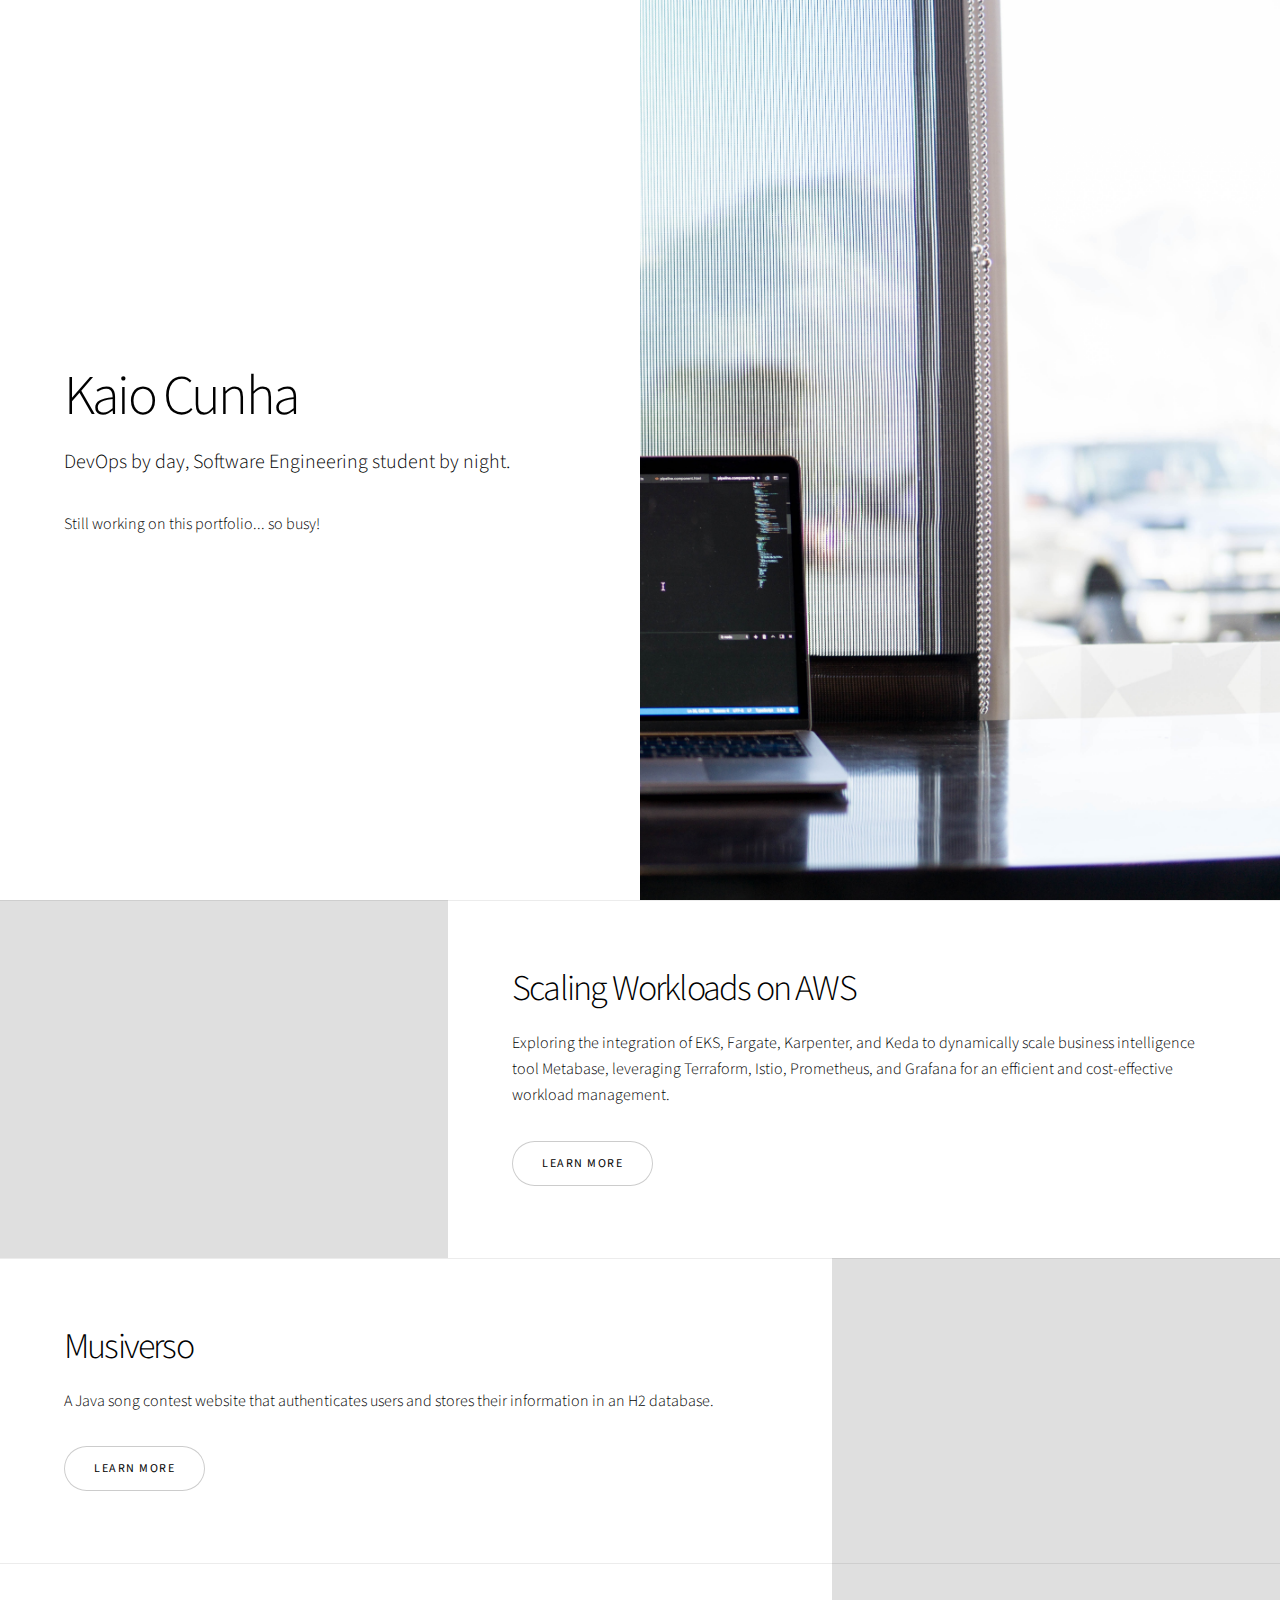
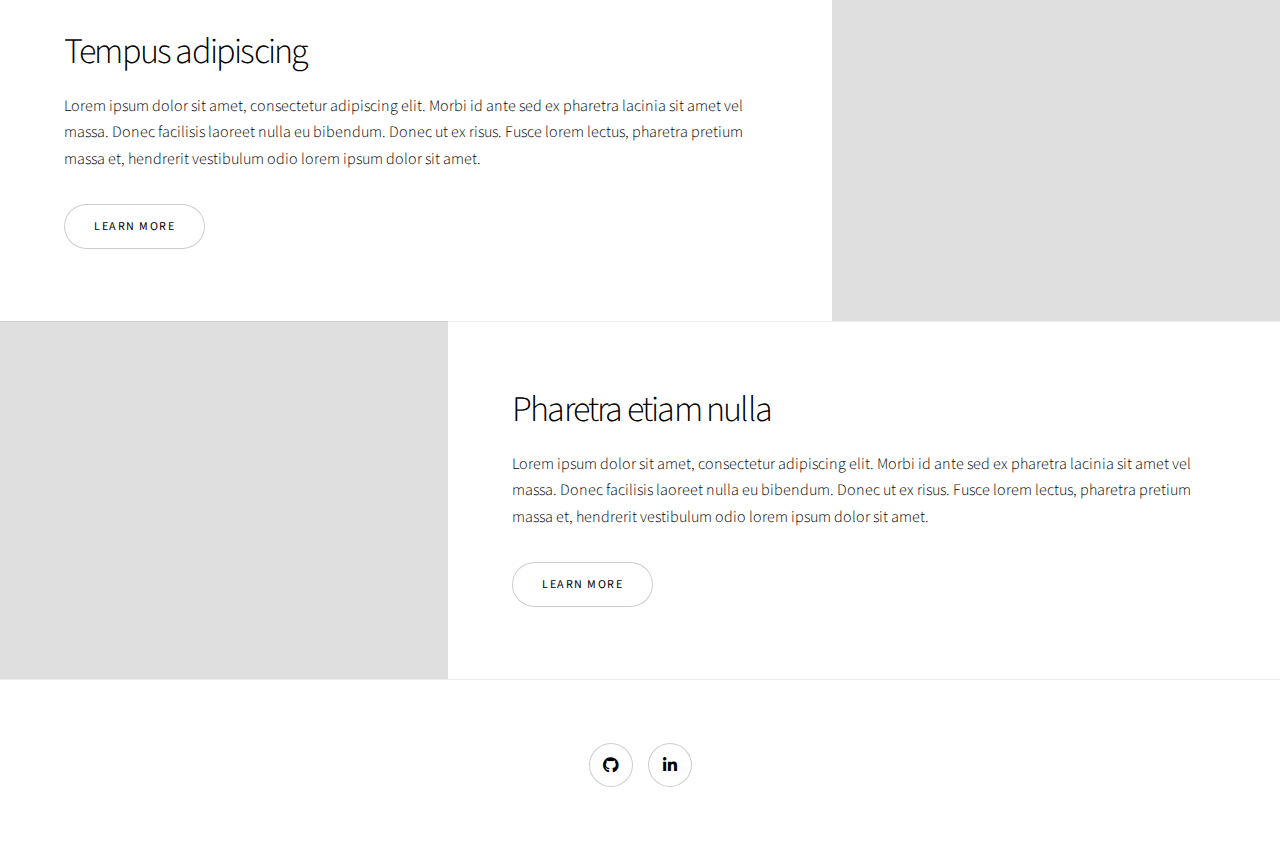
<file: index.html>
<!DOCTYPE HTML>
<html>
	<head>
		<title>Kaio Cunha - Portfolio</title>
		<meta charset="utf-8" />
		<meta name="viewport" content="width=device-width, initial-scale=1, user-scalable=no" />
		<link rel="stylesheet" href="assets/css/main.css" />
		<noscript><link rel="stylesheet" href="assets/css/noscript.css" /></noscript>
	</head>
	<body class="is-preload">

		<!-- Wrapper -->
			<div id="wrapper" class="divided">

				<!-- One -->
					<section class="banner style1 orient-left content-align-left image-position-right fullscreen onload-image-fade-in onload-content-fade-right">
						<div class="content">
							<h1>Kaio Cunha</h1>
							<p class="major">DevOps by day, Software Engineering student by night.</p>
							<p>Still working on this portfolio... so busy!</p>
						</div>
						<div class="image">
							<img src="images/maxwell-nelson-taiuG8CPKAQ-unsplash.jpg" alt="" />
						</div>
					</section>

                <!-- New Project Section -->
				<section class="spotlight style1 orient-right content-align-left image-position-center onscroll-image-fade-in" id="first">
					<div class="content">
						<h2>Scaling Workloads on AWS</h2>
						<p>Exploring the integration of EKS, Fargate, Karpenter, and Keda to dynamically scale business intelligence tool Metabase, leveraging Terraform, Istio, Prometheus, and Grafana for an efficient and cost-effective workload management.</p>
						<ul class="actions stacked">
							<li><a href="https://medium.com/@kaiohsdc/scaling-workloads-with-the-big-savings-quartet-eks-fargate-karpenter-and-keda-1d43d2bb5f72" target="_blank" class="button">Learn More</a></li>
						</ul>
					</div>
					<div class="image">
						<img src="images/aws-scaling-project.png" alt="" />
					</div>
				</section>

				<!-- Two -->
				<section class="spotlight style1 orient-left content-align-left image-position-center onscroll-image-fade-in">
					<div class="content">
							<h2>Musiverso</h2>
							<p>A Java song contest website that authenticates users and stores their information in an H2 database.</p>
							<ul class="actions stacked">
								<li><a href="https://github.com/kaiohenricunha/musiverso" target="_blank" class="button">Learn More</a></li>
							</ul>
						</div>
						<div class="image">
							<img src="images/musiverso-registration.png" alt="" />
						</div>
					</section>

				<!-- Three -->
					<section class="spotlight style1 orient-left content-align-left image-position-center onscroll-image-fade-in">
						<div class="content">
							<h2>Tempus adipiscing</h2>
							<p>Lorem ipsum dolor sit amet, consectetur adipiscing elit. Morbi id ante sed ex pharetra lacinia sit amet vel massa. Donec facilisis laoreet nulla eu bibendum. Donec ut ex risus. Fusce lorem lectus, pharetra pretium massa et, hendrerit vestibulum odio lorem ipsum dolor sit amet.</p>
							<ul class="actions stacked">
								<li><a href="#" class="button">Learn More</a></li>
							</ul>
						</div>
						<div class="image">
							<img src="images/spotlight02.jpg" alt="" />
						</div>
					</section>

				<!-- Four -->
					<section class="spotlight style1 orient-right content-align-left image-position-center onscroll-image-fade-in">
						<div class="content">
							<h2>Pharetra etiam nulla</h2>
							<p>Lorem ipsum dolor sit amet, consectetur adipiscing elit. Morbi id ante sed ex pharetra lacinia sit amet vel massa. Donec facilisis laoreet nulla eu bibendum. Donec ut ex risus. Fusce lorem lectus, pharetra pretium massa et, hendrerit vestibulum odio lorem ipsum dolor sit amet.</p>
							<ul class="actions stacked">
								<li><a href="#" class="button">Learn More</a></li>
							</ul>
						</div>
						<div class="image">
							<img src="images/spotlight03.jpg" alt="" />
						</div>
					</section>

				<!-- Footer -->
					<footer class="wrapper style1 align-center">
						<div class="inner">
							<ul class="icons">
								<li><a href="https://github.com/kaiohenricunha" class="icon brands style2 fa-github" target="_blank"><span class="label">GitHub</span></a></li>
								<li><a href="https://www.linkedin.com/in/kaiohenricunha/" target="_blank" class="icon brands style2 fa-linkedin-in"><span class="label">LinkedIn</span></a></li>
							</ul>
						</div>
					</footer>

			</div>

		    <!-- Scripts -->
			<script src="assets/js/jquery.min.js"></script>
			<script src="assets/js/jquery.scrollex.min.js"></script>
			<script src="assets/js/jquery.scrolly.min.js"></script>
			<script src="assets/js/browser.min.js"></script>
			<script src="assets/js/breakpoints.min.js"></script>
			<script src="assets/js/util.js"></script>
			<script src="assets/js/main.js"></script>

	</body>
</html>
</file>
<file: assets/css/noscript.css>
/*
	Story by HTML5 UP
	html5up.net | @ajlkn
	Free for personal and commercial use under the CCA 3.0 license (html5up.net/license)
*/

/* Banner (transitions) */

	.banner.onload-content-fade-up .content {
		-moz-transition: none;
		-webkit-transition: none;
		-ms-transition: none;
		transition: none;
	}

	body.is-preload .banner.onload-content-fade-up .content {
		-moz-transform: none;
		-webkit-transform: none;
		-ms-transform: none;
		transform: none;
		opacity: 1;
	}

	.banner.onload-content-fade-down .content {
		-moz-transition: none;
		-webkit-transition: none;
		-ms-transition: none;
		transition: none;
	}

	body.is-preload .banner.onload-content-fade-down .content {
		-moz-transform: none;
		-webkit-transform: none;
		-ms-transform: none;
		transform: none;
		opacity: 1;
	}

	.banner.onload-content-fade-left .content {
		-moz-transition: none;
		-webkit-transition: none;
		-ms-transition: none;
		transition: none;
	}

	body.is-preload .banner.onload-content-fade-left .content {
		-moz-transform: none;
		-webkit-transform: none;
		-ms-transform: none;
		transform: none;
		opacity: 1;
	}

	.banner.onload-content-fade-right .content {
		-moz-transition: none;
		-webkit-transition: none;
		-ms-transition: none;
		transition: none;
	}

	body.is-preload .banner.onload-content-fade-right .content {
		-moz-transform: none;
		-webkit-transform: none;
		-ms-transform: none;
		transform: none;
		opacity: 1;
	}

	.banner.onload-content-fade-in .content {
		-moz-transition: none;
		-webkit-transition: none;
		-ms-transition: none;
		transition: none;
	}

	body.is-preload .banner.onload-content-fade-in .content {
		-moz-transform: none;
		-webkit-transform: none;
		-ms-transform: none;
		transform: none;
		opacity: 1;
	}

	.banner.onload-image-fade-up .image {
		-moz-transition: none;
		-webkit-transition: none;
		-ms-transition: none;
		transition: none;
	}

		.banner.onload-image-fade-up .image img {
			-moz-transition: none;
			-webkit-transition: none;
			-ms-transition: none;
			transition: none;
		}

	body.is-preload .banner.onload-image-fade-up .image {
		-moz-transform: none;
		-webkit-transform: none;
		-ms-transform: none;
		transform: none;
		opacity: 1;
	}

		body.is-preload .banner.onload-image-fade-up .image img {
			opacity: 1;
		}

	.banner.onload-image-fade-down .image {
		-moz-transition: none;
		-webkit-transition: none;
		-ms-transition: none;
		transition: none;
	}

		.banner.onload-image-fade-down .image img {
			-moz-transition: none;
			-webkit-transition: none;
			-ms-transition: none;
			transition: none;
		}

	body.is-preload .banner.onload-image-fade-down .image {
		-moz-transform: none;
		-webkit-transform: none;
		-ms-transform: none;
		transform: none;
		opacity: 1;
	}

		body.is-preload .banner.onload-image-fade-down .image img {
			opacity: 1;
		}

	.banner.onload-image-fade-left .image {
		-moz-transition: none;
		-webkit-transition: none;
		-ms-transition: none;
		transition: none;
	}

		.banner.onload-image-fade-left .image img {
			-moz-transition: none;
			-webkit-transition: none;
			-ms-transition: none;
			transition: none;
		}

	body.is-preload .banner.onload-image-fade-left .image {
		-moz-transform: none;
		-webkit-transform: none;
		-ms-transform: none;
		transform: none;
		opacity: 1;
	}

		body.is-preload .banner.onload-image-fade-left .image img {
			opacity: 1;
		}

	.banner.onload-image-fade-right .image {
		-moz-transition: none;
		-webkit-transition: none;
		-ms-transition: none;
		transition: none;
	}

		.banner.onload-image-fade-right .image img {
			-moz-transition: none;
			-webkit-transition: none;
			-ms-transition: none;
			transition: none;
		}

	body.is-preload .banner.onload-image-fade-right .image {
		-moz-transform: none;
		-webkit-transform: none;
		-ms-transform: none;
		transform: none;
		opacity: 1;
	}

		body.is-preload .banner.onload-image-fade-right .image img {
			opacity: 1;
		}

	.banner.onload-image-fade-in .image img {
		-moz-transition: none;
		-webkit-transition: none;
		-ms-transition: none;
		transition: none;
	}

	body.is-preload .banner.onload-image-fade-in .image img {
		opacity: 1;
	}

	.banner.onscroll-content-fade-up .content {
		-moz-transition: none;
		-webkit-transition: none;
		-ms-transition: none;
		transition: none;
	}

	.banner.onscroll-content-fade-up.is-inactive .content {
		-moz-transform: none;
		-webkit-transform: none;
		-ms-transform: none;
		transform: none;
		opacity: 1;
	}

	.banner.onscroll-content-fade-down .content {
		-moz-transition: none;
		-webkit-transition: none;
		-ms-transition: none;
		transition: none;
	}

	.banner.onscroll-content-fade-down.is-inactive .content {
		-moz-transform: none;
		-webkit-transform: none;
		-ms-transform: none;
		transform: none;
		opacity: 1;
	}

	.banner.onscroll-content-fade-left .content {
		-moz-transition: none;
		-webkit-transition: none;
		-ms-transition: none;
		transition: none;
	}

	.banner.onscroll-content-fade-left.is-inactive .content {
		-moz-transform: none;
		-webkit-transform: none;
		-ms-transform: none;
		transform: none;
		opacity: 1;
	}

	.banner.onscroll-content-fade-right .content {
		-moz-transition: none;
		-webkit-transition: none;
		-ms-transition: none;
		transition: none;
	}

	.banner.onscroll-content-fade-right.is-inactive .content {
		-moz-transform: none;
		-webkit-transform: none;
		-ms-transform: none;
		transform: none;
		opacity: 1;
	}

	.banner.onscroll-content-fade-in .content {
		-moz-transition: none;
		-webkit-transition: none;
		-ms-transition: none;
		transition: none;
	}

	.banner.onscroll-content-fade-in.is-inactive .content {
		-moz-transform: none;
		-webkit-transform: none;
		-ms-transform: none;
		transform: none;
		opacity: 1;
	}

	.banner.onscroll-image-fade-up .image {
		-moz-transition: none;
		-webkit-transition: none;
		-ms-transition: none;
		transition: none;
	}

		.banner.onscroll-image-fade-up .image img {
			-moz-transition: none;
			-webkit-transition: none;
			-ms-transition: none;
			transition: none;
		}

	.banner.onscroll-image-fade-up.is-inactive .image {
		-moz-transform: none;
		-webkit-transform: none;
		-ms-transform: none;
		transform: none;
		opacity: 1;
	}

		.banner.onscroll-image-fade-up.is-inactive .image img {
			opacity: 1;
		}

	.banner.onscroll-image-fade-down .image {
		-moz-transition: none;
		-webkit-transition: none;
		-ms-transition: none;
		transition: none;
	}

		.banner.onscroll-image-fade-down .image img {
			-moz-transition: none;
			-webkit-transition: none;
			-ms-transition: none;
			transition: none;
		}

	.banner.onscroll-image-fade-down.is-inactive .image {
		-moz-transform: none;
		-webkit-transform: none;
		-ms-transform: none;
		transform: none;
		opacity: 1;
	}

		.banner.onscroll-image-fade-down.is-inactive .image img {
			opacity: 1;
		}

	.banner.onscroll-image-fade-left .image {
		-moz-transition: none;
		-webkit-transition: none;
		-ms-transition: none;
		transition: none;
	}

		.banner.onscroll-image-fade-left .image img {
			-moz-transition: none;
			-webkit-transition: none;
			-ms-transition: none;
			transition: none;
		}

	.banner.onscroll-image-fade-left.is-inactive .image {
		-moz-transform: none;
		-webkit-transform: none;
		-ms-transform: none;
		transform: none;
		opacity: 1;
	}

		.banner.onscroll-image-fade-left.is-inactive .image img {
			opacity: 1;
		}

	.banner.onscroll-image-fade-right .image {
		-moz-transition: none;
		-webkit-transition: none;
		-ms-transition: none;
		transition: none;
	}

		.banner.onscroll-image-fade-right .image img {
			-moz-transition: none;
			-webkit-transition: none;
			-ms-transition: none;
			transition: none;
		}

	.banner.onscroll-image-fade-right.is-inactive .image {
		-moz-transform: none;
		-webkit-transform: none;
		-ms-transform: none;
		transform: none;
		opacity: 1;
	}

		.banner.onscroll-image-fade-right.is-inactive .image img {
			opacity: 1;
		}

	.banner.onscroll-image-fade-in .image img {
		-moz-transition: none;
		-webkit-transition: none;
		-ms-transition: none;
		transition: none;
	}

	.banner.onscroll-image-fade-in.is-inactive .image img {
		opacity: 1;
	}
</file>
<file: assets/css/main.css>
@import url(fontawesome-all.min.css);
@import url("https://fonts.googleapis.com/css?family=Source+Sans+Pro:300,300i,400,400i");

/*
	Story by HTML5 UP
	html5up.net | @ajlkn
	Free for personal and commercial use under the CCA 3.0 license (html5up.net/license)
*/

html, body, div, span, applet, object,
iframe, h1, h2, h3, h4, h5, h6, p, blockquote,
pre, a, abbr, acronym, address, big, cite,
code, del, dfn, em, img, ins, kbd, q, s, samp,
small, strike, strong, sub, sup, tt, var, b,
u, i, center, dl, dt, dd, ol, ul, li, fieldset,
form, label, legend, table, caption, tbody,
tfoot, thead, tr, th, td, article, aside,
canvas, details, embed, figure, figcaption,
footer, header, hgroup, menu, nav, output, ruby,
section, summary, time, mark, audio, video {
	margin: 0;
	padding: 0;
	border: 0;
	font-size: 100%;
	font: inherit;
	vertical-align: baseline;}

article, aside, details, figcaption, figure,
footer, header, hgroup, menu, nav, section {
	display: block;}

body {
	line-height: 1;
}

ol, ul {
	list-style: none;
}

blockquote, q {
	quotes: none;
}

	blockquote:before, blockquote:after, q:before, q:after {
		content: '';
		content: none;
	}

table {
	border-collapse: collapse;
	border-spacing: 0;
}

body {
	-webkit-text-size-adjust: none;
}

mark {
	background-color: transparent;
	color: inherit;
}

input::-moz-focus-inner {
	border: 0;
	padding: 0;
}

input, select, textarea {
	-moz-appearance: none;
	-webkit-appearance: none;
	-ms-appearance: none;
	appearance: none;
}

/* Basic */

	@-ms-viewport {
		width: device-width;
	}

	body {
		-ms-overflow-style: scrollbar;
	}

	@media screen and (max-width: 480px) {

		html, body {
			min-width: 320px;
		}

	}

	html {
		box-sizing: border-box;
	}

	*, *:before, *:after {
		box-sizing: inherit;
	}

	body {
		background: #ffffff;
	}

		body.is-preload *, body.is-preload *:before, body.is-preload *:after {
			-moz-animation: none !important;
			-webkit-animation: none !important;
			-ms-animation: none !important;
			animation: none !important;
			-moz-transition: none !important;
			-webkit-transition: none !important;
			-ms-transition: none !important;
			transition: none !important;
		}

/* Type */

	html {
		font-size: 18pt;
	}

		@media screen and (max-width: 1680px) {

			html {
				font-size: 14pt;
			}

		}

		@media screen and (max-width: 1280px) {

			html {
				font-size: 12pt;
			}

		}

		@media screen and (max-width: 736px) {

			html {
				font-size: 11pt;
			}

		}

		@media screen and (max-width: 360px) {

			html {
				font-size: 10pt;
			}

		}

	body {
		background-color: #ffffff;
		color: #000000;
	}

	body, input, select, textarea {
		font-family: "Source Sans Pro", Helvetica, sans-serif;
		font-size: 1rem;
		font-weight: 300;
		line-height: 1.65;
	}

	a {
		-moz-transition: color 0.2s ease-in-out;
		-webkit-transition: color 0.2s ease-in-out;
		-ms-transition: color 0.2s ease-in-out;
		transition: color 0.2s ease-in-out;
		text-decoration: underline;
	}

		a:hover {
			text-decoration: none;
		}

	strong, b {
		font-weight: 400;
	}

	em, i {
		font-style: italic;
	}

	p {
		margin: 0 0 2rem 0;
	}

		p.major {
			font-size: 1.25rem;
		}

	h1, h2, h3, h4, h5, h6 {
		font-weight: 300;
		line-height: 1.375;
		letter-spacing: -0.05em;
		margin: 0 0 1rem 0;
	}

		h1 a, h2 a, h3 a, h4 a, h5 a, h6 a {
			color: inherit;
			text-decoration: none;
		}

	h1 {
		font-size: 3.5rem;
		line-height: 1.2;
	}

	h2 {
		font-size: 2.25rem;
	}

	h3 {
		font-size: 1.5rem;
	}

	h4 {
		font-size: 1.1rem;
	}

	h5 {
		font-size: 0.9rem;
	}

	h6 {
		font-size: 0.7rem;
	}

	sub {
		font-size: 0.8rem;
		position: relative;
		top: 0.5rem;
	}

	sup {
		font-size: 0.8rem;
		position: relative;
		top: -0.5rem;
	}

	blockquote {
		border-left: solid 4px;
		font-style: italic;
		margin: 0 0 2rem 0;
		padding: 0.5rem 0 0.5rem 2rem;
	}

	code {
		border-radius: 4px;
		font-family: "Courier New", monospace;
		font-size: 0.9em;
		margin: 0 0.25rem;
		padding: 0.25rem 0.325rem;
	}

	pre {
		-webkit-overflow-scrolling: touch;
		font-family: "Courier New", monospace;
		font-size: 0.9em;
		margin: 0 0 2rem 0;
	}

		pre code {
			display: block;
			line-height: 1.5;
			padding: 0.75rem 1rem;
			overflow-x: auto;
		}

	hr {
		border: 0;
		border-bottom: solid 1px;
		margin: 2.5rem 0;
	}

		hr.major {
			margin: 3.5rem 0;
		}

	.align-left {
		text-align: left;
	}

	.align-center {
		text-align: center;
	}

	.align-right {
		text-align: right;
	}

	@media screen and (max-width: 736px) {

		p.major {
			font-size: 1.1rem;
		}

		h1 {
			font-size: 2.5rem;
		}

		h2 {
			font-size: 2rem;
		}

		h3 {
			font-size: 1.25rem;
		}

		h4 {
			font-size: 1rem;
		}

	}

	input, select, textarea {
		color: #000000;
	}

	a {
		color: #000000;
	}

		a:hover {
			color: #47D3E5;
		}

	strong, b {
		color: #000000;
	}

	h1, h2, h3, h4, h5, h6 {
		color: #000000;
	}

	blockquote {
		border-left-color: rgba(0, 0, 0, 0.2);
	}

	code {
		background: rgba(0, 0, 0, 0.05);
		border-color: rgba(0, 0, 0, 0.2);
	}

	hr {
		border-bottom-color: rgba(0, 0, 0, 0.2);
	}

/* Row */

	.row {
		display: flex;
		flex-wrap: wrap;
		box-sizing: border-box;
		align-items: stretch;
	}

		.row > * {
			box-sizing: border-box;
		}

		.row.gtr-uniform > * > :last-child {
			margin-bottom: 0;
		}

		.row.aln-left {
			justify-content: flex-start;
		}

		.row.aln-center {
			justify-content: center;
		}

		.row.aln-right {
			justify-content: flex-end;
		}

		.row.aln-top {
			align-items: flex-start;
		}

		.row.aln-middle {
			align-items: center;
		}

		.row.aln-bottom {
			align-items: flex-end;
		}

		.row > .imp {
			order: -1;
		}

		.row > .col-1 {
			width: 8.33333%;
		}

		.row > .off-1 {
			margin-left: 8.33333%;
		}

		.row > .col-2 {
			width: 16.66667%;
		}

		.row > .off-2 {
			margin-left: 16.66667%;
		}

		.row > .col-3 {
			width: 25%;
		}

		.row > .off-3 {
			margin-left: 25%;
		}

		.row > .col-4 {
			width: 33.33333%;
		}

		.row > .off-4 {
			margin-left: 33.33333%;
		}

		.row > .col-5 {
			width: 41.66667%;
		}

		.row > .off-5 {
			margin-left: 41.66667%;
		}

		.row > .col-6 {
			width: 50%;
		}

		.row > .off-6 {
			margin-left: 50%;
		}

		.row > .col-7 {
			width: 58.33333%;
		}

		.row > .off-7 {
			margin-left: 58.33333%;
		}

		.row > .col-8 {
			width: 66.66667%;
		}

		.row > .off-8 {
			margin-left: 66.66667%;
		}

		.row > .col-9 {
			width: 75%;
		}

		.row > .off-9 {
			margin-left: 75%;
		}

		.row > .col-10 {
			width: 83.33333%;
		}

		.row > .off-10 {
			margin-left: 83.33333%;
		}

		.row > .col-11 {
			width: 91.66667%;
		}

		.row > .off-11 {
			margin-left: 91.66667%;
		}

		.row > .col-12 {
			width: 100%;
		}

		.row > .off-12 {
			margin-left: 100%;
		}

		.row.gtr-0 {
			margin-top: 0;
			margin-left: 0rem;
		}

			.row.gtr-0 > * {
				padding: 0 0 0 0rem;
			}

			.row.gtr-0.gtr-uniform {
				margin-top: 0rem;
			}

				.row.gtr-0.gtr-uniform > * {
					padding-top: 0rem;
				}

		.row.gtr-25 {
			margin-top: 0;
			margin-left: -0.5rem;
		}

			.row.gtr-25 > * {
				padding: 0 0 0 0.5rem;
			}

			.row.gtr-25.gtr-uniform {
				margin-top: -0.5rem;
			}

				.row.gtr-25.gtr-uniform > * {
					padding-top: 0.5rem;
				}

		.row.gtr-50 {
			margin-top: 0;
			margin-left: -1rem;
		}

			.row.gtr-50 > * {
				padding: 0 0 0 1rem;
			}

			.row.gtr-50.gtr-uniform {
				margin-top: -1rem;
			}

				.row.gtr-50.gtr-uniform > * {
					padding-top: 1rem;
				}

		.row {
			margin-top: 0;
			margin-left: -2rem;
		}

			.row > * {
				padding: 0 0 0 2rem;
			}

			.row.gtr-uniform {
				margin-top: -2rem;
			}

				.row.gtr-uniform > * {
					padding-top: 2rem;
				}

		.row.gtr-150 {
			margin-top: 0;
			margin-left: -3rem;
		}

			.row.gtr-150 > * {
				padding: 0 0 0 3rem;
			}

			.row.gtr-150.gtr-uniform {
				margin-top: -3rem;
			}

				.row.gtr-150.gtr-uniform > * {
					padding-top: 3rem;
				}

		.row.gtr-200 {
			margin-top: 0;
			margin-left: -4rem;
		}

			.row.gtr-200 > * {
				padding: 0 0 0 4rem;
			}

			.row.gtr-200.gtr-uniform {
				margin-top: -4rem;
			}

				.row.gtr-200.gtr-uniform > * {
					padding-top: 4rem;
				}

		@media screen and (max-width: 1680px) {

			.row {
				display: flex;
				flex-wrap: wrap;
				box-sizing: border-box;
				align-items: stretch;
			}

				.row > * {
					box-sizing: border-box;
				}

				.row.gtr-uniform > * > :last-child {
					margin-bottom: 0;
				}

				.row.aln-left {
					justify-content: flex-start;
				}

				.row.aln-center {
					justify-content: center;
				}

				.row.aln-right {
					justify-content: flex-end;
				}

				.row.aln-top {
					align-items: flex-start;
				}

				.row.aln-middle {
					align-items: center;
				}

				.row.aln-bottom {
					align-items: flex-end;
				}

				.row > .imp-xlarge {
					order: -1;
				}

				.row > .col-1-xlarge {
					width: 8.33333%;
				}

				.row > .off-1-xlarge {
					margin-left: 8.33333%;
				}

				.row > .col-2-xlarge {
					width: 16.66667%;
				}

				.row > .off-2-xlarge {
					margin-left: 16.66667%;
				}

				.row > .col-3-xlarge {
					width: 25%;
				}

				.row > .off-3-xlarge {
					margin-left: 25%;
				}

				.row > .col-4-xlarge {
					width: 33.33333%;
				}

				.row > .off-4-xlarge {
					margin-left: 33.33333%;
				}

				.row > .col-5-xlarge {
					width: 41.66667%;
				}

				.row > .off-5-xlarge {
					margin-left: 41.66667%;
				}

				.row > .col-6-xlarge {
					width: 50%;
				}

				.row > .off-6-xlarge {
					margin-left: 50%;
				}

				.row > .col-7-xlarge {
					width: 58.33333%;
				}

				.row > .off-7-xlarge {
					margin-left: 58.33333%;
				}

				.row > .col-8-xlarge {
					width: 66.66667%;
				}

				.row > .off-8-xlarge {
					margin-left: 66.66667%;
				}

				.row > .col-9-xlarge {
					width: 75%;
				}

				.row > .off-9-xlarge {
					margin-left: 75%;
				}

				.row > .col-10-xlarge {
					width: 83.33333%;
				}

				.row > .off-10-xlarge {
					margin-left: 83.33333%;
				}

				.row > .col-11-xlarge {
					width: 91.66667%;
				}

				.row > .off-11-xlarge {
					margin-left: 91.66667%;
				}

				.row > .col-12-xlarge {
					width: 100%;
				}

				.row > .off-12-xlarge {
					margin-left: 100%;
				}

				.row.gtr-0 {
					margin-top: 0;
					margin-left: 0rem;
				}

					.row.gtr-0 > * {
						padding: 0 0 0 0rem;
					}

					.row.gtr-0.gtr-uniform {
						margin-top: 0rem;
					}

						.row.gtr-0.gtr-uniform > * {
							padding-top: 0rem;
						}

				.row.gtr-25 {
					margin-top: 0;
					margin-left: -0.5rem;
				}

					.row.gtr-25 > * {
						padding: 0 0 0 0.5rem;
					}

					.row.gtr-25.gtr-uniform {
						margin-top: -0.5rem;
					}

						.row.gtr-25.gtr-uniform > * {
							padding-top: 0.5rem;
						}

				.row.gtr-50 {
					margin-top: 0;
					margin-left: -1rem;
				}

					.row.gtr-50 > * {
						padding: 0 0 0 1rem;
					}

					.row.gtr-50.gtr-uniform {
						margin-top: -1rem;
					}

						.row.gtr-50.gtr-uniform > * {
							padding-top: 1rem;
						}

				.row {
					margin-top: 0;
					margin-left: -2rem;
				}

					.row > * {
						padding: 0 0 0 2rem;
					}

					.row.gtr-uniform {
						margin-top: -2rem;
					}

						.row.gtr-uniform > * {
							padding-top: 2rem;
						}

				.row.gtr-150 {
					margin-top: 0;
					margin-left: -3rem;
				}

					.row.gtr-150 > * {
						padding: 0 0 0 3rem;
					}

					.row.gtr-150.gtr-uniform {
						margin-top: -3rem;
					}

						.row.gtr-150.gtr-uniform > * {
							padding-top: 3rem;
						}

				.row.gtr-200 {
					margin-top: 0;
					margin-left: -4rem;
				}

					.row.gtr-200 > * {
						padding: 0 0 0 4rem;
					}

					.row.gtr-200.gtr-uniform {
						margin-top: -4rem;
					}

						.row.gtr-200.gtr-uniform > * {
							padding-top: 4rem;
						}

		}

		@media screen and (max-width: 1280px) {

			.row {
				display: flex;
				flex-wrap: wrap;
				box-sizing: border-box;
				align-items: stretch;
			}

				.row > * {
					box-sizing: border-box;
				}

				.row.gtr-uniform > * > :last-child {
					margin-bottom: 0;
				}

				.row.aln-left {
					justify-content: flex-start;
				}

				.row.aln-center {
					justify-content: center;
				}

				.row.aln-right {
					justify-content: flex-end;
				}

				.row.aln-top {
					align-items: flex-start;
				}

				.row.aln-middle {
					align-items: center;
				}

				.row.aln-bottom {
					align-items: flex-end;
				}

				.row > .imp-large {
					order: -1;
				}

				.row > .col-1-large {
					width: 8.33333%;
				}

				.row > .off-1-large {
					margin-left: 8.33333%;
				}

				.row > .col-2-large {
					width: 16.66667%;
				}

				.row > .off-2-large {
					margin-left: 16.66667%;
				}

				.row > .col-3-large {
					width: 25%;
				}

				.row > .off-3-large {
					margin-left: 25%;
				}

				.row > .col-4-large {
					width: 33.33333%;
				}

				.row > .off-4-large {
					margin-left: 33.33333%;
				}

				.row > .col-5-large {
					width: 41.66667%;
				}

				.row > .off-5-large {
					margin-left: 41.66667%;
				}

				.row > .col-6-large {
					width: 50%;
				}

				.row > .off-6-large {
					margin-left: 50%;
				}

				.row > .col-7-large {
					width: 58.33333%;
				}

				.row > .off-7-large {
					margin-left: 58.33333%;
				}

				.row > .col-8-large {
					width: 66.66667%;
				}

				.row > .off-8-large {
					margin-left: 66.66667%;
				}

				.row > .col-9-large {
					width: 75%;
				}

				.row > .off-9-large {
					margin-left: 75%;
				}

				.row > .col-10-large {
					width: 83.33333%;
				}

				.row > .off-10-large {
					margin-left: 83.33333%;
				}

				.row > .col-11-large {
					width: 91.66667%;
				}

				.row > .off-11-large {
					margin-left: 91.66667%;
				}

				.row > .col-12-large {
					width: 100%;
				}

				.row > .off-12-large {
					margin-left: 100%;
				}

				.row.gtr-0 {
					margin-top: 0;
					margin-left: 0rem;
				}

					.row.gtr-0 > * {
						padding: 0 0 0 0rem;
					}

					.row.gtr-0.gtr-uniform {
						margin-top: 0rem;
					}

						.row.gtr-0.gtr-uniform > * {
							padding-top: 0rem;
						}

				.row.gtr-25 {
					margin-top: 0;
					margin-left: -0.5rem;
				}

					.row.gtr-25 > * {
						padding: 0 0 0 0.5rem;
					}

					.row.gtr-25.gtr-uniform {
						margin-top: -0.5rem;
					}

						.row.gtr-25.gtr-uniform > * {
							padding-top: 0.5rem;
						}

				.row.gtr-50 {
					margin-top: 0;
					margin-left: -1rem;
				}

					.row.gtr-50 > * {
						padding: 0 0 0 1rem;
					}

					.row.gtr-50.gtr-uniform {
						margin-top: -1rem;
					}

						.row.gtr-50.gtr-uniform > * {
							padding-top: 1rem;
						}

				.row {
					margin-top: 0;
					margin-left: -2rem;
				}

					.row > * {
						padding: 0 0 0 2rem;
					}

					.row.gtr-uniform {
						margin-top: -2rem;
					}

						.row.gtr-uniform > * {
							padding-top: 2rem;
						}

				.row.gtr-150 {
					margin-top: 0;
					margin-left: -3rem;
				}

					.row.gtr-150 > * {
						padding: 0 0 0 3rem;
					}

					.row.gtr-150.gtr-uniform {
						margin-top: -3rem;
					}

						.row.gtr-150.gtr-uniform > * {
							padding-top: 3rem;
						}

				.row.gtr-200 {
					margin-top: 0;
					margin-left: -4rem;
				}

					.row.gtr-200 > * {
						padding: 0 0 0 4rem;
					}

					.row.gtr-200.gtr-uniform {
						margin-top: -4rem;
					}

						.row.gtr-200.gtr-uniform > * {
							padding-top: 4rem;
						}

		}

		@media screen and (max-width: 980px) {

			.row {
				display: flex;
				flex-wrap: wrap;
				box-sizing: border-box;
				align-items: stretch;
			}

				.row > * {
					box-sizing: border-box;
				}

				.row.gtr-uniform > * > :last-child {
					margin-bottom: 0;
				}

				.row.aln-left {
					justify-content: flex-start;
				}

				.row.aln-center {
					justify-content: center;
				}

				.row.aln-right {
					justify-content: flex-end;
				}

				.row.aln-top {
					align-items: flex-start;
				}

				.row.aln-middle {
					align-items: center;
				}

				.row.aln-bottom {
					align-items: flex-end;
				}

				.row > .imp-medium {
					order: -1;
				}

				.row > .col-1-medium {
					width: 8.33333%;
				}

				.row > .off-1-medium {
					margin-left: 8.33333%;
				}

				.row > .col-2-medium {
					width: 16.66667%;
				}

				.row > .off-2-medium {
					margin-left: 16.66667%;
				}

				.row > .col-3-medium {
					width: 25%;
				}

				.row > .off-3-medium {
					margin-left: 25%;
				}

				.row > .col-4-medium {
					width: 33.33333%;
				}

				.row > .off-4-medium {
					margin-left: 33.33333%;
				}

				.row > .col-5-medium {
					width: 41.66667%;
				}

				.row > .off-5-medium {
					margin-left: 41.66667%;
				}

				.row > .col-6-medium {
					width: 50%;
				}

				.row > .off-6-medium {
					margin-left: 50%;
				}

				.row > .col-7-medium {
					width: 58.33333%;
				}

				.row > .off-7-medium {
					margin-left: 58.33333%;
				}

				.row > .col-8-medium {
					width: 66.66667%;
				}

				.row > .off-8-medium {
					margin-left: 66.66667%;
				}

				.row > .col-9-medium {
					width: 75%;
				}

				.row > .off-9-medium {
					margin-left: 75%;
				}

				.row > .col-10-medium {
					width: 83.33333%;
				}

				.row > .off-10-medium {
					margin-left: 83.33333%;
				}

				.row > .col-11-medium {
					width: 91.66667%;
				}

				.row > .off-11-medium {
					margin-left: 91.66667%;
				}

				.row > .col-12-medium {
					width: 100%;
				}

				.row > .off-12-medium {
					margin-left: 100%;
				}

				.row.gtr-0 {
					margin-top: 0;
					margin-left: 0rem;
				}

					.row.gtr-0 > * {
						padding: 0 0 0 0rem;
					}

					.row.gtr-0.gtr-uniform {
						margin-top: 0rem;
					}

						.row.gtr-0.gtr-uniform > * {
							padding-top: 0rem;
						}

				.row.gtr-25 {
					margin-top: 0;
					margin-left: -0.5rem;
				}

					.row.gtr-25 > * {
						padding: 0 0 0 0.5rem;
					}

					.row.gtr-25.gtr-uniform {
						margin-top: -0.5rem;
					}

						.row.gtr-25.gtr-uniform > * {
							padding-top: 0.5rem;
						}

				.row.gtr-50 {
					margin-top: 0;
					margin-left: -1rem;
				}

					.row.gtr-50 > * {
						padding: 0 0 0 1rem;
					}

					.row.gtr-50.gtr-uniform {
						margin-top: -1rem;
					}

						.row.gtr-50.gtr-uniform > * {
							padding-top: 1rem;
						}

				.row {
					margin-top: 0;
					margin-left: -2rem;
				}

					.row > * {
						padding: 0 0 0 2rem;
					}

					.row.gtr-uniform {
						margin-top: -2rem;
					}

						.row.gtr-uniform > * {
							padding-top: 2rem;
						}

				.row.gtr-150 {
					margin-top: 0;
					margin-left: -3rem;
				}

					.row.gtr-150 > * {
						padding: 0 0 0 3rem;
					}

					.row.gtr-150.gtr-uniform {
						margin-top: -3rem;
					}

						.row.gtr-150.gtr-uniform > * {
							padding-top: 3rem;
						}

				.row.gtr-200 {
					margin-top: 0;
					margin-left: -4rem;
				}

					.row.gtr-200 > * {
						padding: 0 0 0 4rem;
					}

					.row.gtr-200.gtr-uniform {
						margin-top: -4rem;
					}

						.row.gtr-200.gtr-uniform > * {
							padding-top: 4rem;
						}

		}

		@media screen and (max-width: 736px) {

			.row {
				display: flex;
				flex-wrap: wrap;
				box-sizing: border-box;
				align-items: stretch;
			}

				.row > * {
					box-sizing: border-box;
				}

				.row.gtr-uniform > * > :last-child {
					margin-bottom: 0;
				}

				.row.aln-left {
					justify-content: flex-start;
				}

				.row.aln-center {
					justify-content: center;
				}

				.row.aln-right {
					justify-content: flex-end;
				}

				.row.aln-top {
					align-items: flex-start;
				}

				.row.aln-middle {
					align-items: center;
				}

				.row.aln-bottom {
					align-items: flex-end;
				}

				.row > .imp-small {
					order: -1;
				}

				.row > .col-1-small {
					width: 8.33333%;
				}

				.row > .off-1-small {
					margin-left: 8.33333%;
				}

				.row > .col-2-small {
					width: 16.66667%;
				}

				.row > .off-2-small {
					margin-left: 16.66667%;
				}

				.row > .col-3-small {
					width: 25%;
				}

				.row > .off-3-small {
					margin-left: 25%;
				}

				.row > .col-4-small {
					width: 33.33333%;
				}

				.row > .off-4-small {
					margin-left: 33.33333%;
				}

				.row > .col-5-small {
					width: 41.66667%;
				}

				.row > .off-5-small {
					margin-left: 41.66667%;
				}

				.row > .col-6-small {
					width: 50%;
				}

				.row > .off-6-small {
					margin-left: 50%;
				}

				.row > .col-7-small {
					width: 58.33333%;
				}

				.row > .off-7-small {
					margin-left: 58.33333%;
				}

				.row > .col-8-small {
					width: 66.66667%;
				}

				.row > .off-8-small {
					margin-left: 66.66667%;
				}

				.row > .col-9-small {
					width: 75%;
				}

				.row > .off-9-small {
					margin-left: 75%;
				}

				.row > .col-10-small {
					width: 83.33333%;
				}

				.row > .off-10-small {
					margin-left: 83.33333%;
				}

				.row > .col-11-small {
					width: 91.66667%;
				}

				.row > .off-11-small {
					margin-left: 91.66667%;
				}

				.row > .col-12-small {
					width: 100%;
				}

				.row > .off-12-small {
					margin-left: 100%;
				}

				.row.gtr-0 {
					margin-top: 0;
					margin-left: 0rem;
				}

					.row.gtr-0 > * {
						padding: 0 0 0 0rem;
					}

					.row.gtr-0.gtr-uniform {
						margin-top: 0rem;
					}

						.row.gtr-0.gtr-uniform > * {
							padding-top: 0rem;
						}

				.row.gtr-25 {
					margin-top: 0;
					margin-left: -0.5rem;
				}

					.row.gtr-25 > * {
						padding: 0 0 0 0.5rem;
					}

					.row.gtr-25.gtr-uniform {
						margin-top: -0.5rem;
					}

						.row.gtr-25.gtr-uniform > * {
							padding-top: 0.5rem;
						}

				.row.gtr-50 {
					margin-top: 0;
					margin-left: -1rem;
				}

					.row.gtr-50 > * {
						padding: 0 0 0 1rem;
					}

					.row.gtr-50.gtr-uniform {
						margin-top: -1rem;
					}

						.row.gtr-50.gtr-uniform > * {
							padding-top: 1rem;
						}

				.row {
					margin-top: 0;
					margin-left: -2rem;
				}

					.row > * {
						padding: 0 0 0 2rem;
					}

					.row.gtr-uniform {
						margin-top: -2rem;
					}

						.row.gtr-uniform > * {
							padding-top: 2rem;
						}

				.row.gtr-150 {
					margin-top: 0;
					margin-left: -3rem;
				}

					.row.gtr-150 > * {
						padding: 0 0 0 3rem;
					}

					.row.gtr-150.gtr-uniform {
						margin-top: -3rem;
					}

						.row.gtr-150.gtr-uniform > * {
							padding-top: 3rem;
						}

				.row.gtr-200 {
					margin-top: 0;
					margin-left: -4rem;
				}

					.row.gtr-200 > * {
						padding: 0 0 0 4rem;
					}

					.row.gtr-200.gtr-uniform {
						margin-top: -4rem;
					}

						.row.gtr-200.gtr-uniform > * {
							padding-top: 4rem;
						}

		}

		@media screen and (max-width: 480px) {

			.row {
				display: flex;
				flex-wrap: wrap;
				box-sizing: border-box;
				align-items: stretch;
			}

				.row > * {
					box-sizing: border-box;
				}

				.row.gtr-uniform > * > :last-child {
					margin-bottom: 0;
				}

				.row.aln-left {
					justify-content: flex-start;
				}

				.row.aln-center {
					justify-content: center;
				}

				.row.aln-right {
					justify-content: flex-end;
				}

				.row.aln-top {
					align-items: flex-start;
				}

				.row.aln-middle {
					align-items: center;
				}

				.row.aln-bottom {
					align-items: flex-end;
				}

				.row > .imp-xsmall {
					order: -1;
				}

				.row > .col-1-xsmall {
					width: 8.33333%;
				}

				.row > .off-1-xsmall {
					margin-left: 8.33333%;
				}

				.row > .col-2-xsmall {
					width: 16.66667%;
				}

				.row > .off-2-xsmall {
					margin-left: 16.66667%;
				}

				.row > .col-3-xsmall {
					width: 25%;
				}

				.row > .off-3-xsmall {
					margin-left: 25%;
				}

				.row > .col-4-xsmall {
					width: 33.33333%;
				}

				.row > .off-4-xsmall {
					margin-left: 33.33333%;
				}

				.row > .col-5-xsmall {
					width: 41.66667%;
				}

				.row > .off-5-xsmall {
					margin-left: 41.66667%;
				}

				.row > .col-6-xsmall {
					width: 50%;
				}

				.row > .off-6-xsmall {
					margin-left: 50%;
				}

				.row > .col-7-xsmall {
					width: 58.33333%;
				}

				.row > .off-7-xsmall {
					margin-left: 58.33333%;
				}

				.row > .col-8-xsmall {
					width: 66.66667%;
				}

				.row > .off-8-xsmall {
					margin-left: 66.66667%;
				}

				.row > .col-9-xsmall {
					width: 75%;
				}

				.row > .off-9-xsmall {
					margin-left: 75%;
				}

				.row > .col-10-xsmall {
					width: 83.33333%;
				}

				.row > .off-10-xsmall {
					margin-left: 83.33333%;
				}

				.row > .col-11-xsmall {
					width: 91.66667%;
				}

				.row > .off-11-xsmall {
					margin-left: 91.66667%;
				}

				.row > .col-12-xsmall {
					width: 100%;
				}

				.row > .off-12-xsmall {
					margin-left: 100%;
				}

				.row.gtr-0 {
					margin-top: 0;
					margin-left: 0rem;
				}

					.row.gtr-0 > * {
						padding: 0 0 0 0rem;
					}

					.row.gtr-0.gtr-uniform {
						margin-top: 0rem;
					}

						.row.gtr-0.gtr-uniform > * {
							padding-top: 0rem;
						}

				.row.gtr-25 {
					margin-top: 0;
					margin-left: -0.5rem;
				}

					.row.gtr-25 > * {
						padding: 0 0 0 0.5rem;
					}

					.row.gtr-25.gtr-uniform {
						margin-top: -0.5rem;
					}

						.row.gtr-25.gtr-uniform > * {
							padding-top: 0.5rem;
						}

				.row.gtr-50 {
					margin-top: 0;
					margin-left: -1rem;
				}

					.row.gtr-50 > * {
						padding: 0 0 0 1rem;
					}

					.row.gtr-50.gtr-uniform {
						margin-top: -1rem;
					}

						.row.gtr-50.gtr-uniform > * {
							padding-top: 1rem;
						}

				.row {
					margin-top: 0;
					margin-left: -2rem;
				}

					.row > * {
						padding: 0 0 0 2rem;
					}

					.row.gtr-uniform {
						margin-top: -2rem;
					}

						.row.gtr-uniform > * {
							padding-top: 2rem;
						}

				.row.gtr-150 {
					margin-top: 0;
					margin-left: -3rem;
				}

					.row.gtr-150 > * {
						padding: 0 0 0 3rem;
					}

					.row.gtr-150.gtr-uniform {
						margin-top: -3rem;
					}

						.row.gtr-150.gtr-uniform > * {
							padding-top: 3rem;
						}

				.row.gtr-200 {
					margin-top: 0;
					margin-left: -4rem;
				}

					.row.gtr-200 > * {
						padding: 0 0 0 4rem;
					}

					.row.gtr-200.gtr-uniform {
						margin-top: -4rem;
					}

						.row.gtr-200.gtr-uniform > * {
							padding-top: 4rem;
						}

		}

		@media screen and (max-width: 360px) {

			.row {
				display: flex;
				flex-wrap: wrap;
				box-sizing: border-box;
				align-items: stretch;
			}

				.row > * {
					box-sizing: border-box;
				}

				.row.gtr-uniform > * > :last-child {
					margin-bottom: 0;
				}

				.row.aln-left {
					justify-content: flex-start;
				}

				.row.aln-center {
					justify-content: center;
				}

				.row.aln-right {
					justify-content: flex-end;
				}

				.row.aln-top {
					align-items: flex-start;
				}

				.row.aln-middle {
					align-items: center;
				}

				.row.aln-bottom {
					align-items: flex-end;
				}

				.row > .imp-xxsmall {
					order: -1;
				}

				.row > .col-1-xxsmall {
					width: 8.33333%;
				}

				.row > .off-1-xxsmall {
					margin-left: 8.33333%;
				}

				.row > .col-2-xxsmall {
					width: 16.66667%;
				}

				.row > .off-2-xxsmall {
					margin-left: 16.66667%;
				}

				.row > .col-3-xxsmall {
					width: 25%;
				}

				.row > .off-3-xxsmall {
					margin-left: 25%;
				}

				.row > .col-4-xxsmall {
					width: 33.33333%;
				}

				.row > .off-4-xxsmall {
					margin-left: 33.33333%;
				}

				.row > .col-5-xxsmall {
					width: 41.66667%;
				}

				.row > .off-5-xxsmall {
					margin-left: 41.66667%;
				}

				.row > .col-6-xxsmall {
					width: 50%;
				}

				.row > .off-6-xxsmall {
					margin-left: 50%;
				}

				.row > .col-7-xxsmall {
					width: 58.33333%;
				}

				.row > .off-7-xxsmall {
					margin-left: 58.33333%;
				}

				.row > .col-8-xxsmall {
					width: 66.66667%;
				}

				.row > .off-8-xxsmall {
					margin-left: 66.66667%;
				}

				.row > .col-9-xxsmall {
					width: 75%;
				}

				.row > .off-9-xxsmall {
					margin-left: 75%;
				}

				.row > .col-10-xxsmall {
					width: 83.33333%;
				}

				.row > .off-10-xxsmall {
					margin-left: 83.33333%;
				}

				.row > .col-11-xxsmall {
					width: 91.66667%;
				}

				.row > .off-11-xxsmall {
					margin-left: 91.66667%;
				}

				.row > .col-12-xxsmall {
					width: 100%;
				}

				.row > .off-12-xxsmall {
					margin-left: 100%;
				}

				.row.gtr-0 {
					margin-top: 0;
					margin-left: 0rem;
				}

					.row.gtr-0 > * {
						padding: 0 0 0 0rem;
					}

					.row.gtr-0.gtr-uniform {
						margin-top: 0rem;
					}

						.row.gtr-0.gtr-uniform > * {
							padding-top: 0rem;
						}

				.row.gtr-25 {
					margin-top: 0;
					margin-left: -0.5rem;
				}

					.row.gtr-25 > * {
						padding: 0 0 0 0.5rem;
					}

					.row.gtr-25.gtr-uniform {
						margin-top: -0.5rem;
					}

						.row.gtr-25.gtr-uniform > * {
							padding-top: 0.5rem;
						}

				.row.gtr-50 {
					margin-top: 0;
					margin-left: -1rem;
				}

					.row.gtr-50 > * {
						padding: 0 0 0 1rem;
					}

					.row.gtr-50.gtr-uniform {
						margin-top: -1rem;
					}

						.row.gtr-50.gtr-uniform > * {
							padding-top: 1rem;
						}

				.row {
					margin-top: 0;
					margin-left: -2rem;
				}

					.row > * {
						padding: 0 0 0 2rem;
					}

					.row.gtr-uniform {
						margin-top: -2rem;
					}

						.row.gtr-uniform > * {
							padding-top: 2rem;
						}

				.row.gtr-150 {
					margin-top: 0;
					margin-left: -3rem;
				}

					.row.gtr-150 > * {
						padding: 0 0 0 3rem;
					}

					.row.gtr-150.gtr-uniform {
						margin-top: -3rem;
					}

						.row.gtr-150.gtr-uniform > * {
							padding-top: 3rem;
						}

				.row.gtr-200 {
					margin-top: 0;
					margin-left: -4rem;
				}

					.row.gtr-200 > * {
						padding: 0 0 0 4rem;
					}

					.row.gtr-200.gtr-uniform {
						margin-top: -4rem;
					}

						.row.gtr-200.gtr-uniform > * {
							padding-top: 4rem;
						}

		}

/* Box */

	.box {
		border-radius: 4px;
		border: solid 1px;
		margin-bottom: 2rem;
		padding: 1.5rem;
	}

		.box > :last-child,
		.box > :last-child > :last-child,
		.box > :last-child > :last-child > :last-child {
			margin-bottom: 0;
		}

		.box.alt {
			border: 0;
			border-radius: 0;
			padding: 0;
		}

	.box {
		border-color: rgba(0, 0, 0, 0.2);
	}

/* Button */

	input[type="submit"],
	input[type="reset"],
	input[type="button"],
	button,
	.button {
		-moz-appearance: none;
		-webkit-appearance: none;
		-ms-appearance: none;
		appearance: none;
		-moz-transition: background-color 0.2s ease-in-out, box-shadow 0.2s ease-in-out, color 0.2s ease-in-out;
		-webkit-transition: background-color 0.2s ease-in-out, box-shadow 0.2s ease-in-out, color 0.2s ease-in-out;
		-ms-transition: background-color 0.2s ease-in-out, box-shadow 0.2s ease-in-out, color 0.2s ease-in-out;
		transition: background-color 0.2s ease-in-out, box-shadow 0.2s ease-in-out, color 0.2s ease-in-out;
		border: 0;
		cursor: pointer;
		display: inline-block;
		font-weight: 400;
		letter-spacing: 0.125em;
		text-align: center;
		text-decoration: none;
		text-transform: uppercase;
		white-space: nowrap;
		font-size: 0.75rem;
		max-width: 20rem;
		height: 3.75em;
		line-height: 3.75em;
		border-radius: 3.75em;
		padding: 0 2.5em;
		text-overflow: ellipsis;
		overflow: hidden;
	}

		input[type="submit"].icon:before,
		input[type="reset"].icon:before,
		input[type="button"].icon:before,
		button.icon:before,
		.button.icon:before {
			margin-right: 0.5rem;
		}

		input[type="submit"].fit,
		input[type="reset"].fit,
		input[type="button"].fit,
		button.fit,
		.button.fit {
			width: 100%;
		}

		input[type="submit"].small,
		input[type="reset"].small,
		input[type="button"].small,
		button.small,
		.button.small {
			font-size: 0.6rem;
			height: 3.325em;
			line-height: 3.325em;
			border-radius: 3.325em;
			padding: 0 2em;
		}

		input[type="submit"].large,
		input[type="reset"].large,
		input[type="button"].large,
		button.large,
		.button.large {
			font-size: 0.8rem;
			height: 4em;
			line-height: 4em;
			border-radius: 4em;
			padding: 0 3em;
		}

		input[type="submit"].wide,
		input[type="reset"].wide,
		input[type="button"].wide,
		button.wide,
		.button.wide {
			min-width: 14em;
		}

		input[type="submit"].disabled, input[type="submit"]:disabled,
		input[type="reset"].disabled,
		input[type="reset"]:disabled,
		input[type="button"].disabled,
		input[type="button"]:disabled,
		button.disabled,
		button:disabled,
		.button.disabled,
		.button:disabled {
			pointer-events: none;
			opacity: 0.25;
		}

	input[type="submit"],
	input[type="reset"],
	input[type="button"],
	button,
	.button {
		background-color: transparent;
		box-shadow: inset 0 0 0 1px rgba(0, 0, 0, 0.2);
		color: #000000 !important;
	}

		input[type="submit"]:hover,
		input[type="reset"]:hover,
		input[type="button"]:hover,
		button:hover,
		.button:hover {
			box-shadow: inset 0 0 0 1px #47D3E5;
			color: #47D3E5 !important;
		}

		input[type="submit"]:active,
		input[type="reset"]:active,
		input[type="button"]:active,
		button:active,
		.button:active {
			background-color: rgba(71, 211, 229, 0.2);
			box-shadow: inset 0 0 0 1px #47D3E5;
			color: #47D3E5 !important;
		}

		input[type="submit"].primary,
		input[type="reset"].primary,
		input[type="button"].primary,
		button.primary,
		.button.primary {
			background-color: #000000;
			box-shadow: none;
			color: #ffffff !important;
		}

			input[type="submit"].primary:hover,
			input[type="reset"].primary:hover,
			input[type="button"].primary:hover,
			button.primary:hover,
			.button.primary:hover {
				background-color: #47D3E5;
			}

			input[type="submit"].primary:active,
			input[type="reset"].primary:active,
			input[type="button"].primary:active,
			button.primary:active,
			.button.primary:active {
				background-color: #1ebdd1;
			}

/* Form */

	form {
		margin: 0 0 2rem 0;
	}

		form > :last-child {
			margin-bottom: 0;
		}

		form > .fields {
			display: -moz-flex;
			display: -webkit-flex;
			display: -ms-flex;
			display: flex;
			-moz-flex-wrap: wrap;
			-webkit-flex-wrap: wrap;
			-ms-flex-wrap: wrap;
			flex-wrap: wrap;
			width: calc(100% + 3rem);
			margin: -1.5rem 0 2rem -1.5rem;
		}

			form > .fields > .field {
				-moz-flex-grow: 0;
				-webkit-flex-grow: 0;
				-ms-flex-grow: 0;
				flex-grow: 0;
				-moz-flex-shrink: 0;
				-webkit-flex-shrink: 0;
				-ms-flex-shrink: 0;
				flex-shrink: 0;
				padding: 1.5rem 0 0 1.5rem;
				width: calc(100% - 1.5rem);
			}

				form > .fields > .field.half {
					width: calc(50% - 0.75rem);
				}

				form > .fields > .field.third {
					width: calc(100%/3 - 0.5rem);
				}

				form > .fields > .field.quarter {
					width: calc(25% - 0.375rem);
				}

		@media screen and (max-width: 480px) {

			form > .fields {
				width: calc(100% + 3rem);
				margin: -1.5rem 0 2rem -1.5rem;
			}

				form > .fields > .field {
					padding: 1.5rem 0 0 1.5rem;
					width: calc(100% - 1.5rem);
				}

					form > .fields > .field.half {
						width: calc(100% - 1.5rem);
					}

					form > .fields > .field.third {
						width: calc(100% - 1.5rem);
					}

					form > .fields > .field.quarter {
						width: calc(100% - 1.5rem);
					}

		}

	label {
		display: block;
		font-size: 0.9rem;
		font-weight: 400;
		margin: 0 0 1rem 0;
	}

	input[type="text"],
	input[type="password"],
	input[type="email"],
	input[type="tel"],
	input[type="search"],
	input[type="url"],
	select,
	textarea {
		-moz-appearance: none;
		-webkit-appearance: none;
		-ms-appearance: none;
		appearance: none;
		background-color: transparent;
		border-radius: 4px;
		border: none;
		border: solid 1px;
		color: inherit;
		display: block;
		outline: 0;
		padding: 0 0.825rem;
		text-decoration: none;
		width: 100%;
	}

		input[type="text"]:invalid,
		input[type="password"]:invalid,
		input[type="email"]:invalid,
		input[type="tel"]:invalid,
		input[type="search"]:invalid,
		input[type="url"]:invalid,
		select:invalid,
		textarea:invalid {
			box-shadow: none;
		}

	select {
		background-size: 1.25rem;
		background-repeat: no-repeat;
		background-position: calc(100% - 1rem) center;
		height: 2.75rem;
		padding-right: 2.75rem;
		text-overflow: ellipsis;
	}

		select:focus::-ms-value {
			background-color: transparent;
		}

		select::-ms-expand {
			display: none;
		}

	input[type="text"],
	input[type="password"],
	input[type="email"],
	input[type="tel"],
	input[type="search"],
	input[type="url"],
	select {
		height: 2.75rem;
	}

	textarea {
		padding: 0.75rem 1rem;
	}

	input[type="checkbox"],
	input[type="radio"] {
		-moz-appearance: none;
		-webkit-appearance: none;
		-ms-appearance: none;
		appearance: none;
		display: block;
		float: left;
		margin-right: -2rem;
		opacity: 0;
		width: 1rem;
		z-index: -1;
	}

		input[type="checkbox"] + label,
		input[type="radio"] + label {
			text-decoration: none;
			-moz-user-select: none;
			-webkit-user-select: none;
			-ms-user-select: none;
			user-select: none;
			cursor: pointer;
			display: inline-block;
			font-size: 1rem;
			font-weight: 300;
			padding-left: 2.4rem;
			padding-right: 0.75rem;
			position: relative;
			margin-bottom: 0;
		}

			input[type="checkbox"] + label:before,
			input[type="radio"] + label:before {
				-moz-osx-font-smoothing: grayscale;
				-webkit-font-smoothing: antialiased;
				display: inline-block;
				font-style: normal;
				font-variant: normal;
				text-rendering: auto;
				line-height: 1;
				text-transform: none !important;
				font-family: 'Font Awesome 5 Free';
				font-weight: 900;
			}

			input[type="checkbox"] + label:before,
			input[type="radio"] + label:before {
				border-radius: 4px;
				border: solid 1px;
				content: '';
				display: inline-block;
				font-size: 0.8rem;
				height: 1.65rem;
				left: 0;
				line-height: 1.65rem;
				position: absolute;
				text-align: center;
				top: 0;
				width: 1.65rem;
			}

		input[type="checkbox"]:checked + label:before,
		input[type="radio"]:checked + label:before {
			content: '\f00c';
		}

	input[type="checkbox"] + label:before {
		border-radius: 4px;
	}

	input[type="radio"] + label:before {
		border-radius: 100%;
	}

	::-webkit-input-placeholder {
		opacity: 1.0;
	}

	:-moz-placeholder {
		opacity: 1.0;
	}

	::-moz-placeholder {
		opacity: 1.0;
	}

	:-ms-input-placeholder {
		opacity: 1.0;
	}

	label {
		color: #000000;
	}

	input[type="text"],
	input[type="password"],
	input[type="email"],
	input[type="tel"],
	input[type="search"],
	input[type="url"],
	select,
	textarea {
		border-color: rgba(0, 0, 0, 0.2);
	}

		input[type="text"]:focus,
		input[type="password"]:focus,
		input[type="email"]:focus,
		input[type="tel"]:focus,
		input[type="search"]:focus,
		input[type="url"]:focus,
		select:focus,
		textarea:focus {
			border-color: #47D3E5;
			box-shadow: 0 0 0 1px #47D3E5;
		}

	select {
		background-image: url("data:image/svg+xml;charset=utf8,%3Csvg xmlns='http://www.w3.org/2000/svg' width='40' height='40' preserveAspectRatio='none' viewBox='0 0 40 40'%3E%3Cpath d='M9.4,12.3l10.4,10.4l10.4-10.4c0.2-0.2,0.5-0.4,0.9-0.4c0.3,0,0.6,0.1,0.9,0.4l3.3,3.3c0.2,0.2,0.4,0.5,0.4,0.9 c0,0.4-0.1,0.6-0.4,0.9L20.7,31.9c-0.2,0.2-0.5,0.4-0.9,0.4c-0.3,0-0.6-0.1-0.9-0.4L4.3,17.3c-0.2-0.2-0.4-0.5-0.4-0.9 c0-0.4,0.1-0.6,0.4-0.9l3.3-3.3c0.2-0.2,0.5-0.4,0.9-0.4S9.1,12.1,9.4,12.3z' fill='rgba(0, 0, 0, 0.2)' /%3E%3C/svg%3E");
	}

		select option {
			color: #000000;
			background: #ffffff;
		}

	input[type="checkbox"] + label,
	input[type="radio"] + label {
		color: #000000;
	}

		input[type="checkbox"] + label:before,
		input[type="radio"] + label:before {
			border-color: rgba(0, 0, 0, 0.2);
		}

	input[type="checkbox"]:checked + label:before,
	input[type="radio"]:checked + label:before {
		background-color: #000000;
		border-color: #000000;
		color: #ffffff;
	}

	input[type="checkbox"]:focus + label:before,
	input[type="radio"]:focus + label:before {
		border-color: #47D3E5;
		box-shadow: 0 0 0 1px #47D3E5;
	}

	::-webkit-input-placeholder {
		color: rgba(0, 0, 0, 0.75) !important;
	}

	:-moz-placeholder {
		color: rgba(0, 0, 0, 0.75) !important;
	}

	::-moz-placeholder {
		color: rgba(0, 0, 0, 0.75) !important;
	}

	:-ms-input-placeholder {
		color: rgba(0, 0, 0, 0.75) !important;
	}

/* Icon */

	.icon {
		text-decoration: none;
		border-bottom: none;
		position: relative;
		text-align: center;
	}

		.icon:before {
			-moz-osx-font-smoothing: grayscale;
			-webkit-font-smoothing: antialiased;
			display: inline-block;
			font-style: normal;
			font-variant: normal;
			text-rendering: auto;
			line-height: 1;
			text-transform: none !important;
			font-family: 'Font Awesome 5 Free';
			font-weight: 400;
		}

		.icon > .label {
			display: none;
		}

		.icon:before {
			line-height: inherit;
		}

		.icon.solid:before {
			font-weight: 900;
		}

		.icon.brands:before {
			font-family: 'Font Awesome 5 Brands';
		}

		.icon.style2:before {
			border-radius: 2.75em;
			display: inline-block;
			height: 2.75em;
			line-height: 2.75em;
			width: 2.75em;
		}

		.icon.major {
			display: block;
			margin: 0 0 1rem 0;
		}

			.icon.major:before {
				font-size: 1.25rem;
			}

	a.icon.style2:before {
		-moz-transition: background-color 0.2s ease-in-out, box-shadow 0.2s ease-in-out, color 0.2s ease-in-out;
		-webkit-transition: background-color 0.2s ease-in-out, box-shadow 0.2s ease-in-out, color 0.2s ease-in-out;
		-ms-transition: background-color 0.2s ease-in-out, box-shadow 0.2s ease-in-out, color 0.2s ease-in-out;
		transition: background-color 0.2s ease-in-out, box-shadow 0.2s ease-in-out, color 0.2s ease-in-out;
	}

	.icon.style2:before {
		box-shadow: inset 0 0 0 1px rgba(0, 0, 0, 0.2);
	}

	a.icon.style2:hover:before {
		box-shadow: inset 0 0 0 1px #47D3E5;
		color: #47D3E5;
	}

	a.icon.style2:active:before {
		background-color: rgba(71, 211, 229, 0.1);
		box-shadow: inset 0 0 0 1px #47D3E5;
		color: #47D3E5;
	}

/* Image */

	.image {
		border: 0;
		border-radius: 4px;
		display: inline-block;
		position: relative;
	}

		.image img {
			display: block;
			border-radius: 4px;
		}

		.image.left, .image.right {
			width: 40%;
			max-width: 10rem;
		}

			.image.left img, .image.right img {
				width: 100%;
			}

		.image.left {
			float: left;
			margin: 0 1.5rem 1rem 0;
			top: 0.25rem;
		}

		.image.right {
			float: right;
			margin: 0 0 1rem 1.5rem;
			top: 0.25rem;
		}

		.image.fit {
			display: block;
			margin: 0 0 2rem 0;
			width: 100%;
		}

			.image.fit img {
				width: 100%;
			}

		.image.main {
			display: block;
			margin: 0 0 3rem 0;
			width: 100%;
		}

			.image.main img {
				width: 100%;
			}

/* List */

	ol {
		list-style: decimal;
		margin: 0 0 2rem 0;
		padding-left: 1.25rem;
	}

		ol li {
			padding-left: 0.25rem;
		}

	ul {
		list-style: disc;
		margin: 0 0 2rem 0;
		padding-left: 1rem;
	}

		ul li {
			padding-left: 0.5rem;
		}

		ul.alt {
			list-style: none;
			padding-left: 0;
		}

			ul.alt li {
				border-top: solid 1px;
				padding: 0.5rem 0;
			}

				ul.alt li:first-child {
					border-top: 0;
					padding-top: 0;
				}

	dl {
		margin: 0 0 2rem 0;
	}

		dl dt {
			display: block;
			font-weight: 400;
			margin: 0 0 1rem 0;
		}

		dl dd {
			margin-left: 2rem;
		}

		dl.style2 dt {
			width: 25%;
			float: left;
		}

		dl.style2 dd {
			width: 70%;
			float: left;
		}

		dl.style2:after {
			content: '';
			display: block;
			clear: both;
		}

	ul.alt li {
		border-top-color: rgba(0, 0, 0, 0.2);
	}

/* Actions */

	ul.actions {
		display: -moz-flex;
		display: -webkit-flex;
		display: -ms-flex;
		display: flex;
		cursor: default;
		list-style: none;
		margin-left: -1rem;
		padding-left: 0;
	}

		ul.actions li {
			padding: 0 0 0 1rem;
			vertical-align: middle;
		}

		ul.actions.special {
			-moz-justify-content: center;
			-webkit-justify-content: center;
			-ms-justify-content: center;
			justify-content: center;
			width: 100%;
			margin-left: 0;
		}

			ul.actions.special li:first-child {
				padding-left: 0;
			}

		ul.actions.stacked {
			-moz-flex-direction: column;
			-webkit-flex-direction: column;
			-ms-flex-direction: column;
			flex-direction: column;
			margin-left: 0;
		}

			ul.actions.stacked li {
				padding: 1.3rem 0 0 0;
			}

				ul.actions.stacked li:first-child {
					padding-top: 0;
				}

		ul.actions.fit {
			width: calc(100% + 1rem);
		}

			ul.actions.fit li {
				-moz-flex-grow: 1;
				-webkit-flex-grow: 1;
				-ms-flex-grow: 1;
				flex-grow: 1;
				-moz-flex-shrink: 1;
				-webkit-flex-shrink: 1;
				-ms-flex-shrink: 1;
				flex-shrink: 1;
				width: 100%;
			}

				ul.actions.fit li > * {
					width: 100%;
				}

			ul.actions.fit.stacked {
				width: 100%;
			}

		@media screen and (max-width: 480px) {

			ul.actions:not(.fixed) {
				-moz-flex-direction: column;
				-webkit-flex-direction: column;
				-ms-flex-direction: column;
				flex-direction: column;
				margin-left: 0;
				width: 100% !important;
			}

				ul.actions:not(.fixed) li {
					-moz-flex-grow: 1;
					-webkit-flex-grow: 1;
					-ms-flex-grow: 1;
					flex-grow: 1;
					-moz-flex-shrink: 1;
					-webkit-flex-shrink: 1;
					-ms-flex-shrink: 1;
					flex-shrink: 1;
					padding: 1rem 0 0 0;
					text-align: center;
					width: 100%;
				}

					ul.actions:not(.fixed) li > * {
						width: 100%;
					}

					ul.actions:not(.fixed) li:first-child {
						padding-top: 0;
					}

					ul.actions:not(.fixed) li input[type="submit"],
					ul.actions:not(.fixed) li input[type="reset"],
					ul.actions:not(.fixed) li input[type="button"],
					ul.actions:not(.fixed) li button,
					ul.actions:not(.fixed) li .button {
						width: 100%;
					}

						ul.actions:not(.fixed) li input[type="submit"].icon:before,
						ul.actions:not(.fixed) li input[type="reset"].icon:before,
						ul.actions:not(.fixed) li input[type="button"].icon:before,
						ul.actions:not(.fixed) li button.icon:before,
						ul.actions:not(.fixed) li .button.icon:before {
							margin-left: -0.5rem;
						}

		}

/* Icons */

	ul.icons {
		cursor: default;
		list-style: none;
		padding-left: 0;
	}

		ul.icons li {
			display: inline-block;
			padding: 0 0.75rem 0 0;
		}

			ul.icons li:last-child {
				padding-right: 0;
			}

/* Section/Article */

	section.special, article.special {
		text-align: center;
	}

	header p {
		position: relative;
		margin: -0.65rem 0 1.5rem 0;
		font-style: italic;
	}

	header h1 + p {
		font-size: 1.375rem;
	}

	header h2 + p {
		font-size: 1.25rem;
	}

	header h3 + p {
		font-size: 1.1rem;
	}

	header h4 + p,
	header h5 + p,
	header h6 + p {
		font-size: 0.9rem;
	}

	header p {
		color: rgba(0, 0, 0, 0.75);
	}

/* Table */

	.table-wrapper {
		-webkit-overflow-scrolling: touch;
		margin: 0 0 2rem 0;
		overflow-x: auto;
	}

		.table-wrapper > table {
			margin-bottom: 0;
		}

	table {
		margin: 0 0 2rem 0;
		width: 100%;
	}

		table tbody tr {
			border: solid 1px;
			border-left: 0;
			border-right: 0;
		}

		table td {
			padding: 0.75rem 0.75rem;
		}

		table th {
			font-size: 0.9rem;
			font-weight: 400;
			padding: 0 0.75rem 0.75rem 0.75rem;
			text-align: left;
		}

		table thead {
			border-bottom: solid 2px;
		}

		table tfoot {
			border-top: solid 2px;
		}

		table.alt {
			border-collapse: separate;
		}

			table.alt tbody tr td {
				border: solid 1px;
				border-left-width: 0;
				border-top-width: 0;
			}

				table.alt tbody tr td:first-child {
					border-left-width: 1px;
				}

			table.alt tbody tr:first-child td {
				border-top-width: 1px;
			}

			table.alt thead {
				border-bottom: 0;
			}

			table.alt tfoot {
				border-top: 0;
			}

		table.fixed {
			table-layout: fixed;
		}

	table tbody tr {
		border-color: rgba(0, 0, 0, 0.2);
	}

		table tbody tr:nth-child(2n + 1) {
			background-color: rgba(0, 0, 0, 0.05);
		}

		table tbody tr.alt {
			background-color: rgba(0, 0, 0, 0.05) !important;
		}

	table th {
		color: #000000;
	}

	table thead {
		border-bottom-color: rgba(0, 0, 0, 0.2);
	}

	table tfoot {
		border-top-color: rgba(0, 0, 0, 0.2);
	}

	table.alt tbody tr td {
		border-color: rgba(0, 0, 0, 0.2);
	}

	table.uniform tbody tr:nth-child(2n + 1) {
		background-color: transparent;
	}

/* Banner (transitions) */

	.banner.onload-content-fade-up .content {
		-moz-transition: opacity 0.75s ease-in-out, -moz-transform 0.75s ease-in-out;
		-webkit-transition: opacity 0.75s ease-in-out, -webkit-transform 0.75s ease-in-out;
		-ms-transition: opacity 0.75s ease-in-out, -ms-transform 0.75s ease-in-out;
		transition: opacity 0.75s ease-in-out, transform 0.75s ease-in-out;
	}

	body.is-preload .banner.onload-content-fade-up .content {
		-moz-transform: translateY(1rem);
		-webkit-transform: translateY(1rem);
		-ms-transform: translateY(1rem);
		transform: translateY(1rem);
		opacity: 0;
	}

	.banner.onload-content-fade-down .content {
		-moz-transition: opacity 0.75s ease-in-out, -moz-transform 0.75s ease-in-out;
		-webkit-transition: opacity 0.75s ease-in-out, -webkit-transform 0.75s ease-in-out;
		-ms-transition: opacity 0.75s ease-in-out, -ms-transform 0.75s ease-in-out;
		transition: opacity 0.75s ease-in-out, transform 0.75s ease-in-out;
	}

	body.is-preload .banner.onload-content-fade-down .content {
		-moz-transform: translateY(-1rem);
		-webkit-transform: translateY(-1rem);
		-ms-transform: translateY(-1rem);
		transform: translateY(-1rem);
		opacity: 0;
	}

	.banner.onload-content-fade-left .content {
		-moz-transition: opacity 0.75s ease-in-out, -moz-transform 0.75s ease-in-out;
		-webkit-transition: opacity 0.75s ease-in-out, -webkit-transform 0.75s ease-in-out;
		-ms-transition: opacity 0.75s ease-in-out, -ms-transform 0.75s ease-in-out;
		transition: opacity 0.75s ease-in-out, transform 0.75s ease-in-out;
	}

	body.is-preload .banner.onload-content-fade-left .content {
		-moz-transform: translateX(1rem);
		-webkit-transform: translateX(1rem);
		-ms-transform: translateX(1rem);
		transform: translateX(1rem);
		opacity: 0;
	}

	.banner.onload-content-fade-right .content {
		-moz-transition: opacity 0.75s ease-in-out, -moz-transform 0.75s ease-in-out;
		-webkit-transition: opacity 0.75s ease-in-out, -webkit-transform 0.75s ease-in-out;
		-ms-transition: opacity 0.75s ease-in-out, -ms-transform 0.75s ease-in-out;
		transition: opacity 0.75s ease-in-out, transform 0.75s ease-in-out;
	}

	body.is-preload .banner.onload-content-fade-right .content {
		-moz-transform: translateX(-1rem);
		-webkit-transform: translateX(-1rem);
		-ms-transform: translateX(-1rem);
		transform: translateX(-1rem);
		opacity: 0;
	}

	.banner.onload-content-fade-in .content {
		-moz-transition: opacity 0.75s ease-in-out;
		-webkit-transition: opacity 0.75s ease-in-out;
		-ms-transition: opacity 0.75s ease-in-out;
		transition: opacity 0.75s ease-in-out;
	}

	body.is-preload .banner.onload-content-fade-in .content {
		opacity: 0;
	}

	.banner.onload-image-fade-up .image {
		-moz-transition: opacity 0.75s ease-in-out, -moz-transform 0.75s ease-in-out;
		-webkit-transition: opacity 0.75s ease-in-out, -webkit-transform 0.75s ease-in-out;
		-ms-transition: opacity 0.75s ease-in-out, -ms-transform 0.75s ease-in-out;
		transition: opacity 0.75s ease-in-out, transform 0.75s ease-in-out;
	}

		.banner.onload-image-fade-up .image img {
			-moz-transition: opacity 0.75s ease-in-out;
			-webkit-transition: opacity 0.75s ease-in-out;
			-ms-transition: opacity 0.75s ease-in-out;
			transition: opacity 0.75s ease-in-out;
			-moz-transition-delay: 0.5625s;
			-webkit-transition-delay: 0.5625s;
			-ms-transition-delay: 0.5625s;
			transition-delay: 0.5625s;
		}

	body.is-preload .banner.onload-image-fade-up .image {
		-moz-transform: translateY(1rem);
		-webkit-transform: translateY(1rem);
		-ms-transform: translateY(1rem);
		transform: translateY(1rem);
		opacity: 0;
	}

		body.is-preload .banner.onload-image-fade-up .image img {
			opacity: 0;
		}

	.banner.onload-image-fade-down .image {
		-moz-transition: opacity 0.75s ease-in-out, -moz-transform 0.75s ease-in-out;
		-webkit-transition: opacity 0.75s ease-in-out, -webkit-transform 0.75s ease-in-out;
		-ms-transition: opacity 0.75s ease-in-out, -ms-transform 0.75s ease-in-out;
		transition: opacity 0.75s ease-in-out, transform 0.75s ease-in-out;
	}

		.banner.onload-image-fade-down .image img {
			-moz-transition: opacity 0.75s ease-in-out;
			-webkit-transition: opacity 0.75s ease-in-out;
			-ms-transition: opacity 0.75s ease-in-out;
			transition: opacity 0.75s ease-in-out;
			-moz-transition-delay: 0.5625s;
			-webkit-transition-delay: 0.5625s;
			-ms-transition-delay: 0.5625s;
			transition-delay: 0.5625s;
		}

	body.is-preload .banner.onload-image-fade-down .image {
		-moz-transform: translateY(-1rem);
		-webkit-transform: translateY(-1rem);
		-ms-transform: translateY(-1rem);
		transform: translateY(-1rem);
		opacity: 0;
	}

		body.is-preload .banner.onload-image-fade-down .image img {
			opacity: 0;
		}

	.banner.onload-image-fade-left .image {
		-moz-transition: opacity 0.75s ease-in-out, -moz-transform 0.75s ease-in-out;
		-webkit-transition: opacity 0.75s ease-in-out, -webkit-transform 0.75s ease-in-out;
		-ms-transition: opacity 0.75s ease-in-out, -ms-transform 0.75s ease-in-out;
		transition: opacity 0.75s ease-in-out, transform 0.75s ease-in-out;
	}

		.banner.onload-image-fade-left .image img {
			-moz-transition: opacity 0.75s ease-in-out;
			-webkit-transition: opacity 0.75s ease-in-out;
			-ms-transition: opacity 0.75s ease-in-out;
			transition: opacity 0.75s ease-in-out;
			-moz-transition-delay: 0.5625s;
			-webkit-transition-delay: 0.5625s;
			-ms-transition-delay: 0.5625s;
			transition-delay: 0.5625s;
		}

	body.is-preload .banner.onload-image-fade-left .image {
		-moz-transform: translateX(1rem);
		-webkit-transform: translateX(1rem);
		-ms-transform: translateX(1rem);
		transform: translateX(1rem);
		opacity: 0;
	}

		body.is-preload .banner.onload-image-fade-left .image img {
			opacity: 0;
		}

	.banner.onload-image-fade-right .image {
		-moz-transition: opacity 0.75s ease-in-out, -moz-transform 0.75s ease-in-out;
		-webkit-transition: opacity 0.75s ease-in-out, -webkit-transform 0.75s ease-in-out;
		-ms-transition: opacity 0.75s ease-in-out, -ms-transform 0.75s ease-in-out;
		transition: opacity 0.75s ease-in-out, transform 0.75s ease-in-out;
	}

		.banner.onload-image-fade-right .image img {
			-moz-transition: opacity 0.75s ease-in-out;
			-webkit-transition: opacity 0.75s ease-in-out;
			-ms-transition: opacity 0.75s ease-in-out;
			transition: opacity 0.75s ease-in-out;
			-moz-transition-delay: 0.5625s;
			-webkit-transition-delay: 0.5625s;
			-ms-transition-delay: 0.5625s;
			transition-delay: 0.5625s;
		}

	body.is-preload .banner.onload-image-fade-right .image {
		-moz-transform: translateX(-1rem);
		-webkit-transform: translateX(-1rem);
		-ms-transform: translateX(-1rem);
		transform: translateX(-1rem);
		opacity: 0;
	}

		body.is-preload .banner.onload-image-fade-right .image img {
			opacity: 0;
		}

	.banner.onload-image-fade-in .image img {
		-moz-transition: opacity 0.75s ease-in-out;
		-webkit-transition: opacity 0.75s ease-in-out;
		-ms-transition: opacity 0.75s ease-in-out;
		transition: opacity 0.75s ease-in-out;
	}

	body.is-preload .banner.onload-image-fade-in .image img {
		opacity: 0;
	}

	.banner.onscroll-content-fade-up .content {
		-moz-transition: opacity 0.75s ease-in-out, -moz-transform 0.75s ease-in-out;
		-webkit-transition: opacity 0.75s ease-in-out, -webkit-transform 0.75s ease-in-out;
		-ms-transition: opacity 0.75s ease-in-out, -ms-transform 0.75s ease-in-out;
		transition: opacity 0.75s ease-in-out, transform 0.75s ease-in-out;
	}

	.banner.onscroll-content-fade-up.is-inactive .content {
		-moz-transform: translateY(1rem);
		-webkit-transform: translateY(1rem);
		-ms-transform: translateY(1rem);
		transform: translateY(1rem);
		opacity: 0;
	}

	.banner.onscroll-content-fade-down .content {
		-moz-transition: opacity 0.75s ease-in-out, -moz-transform 0.75s ease-in-out;
		-webkit-transition: opacity 0.75s ease-in-out, -webkit-transform 0.75s ease-in-out;
		-ms-transition: opacity 0.75s ease-in-out, -ms-transform 0.75s ease-in-out;
		transition: opacity 0.75s ease-in-out, transform 0.75s ease-in-out;
	}

	.banner.onscroll-content-fade-down.is-inactive .content {
		-moz-transform: translateY(-1rem);
		-webkit-transform: translateY(-1rem);
		-ms-transform: translateY(-1rem);
		transform: translateY(-1rem);
		opacity: 0;
	}

	.banner.onscroll-content-fade-left .content {
		-moz-transition: opacity 0.75s ease-in-out, -moz-transform 0.75s ease-in-out;
		-webkit-transition: opacity 0.75s ease-in-out, -webkit-transform 0.75s ease-in-out;
		-ms-transition: opacity 0.75s ease-in-out, -ms-transform 0.75s ease-in-out;
		transition: opacity 0.75s ease-in-out, transform 0.75s ease-in-out;
	}

	.banner.onscroll-content-fade-left.is-inactive .content {
		-moz-transform: translateX(1rem);
		-webkit-transform: translateX(1rem);
		-ms-transform: translateX(1rem);
		transform: translateX(1rem);
		opacity: 0;
	}

	.banner.onscroll-content-fade-right .content {
		-moz-transition: opacity 0.75s ease-in-out, -moz-transform 0.75s ease-in-out;
		-webkit-transition: opacity 0.75s ease-in-out, -webkit-transform 0.75s ease-in-out;
		-ms-transition: opacity 0.75s ease-in-out, -ms-transform 0.75s ease-in-out;
		transition: opacity 0.75s ease-in-out, transform 0.75s ease-in-out;
	}

	.banner.onscroll-content-fade-right.is-inactive .content {
		-moz-transform: translateX(-1rem);
		-webkit-transform: translateX(-1rem);
		-ms-transform: translateX(-1rem);
		transform: translateX(-1rem);
		opacity: 0;
	}

	.banner.onscroll-content-fade-in .content {
		-moz-transition: opacity 0.75s ease-in-out;
		-webkit-transition: opacity 0.75s ease-in-out;
		-ms-transition: opacity 0.75s ease-in-out;
		transition: opacity 0.75s ease-in-out;
	}

	.banner.onscroll-content-fade-in.is-inactive .content {
		opacity: 0;
	}

	.banner.onscroll-image-fade-up .image {
		-moz-transition: opacity 0.75s ease-in-out, -moz-transform 0.75s ease-in-out;
		-webkit-transition: opacity 0.75s ease-in-out, -webkit-transform 0.75s ease-in-out;
		-ms-transition: opacity 0.75s ease-in-out, -ms-transform 0.75s ease-in-out;
		transition: opacity 0.75s ease-in-out, transform 0.75s ease-in-out;
	}

		.banner.onscroll-image-fade-up .image img {
			-moz-transition: opacity 0.75s ease-in-out;
			-webkit-transition: opacity 0.75s ease-in-out;
			-ms-transition: opacity 0.75s ease-in-out;
			transition: opacity 0.75s ease-in-out;
			-moz-transition-delay: 0.5625s;
			-webkit-transition-delay: 0.5625s;
			-ms-transition-delay: 0.5625s;
			transition-delay: 0.5625s;
		}

	.banner.onscroll-image-fade-up.is-inactive .image {
		-moz-transform: translateY(1rem);
		-webkit-transform: translateY(1rem);
		-ms-transform: translateY(1rem);
		transform: translateY(1rem);
		opacity: 0;
	}

		.banner.onscroll-image-fade-up.is-inactive .image img {
			opacity: 0;
		}

	.banner.onscroll-image-fade-down .image {
		-moz-transition: opacity 0.75s ease-in-out, -moz-transform 0.75s ease-in-out;
		-webkit-transition: opacity 0.75s ease-in-out, -webkit-transform 0.75s ease-in-out;
		-ms-transition: opacity 0.75s ease-in-out, -ms-transform 0.75s ease-in-out;
		transition: opacity 0.75s ease-in-out, transform 0.75s ease-in-out;
	}

		.banner.onscroll-image-fade-down .image img {
			-moz-transition: opacity 0.75s ease-in-out;
			-webkit-transition: opacity 0.75s ease-in-out;
			-ms-transition: opacity 0.75s ease-in-out;
			transition: opacity 0.75s ease-in-out;
			-moz-transition-delay: 0.5625s;
			-webkit-transition-delay: 0.5625s;
			-ms-transition-delay: 0.5625s;
			transition-delay: 0.5625s;
		}

	.banner.onscroll-image-fade-down.is-inactive .image {
		-moz-transform: translateY(-1rem);
		-webkit-transform: translateY(-1rem);
		-ms-transform: translateY(-1rem);
		transform: translateY(-1rem);
		opacity: 0;
	}

		.banner.onscroll-image-fade-down.is-inactive .image img {
			opacity: 0;
		}

	.banner.onscroll-image-fade-left .image {
		-moz-transition: opacity 0.75s ease-in-out, -moz-transform 0.75s ease-in-out;
		-webkit-transition: opacity 0.75s ease-in-out, -webkit-transform 0.75s ease-in-out;
		-ms-transition: opacity 0.75s ease-in-out, -ms-transform 0.75s ease-in-out;
		transition: opacity 0.75s ease-in-out, transform 0.75s ease-in-out;
	}

		.banner.onscroll-image-fade-left .image img {
			-moz-transition: opacity 0.75s ease-in-out;
			-webkit-transition: opacity 0.75s ease-in-out;
			-ms-transition: opacity 0.75s ease-in-out;
			transition: opacity 0.75s ease-in-out;
			-moz-transition-delay: 0.5625s;
			-webkit-transition-delay: 0.5625s;
			-ms-transition-delay: 0.5625s;
			transition-delay: 0.5625s;
		}

	.banner.onscroll-image-fade-left.is-inactive .image {
		-moz-transform: translateX(1rem);
		-webkit-transform: translateX(1rem);
		-ms-transform: translateX(1rem);
		transform: translateX(1rem);
		opacity: 0;
	}

		.banner.onscroll-image-fade-left.is-inactive .image img {
			opacity: 0;
		}

	.banner.onscroll-image-fade-right .image {
		-moz-transition: opacity 0.75s ease-in-out, -moz-transform 0.75s ease-in-out;
		-webkit-transition: opacity 0.75s ease-in-out, -webkit-transform 0.75s ease-in-out;
		-ms-transition: opacity 0.75s ease-in-out, -ms-transform 0.75s ease-in-out;
		transition: opacity 0.75s ease-in-out, transform 0.75s ease-in-out;
	}

		.banner.onscroll-image-fade-right .image img {
			-moz-transition: opacity 0.75s ease-in-out;
			-webkit-transition: opacity 0.75s ease-in-out;
			-ms-transition: opacity 0.75s ease-in-out;
			transition: opacity 0.75s ease-in-out;
			-moz-transition-delay: 0.5625s;
			-webkit-transition-delay: 0.5625s;
			-ms-transition-delay: 0.5625s;
			transition-delay: 0.5625s;
		}

	.banner.onscroll-image-fade-right.is-inactive .image {
		-moz-transform: translateX(-1rem);
		-webkit-transform: translateX(-1rem);
		-ms-transform: translateX(-1rem);
		transform: translateX(-1rem);
		opacity: 0;
	}

		.banner.onscroll-image-fade-right.is-inactive .image img {
			opacity: 0;
		}

	.banner.onscroll-image-fade-in .image img {
		-moz-transition: opacity 0.75s ease-in-out;
		-webkit-transition: opacity 0.75s ease-in-out;
		-ms-transition: opacity 0.75s ease-in-out;
		transition: opacity 0.75s ease-in-out;
	}

	.banner.onscroll-image-fade-in.is-inactive .image img {
		opacity: 0;
	}

/* Banner (style1) */

	.banner.style1 {
		-moz-align-items: -moz-stretch;
		-webkit-align-items: -webkit-stretch;
		-ms-align-items: -ms-stretch;
		align-items: stretch;
		display: -moz-flex;
		display: -webkit-flex;
		display: -ms-flex;
		display: flex;
		-moz-flex-direction: row;
		-webkit-flex-direction: row;
		-ms-flex-direction: row;
		flex-direction: row;
		-moz-justify-content: -moz-flex-end;
		-webkit-justify-content: -webkit-flex-end;
		-ms-justify-content: -ms-flex-end;
		justify-content: flex-end;
		position: relative;
		text-align: left;
		overflow-x: hidden;
	}

		.banner.style1 .content {
			padding: 7rem 7rem 5rem 7rem ;
			-moz-align-self: center;
			-webkit-align-self: center;
			-ms-align-self: center;
			align-self: center;
			-moz-flex-grow: 1;
			-webkit-flex-grow: 1;
			-ms-flex-grow: 1;
			flex-grow: 1;
			-moz-flex-shrink: 1;
			-webkit-flex-shrink: 1;
			-ms-flex-shrink: 1;
			flex-shrink: 1;
			width: 50%;
			max-width: 48rem;
			margin: 0 auto;
		}

		.banner.style1 .image {
			-moz-flex-grow: 0;
			-webkit-flex-grow: 0;
			-ms-flex-grow: 0;
			flex-grow: 0;
			-moz-flex-shrink: 0;
			-webkit-flex-shrink: 0;
			-ms-flex-shrink: 0;
			flex-shrink: 0;
			border-radius: 0;
			width: 50%;
		}

			.banner.style1 .image img {
				-moz-object-fit: cover;
				-webkit-object-fit: cover;
				-ms-object-fit: cover;
				object-fit: cover;
				-moz-object-position: center;
				-webkit-object-position: center;
				-ms-object-position: center;
				object-position: center;
				display: block;
				position: absolute;
				top: 0;
				left: 0;
				width: 100%;
				height: 100%;
				border-radius: 0;
			}

		@media screen and (max-width: 1680px) {

			.banner.style1 .content {
				padding: 5rem 5rem 3rem 5rem ;
			}

		}

		@media screen and (max-width: 1280px) {

			.banner.style1 .content {
				padding: 4rem 4rem 2rem 4rem ;
			}

		}

		@media screen and (max-width: 980px) {

			.banner.style1 .content {
				padding: 3.75rem 3rem 1.75rem 3rem ;
			}

		}

		@media screen and (max-width: 736px) {

			.banner.style1 .content {
				padding: 2.5rem 2rem 0.5rem 2rem ;
			}

		}

		@media screen and (orientation: portrait) {

			.banner.style1 {
				-moz-flex-direction: column-reverse;
				-webkit-flex-direction: column-reverse;
				-ms-flex-direction: column-reverse;
				flex-direction: column-reverse;
				text-align: center;
			}

				.banner.style1 .content {
					display: -moz-flex;
					display: -webkit-flex;
					display: -ms-flex;
					display: flex;
					-moz-flex-direction: column;
					-webkit-flex-direction: column;
					-ms-flex-direction: column;
					flex-direction: column;
					-moz-justify-content: center;
					-webkit-justify-content: center;
					-ms-justify-content: center;
					justify-content: center;
					width: 100%;
					max-width: 100%;
				}

				.banner.style1 .image {
					width: 100%;
					max-width: 100%;
					height: 45vh;
				}

		}

		.banner.style1.fullscreen {
			min-height: 100vh;
		}

			@media screen and (orientation: portrait) {

				.banner.style1.fullscreen .content {
					min-height: 50vh;
				}

				.banner.style1.fullscreen .image {
					height: 50vh;
				}

			}

		.banner.style1.orient-right {
			-moz-flex-direction: row-reverse;
			-webkit-flex-direction: row-reverse;
			-ms-flex-direction: row-reverse;
			flex-direction: row-reverse;
		}

			@media screen and (orientation: portrait) {

				.banner.style1.orient-right {
					-moz-flex-direction: column-reverse;
					-webkit-flex-direction: column-reverse;
					-ms-flex-direction: column-reverse;
					flex-direction: column-reverse;
				}

			}

		.banner.style1.content-align-center {
			text-align: center;
		}

		.banner.style1.content-align-right {
			text-align: right;
		}

			@media screen and (orientation: portrait) {

				.banner.style1.content-align-right {
					text-align: center;
				}

			}

		.banner.style1.image-position-left .image img {
			-moz-object-position: left;
			-webkit-object-position: left;
			-ms-object-position: left;
			object-position: left;
		}

		.banner.style1.image-position-right .image img {
			-moz-object-position: right;
			-webkit-object-position: right;
			-ms-object-position: right;
			object-position: right;
		}

/* Banner (style2) */

	.banner.style2 {
		padding: 5.25rem 5.25rem 3.25rem 5.25rem ;
		-moz-align-items: center;
		-webkit-align-items: center;
		-ms-align-items: center;
		align-items: center;
		display: -moz-flex;
		display: -webkit-flex;
		display: -ms-flex;
		display: flex;
		-moz-justify-content: center;
		-webkit-justify-content: center;
		-ms-justify-content: center;
		justify-content: center;
		background-color: inherit;
		position: relative;
		text-align: center;
		overflow-x: hidden;
	}

		.banner.style2 .content {
			padding: 5.25rem 5.25rem 3.25rem 5.25rem ;
			position: relative;
			width: 40rem;
			max-width: 100%;
			background-color: inherit;
			border-radius: 0.5rem;
			margin-bottom: 2rem;
			z-index: 1;
		}

		.banner.style2 .image {
			-moz-flex-grow: 0;
			-webkit-flex-grow: 0;
			-ms-flex-grow: 0;
			flex-grow: 0;
			-moz-flex-shrink: 0;
			-webkit-flex-shrink: 0;
			-ms-flex-shrink: 0;
			flex-shrink: 0;
			position: absolute;
			width: 100%;
			height: 100%;
			top: 0;
			left: 0;
			border-radius: 0;
		}

			.banner.style2 .image img {
				-moz-object-fit: cover;
				-webkit-object-fit: cover;
				-ms-object-fit: cover;
				object-fit: cover;
				-moz-object-position: center;
				-webkit-object-position: center;
				-ms-object-position: center;
				object-position: center;
				display: block;
				position: absolute;
				top: 0;
				left: 0;
				width: 100%;
				height: 100%;
				border-radius: 0;
			}

		@media screen and (max-width: 1680px) {

			.banner.style2 {
				padding: 3.75rem 3.75rem 1.75rem 3.75rem ;
			}

				.banner.style2 .content {
					padding: 3.75rem 3.75rem 1.75rem 3.75rem ;
				}

		}

		@media screen and (max-width: 1280px) {

			.banner.style2 {
				padding: 4rem 3rem 2rem 3rem ;
			}

				.banner.style2 .content {
					padding: 4rem 3rem 2rem 3rem ;
				}

		}

		@media screen and (max-width: 980px) {

			.banner.style2 {
				padding: 3rem 3rem 1rem 3rem ;
			}

				.banner.style2 .content {
					padding: 3.75rem 2.25rem 1.75rem 2.25rem ;
				}

		}

		@media screen and (max-width: 736px) {

			.banner.style2 {
				padding: 2rem 2rem 0.1rem 2rem ;
			}

				.banner.style2 .content {
					padding: 2.5rem 1.5rem 0.5rem 1.5rem ;
				}

		}

		.banner.style2.fullscreen {
			min-height: 100vh;
		}

		.banner.style2.orient-left {
			-moz-justify-content: -moz-flex-start;
			-webkit-justify-content: -webkit-flex-start;
			-ms-justify-content: -ms-flex-start;
			justify-content: flex-start;
			padding-left: 0;
		}

			.banner.style2.orient-left .content {
				border-top-left-radius: 0;
				border-bottom-left-radius: 0;
			}

		.banner.style2.orient-right {
			-moz-justify-content: -moz-flex-end;
			-webkit-justify-content: -webkit-flex-end;
			-ms-justify-content: -ms-flex-end;
			justify-content: flex-end;
			padding-right: 0;
		}

			.banner.style2.orient-right .content {
				border-top-right-radius: 0;
				border-bottom-right-radius: 0;
			}

		.banner.style2.content-align-left {
			text-align: left;
		}

		.banner.style2.content-align-right {
			text-align: right;
		}

		.banner.style2.image-position-left .image img {
			-moz-object-position: left;
			-webkit-object-position: left;
			-ms-object-position: left;
			object-position: left;
		}

		.banner.style2.image-position-right .image img {
			-moz-object-position: right;
			-webkit-object-position: right;
			-ms-object-position: right;
			object-position: right;
		}

/* Banner (style3) */

	.banner.style3 {
		padding: 7rem 7rem 5rem 7rem ;
		-moz-align-items: center;
		-webkit-align-items: center;
		-ms-align-items: center;
		align-items: center;
		display: -moz-flex;
		display: -webkit-flex;
		display: -ms-flex;
		display: flex;
		-moz-flex-direction: row-reverse;
		-webkit-flex-direction: row-reverse;
		-ms-flex-direction: row-reverse;
		flex-direction: row-reverse;
		-moz-justify-content: center;
		-webkit-justify-content: center;
		-ms-justify-content: center;
		justify-content: center;
		position: relative;
		text-align: left;
		overflow-x: hidden;
	}

		.banner.style3 .content {
			width: 31.5rem;
			max-width: 100%;
		}

		.banner.style3 .image {
			-moz-flex-grow: 0;
			-webkit-flex-grow: 0;
			-ms-flex-grow: 0;
			flex-grow: 0;
			-moz-flex-shrink: 0;
			-webkit-flex-shrink: 0;
			-ms-flex-shrink: 0;
			flex-shrink: 0;
			width: 21rem;
			height: 21rem;
			border-radius: 100%;
			margin: 0 3.5rem 2rem 0;
		}

			.banner.style3 .image img {
				-moz-object-fit: cover;
				-webkit-object-fit: cover;
				-ms-object-fit: cover;
				object-fit: cover;
				-moz-object-position: center;
				-webkit-object-position: center;
				-ms-object-position: center;
				object-position: center;
				display: block;
				width: 100%;
				height: 100%;
				border-radius: 100%;
			}

		@media screen and (max-width: 1680px) {

			.banner.style3 {
				padding: 5rem 5rem 3rem 5rem ;
			}

		}

		@media screen and (max-width: 1280px) {

			.banner.style3 {
				padding: 4rem 4rem 2rem 4rem ;
			}

		}

		@media screen and (max-width: 980px) {

			.banner.style3 {
				padding: 3.75rem 3rem 1.75rem 3rem ;
			}

				.banner.style3 .image {
					width: 18.375rem;
					height: 18.375rem;
				}

		}

		@media screen and (max-width: 736px) {

			.banner.style3 {
				padding: 2.5rem 2rem 0.5rem 2rem ;
				-moz-align-items: -moz-flex-start;
				-webkit-align-items: -webkit-flex-start;
				-ms-align-items: -ms-flex-start;
				align-items: flex-start;
			}

				.banner.style3 .image {
					width: 15.75rem;
					height: 15.75rem;
					margin: 0 2rem 2rem 0;
				}

		}

		@media screen and (orientation: portrait) {

			.banner.style3 {
				-moz-align-items: center;
				-webkit-align-items: center;
				-ms-align-items: center;
				align-items: center;
				-moz-flex-direction: column-reverse;
				-webkit-flex-direction: column-reverse;
				-ms-flex-direction: column-reverse;
				flex-direction: column-reverse;
				text-align: center;
			}

				.banner.style3 .content {
					width: 34rem;
					max-width: 100%;
				}

				.banner.style3 .image {
					margin-right: 0;
				}

		}

		.banner.style3.fullscreen {
			min-height: 100vh;
		}

		.banner.style3.orient-left {
			-moz-flex-direction: row;
			-webkit-flex-direction: row;
			-ms-flex-direction: row;
			flex-direction: row;
		}

			.banner.style3.orient-left .image {
				margin: 0 0 2rem 3.5rem;
			}

			@media screen and (max-width: 736px) {

				.banner.style3.orient-left .image {
					margin: 0 0 2rem 2rem;
				}

			}

			@media screen and (orientation: portrait) {

				.banner.style3.orient-left {
					-moz-flex-direction: column-reverse;
					-webkit-flex-direction: column-reverse;
					-ms-flex-direction: column-reverse;
					flex-direction: column-reverse;
				}

					.banner.style3.orient-left .image {
						margin-left: 0;
					}

			}

		.banner.style3.content-align-center {
			text-align: center;
		}

		.banner.style3.content-align-right {
			text-align: right;
		}

		.banner.style3.image-position-left .image img {
			-moz-object-position: left;
			-webkit-object-position: left;
			-ms-object-position: left;
			object-position: left;
		}

		.banner.style3.image-position-right .image img {
			-moz-object-position: right;
			-webkit-object-position: right;
			-ms-object-position: right;
			object-position: right;
		}

/* Banner (style4) */

	.banner.style4 {
		padding: 7rem 7rem 5rem 7rem ;
		-moz-align-items: center;
		-webkit-align-items: center;
		-ms-align-items: center;
		align-items: center;
		display: -moz-flex;
		display: -webkit-flex;
		display: -ms-flex;
		display: flex;
		-moz-flex-direction: row-reverse;
		-webkit-flex-direction: row-reverse;
		-ms-flex-direction: row-reverse;
		flex-direction: row-reverse;
		-moz-justify-content: center;
		-webkit-justify-content: center;
		-ms-justify-content: center;
		justify-content: center;
		position: relative;
		text-align: left;
		overflow-x: hidden;
	}

		.banner.style4 .content {
			width: 31.5rem;
			max-width: 100%;
		}

		.banner.style4 .image {
			-moz-flex-grow: 0;
			-webkit-flex-grow: 0;
			-ms-flex-grow: 0;
			flex-grow: 0;
			-moz-flex-shrink: 0;
			-webkit-flex-shrink: 0;
			-ms-flex-shrink: 0;
			flex-shrink: 0;
			border-radius: 0;
			border: solid 1px;
			width: 13rem;
			height: 23.11111rem;
			margin-top: 2.5rem;
			margin-bottom: 5rem;
			margin-right: 3.5rem;
		}

			.banner.style4 .image img {
				-moz-object-fit: cover;
				-webkit-object-fit: cover;
				-ms-object-fit: cover;
				object-fit: cover;
				-moz-object-position: center;
				-webkit-object-position: center;
				-ms-object-position: center;
				object-position: center;
				display: block;
				width: 100%;
				height: 100%;
				border-radius: 0;
			}

			.banner.style4 .image:before {
				content: '';
				display: block;
				background-position: center;
				background-repeat: no-repeat;
				border: solid 1px;
				border-bottom: 0;
			}

			.banner.style4 .image:after {
				content: '';
				display: block;
				background-position: center;
				background-repeat: no-repeat;
				border: solid 1px;
				border-top: 0;
			}

			.banner.style4 .image:before {
				height: 2.5rem;
				background-size: 64px 32px;
				margin-top: -2.5rem;
				border-radius: 1rem 1rem 0 0;
			}

			.banner.style4 .image:after {
				height: 3rem;
				background-size: 64px 32px;
				margin-bottom: -3rem;
				border-radius: 0 0 1rem 1rem;
			}

		@media screen and (max-width: 1680px) {

			.banner.style4 {
				padding: 5rem 5rem 3rem 5rem ;
			}

		}

		@media screen and (max-width: 1280px) {

			.banner.style4 {
				padding: 4rem 4rem 2rem 4rem ;
			}

		}

		@media screen and (max-width: 980px) {

			.banner.style4 {
				padding: 3.75rem 3rem 1.75rem 3rem ;
			}

				.banner.style4 .image {
					width: 11.375rem;
					height: 20.22222rem;
					margin-top: 2.1875rem;
					margin-bottom: 4.625rem;
				}

					.banner.style4 .image:before {
						height: 2.1875rem;
						background-size: 56px 28px;
						margin-top: -2.1875rem;
						border-radius: 0.875rem 0.875rem 0 0;
					}

					.banner.style4 .image:after {
						height: 2.625rem;
						background-size: 56px 28px;
						margin-bottom: -2.625rem;
						border-radius: 0 0 0.875rem 0.875rem;
					}

		}

		@media screen and (max-width: 736px) {

			.banner.style4 {
				padding: 2.5rem 2rem 0.5rem 2rem ;
				-moz-align-items: -moz-flex-start;
				-webkit-align-items: -webkit-flex-start;
				-ms-align-items: -ms-flex-start;
				align-items: flex-start;
			}

				.banner.style4 .image {
					width: 8.125rem;
					height: 14.44444rem;
					margin-top: 1.5625rem;
					margin-bottom: 3.875rem;
				}

					.banner.style4 .image:before {
						height: 1.5625rem;
						background-size: 40px 20px;
						margin-top: -1.5625rem;
						border-radius: 0.625rem 0.625rem 0 0;
					}

					.banner.style4 .image:after {
						height: 1.875rem;
						background-size: 40px 20px;
						margin-bottom: -1.875rem;
						border-radius: 0 0 0.625rem 0.625rem;
					}

		}

		@media screen and (orientation: portrait) {

			.banner.style4 {
				-moz-align-items: center;
				-webkit-align-items: center;
				-ms-align-items: center;
				align-items: center;
				-moz-flex-direction: column-reverse;
				-webkit-flex-direction: column-reverse;
				-ms-flex-direction: column-reverse;
				flex-direction: column-reverse;
				text-align: center;
			}

				.banner.style4 .content {
					width: 34rem;
					max-width: 100%;
				}

				.banner.style4 .image {
					margin-right: 0;
					margin-left: 0;
				}

		}

		.banner.style4.fullscreen {
			min-height: 100vh;
		}

		.banner.style4.orient-left {
			-moz-flex-direction: row;
			-webkit-flex-direction: row;
			-ms-flex-direction: row;
			flex-direction: row;
		}

			.banner.style4.orient-left .image {
				margin-right: 0;
				margin-left: 3.5rem;
			}

			@media screen and (orientation: portrait) {

				.banner.style4.orient-left {
					-moz-flex-direction: column-reverse;
					-webkit-flex-direction: column-reverse;
					-ms-flex-direction: column-reverse;
					flex-direction: column-reverse;
				}

					.banner.style4.orient-left .image {
						margin-right: 0;
						margin-left: 0;
					}

			}

		.banner.style4.content-align-center {
			text-align: center;
		}

		.banner.style4.content-align-right {
			text-align: right;
		}

		.banner.style4.image-position-left .image img {
			-moz-object-position: left;
			-webkit-object-position: left;
			-ms-object-position: left;
			object-position: left;
		}

		.banner.style4.image-position-right .image img {
			-moz-object-position: right;
			-webkit-object-position: right;
			-ms-object-position: right;
			object-position: right;
		}

/* Banner (style5) */

	.banner.style5 {
		padding: 7rem 7rem 5rem 7rem ;
		-moz-align-items: center;
		-webkit-align-items: center;
		-ms-align-items: center;
		align-items: center;
		display: -moz-flex;
		display: -webkit-flex;
		display: -ms-flex;
		display: flex;
		-moz-justify-content: center;
		-webkit-justify-content: center;
		-ms-justify-content: center;
		justify-content: center;
		background-color: inherit;
		position: relative;
		text-align: center;
		overflow-x: hidden;
	}

		.banner.style5 .content {
			position: relative;
			width: 40rem;
			max-width: 100%;
			margin-bottom: 2rem;
			z-index: 1;
		}

		.banner.style5 .image {
			-moz-flex-grow: 0;
			-webkit-flex-grow: 0;
			-ms-flex-grow: 0;
			flex-grow: 0;
			-moz-flex-shrink: 0;
			-webkit-flex-shrink: 0;
			-ms-flex-shrink: 0;
			flex-shrink: 0;
			position: absolute;
			width: 100%;
			height: 100%;
			top: 0;
			left: 0;
			border-radius: 0;
			opacity: 0.5;
		}

			.banner.style5 .image img {
				-moz-object-fit: cover;
				-webkit-object-fit: cover;
				-ms-object-fit: cover;
				object-fit: cover;
				-moz-object-position: center;
				-webkit-object-position: center;
				-ms-object-position: center;
				object-position: center;
				display: block;
				position: absolute;
				top: 0;
				left: 0;
				width: 100%;
				height: 100%;
				border-radius: 0;
			}

		@media screen and (max-width: 1680px) {

			.banner.style5 {
				padding: 5rem 5rem 3rem 5rem ;
			}

		}

		@media screen and (max-width: 1280px) {

			.banner.style5 {
				padding: 4rem 4rem 2rem 4rem ;
			}

		}

		@media screen and (max-width: 980px) {

			.banner.style5 {
				padding: 3.75rem 3rem 1.75rem 3rem ;
			}

		}

		@media screen and (max-width: 736px) {

			.banner.style5 {
				padding: 2.5rem 2rem 0.5rem 2rem ;
			}

		}

		.banner.style5.fullscreen {
			min-height: 100vh;
		}

		.banner.style5.content-align-left {
			text-align: left;
		}

		.banner.style5.content-align-right {
			text-align: right;
		}

		.banner.style5.image-position-left .image img {
			-moz-object-position: left;
			-webkit-object-position: left;
			-ms-object-position: left;
			object-position: left;
		}

		.banner.style5.image-position-right .image img {
			-moz-object-position: right;
			-webkit-object-position: right;
			-ms-object-position: right;
			object-position: right;
		}

	.banner .image {
		background-color: rgba(0, 0, 0, 0.125);
	}

	.banner.invert .image {
		background-color: rgba(255, 255, 255, 0.125);
	}

	.banner.style4 .image {
		border-color: rgba(0, 0, 0, 0.2);
		background-color: rgba(0, 0, 0, 0.2);
		border-width: 0;
	}

		.banner.style4 .image:before {
			background-image: url("data:image/svg+xml;charset=utf8,%3Csvg xmlns='http://www.w3.org/2000/svg' xmlns:xlink='http://www.w3.org/1999/xlink' width='64px' height='32px' viewBox='0 0 64 32' zoomAndPan='disable'%3E%3Cstyle%3Erect %7Bfill: transparent%3B stroke: rgba(0, 0, 0, 0.2)%3B stroke-width: 1px%3B %7D%3C/style%3E%3Crect rx='4' ry='4' x='11' y='12' width='42' height='8' vector-effect='non-scaling-stroke' /%3E%3C/svg%3E");
			border-color: rgba(0, 0, 0, 0.2);
			width: 100%;
		}

		.banner.style4 .image:after {
			background-image: url("data:image/svg+xml;charset=utf8,%3Csvg xmlns='http://www.w3.org/2000/svg' xmlns:xlink='http://www.w3.org/1999/xlink' width='64px' height='32px' viewBox='0 0 64 32' zoomAndPan='disable'%3E%3Cstyle%3Ecircle %7Bfill: transparent%3B stroke: rgba(0, 0, 0, 0.2)%3B stroke-width: 1px%3B %7D%3C/style%3E%3Ccircle cx='32' cy='16' r='14' vector-effect='non-scaling-stroke' /%3E%3C/svg%3E");
			border-color: rgba(0, 0, 0, 0.2);
			width: 100%;
		}

	.banner.style4.android .image:after {
		background-image: url("data:image/svg+xml;charset=utf8,%3Csvg xmlns='http://www.w3.org/2000/svg' xmlns:xlink='http://www.w3.org/1999/xlink' width='64px' height='32px' viewBox='0 0 64 32' zoomAndPan='disable'%3E%3Cstyle%3Erect %7Bfill: transparent%3B stroke: rgba(0, 0, 0, 0.2)%3B stroke-width: 1px%3B %7D%3C/style%3E%3Crect rx='4' ry='4' x='6' y='4' width='52' height='24' vector-effect='non-scaling-stroke' /%3E%3C/svg%3E");
	}

	.banner.style4.invert .image {
		border-color: white;
		background-color: white;
		border-width: 1px;
	}

		.banner.style4.invert .image:before {
			background-image: url("data:image/svg+xml;charset=utf8,%3Csvg xmlns='http://www.w3.org/2000/svg' xmlns:xlink='http://www.w3.org/1999/xlink' width='64px' height='32px' viewBox='0 0 64 32' zoomAndPan='disable'%3E%3Cstyle%3Erect %7Bfill: transparent%3B stroke: white%3B stroke-width: 1px%3B %7D%3C/style%3E%3Crect rx='4' ry='4' x='11' y='12' width='42' height='8' vector-effect='non-scaling-stroke' /%3E%3C/svg%3E");
			border-color: white;
			width: calc(100% + 2px);
			margin-left: -1px;
		}

		.banner.style4.invert .image:after {
			background-image: url("data:image/svg+xml;charset=utf8,%3Csvg xmlns='http://www.w3.org/2000/svg' xmlns:xlink='http://www.w3.org/1999/xlink' width='64px' height='32px' viewBox='0 0 64 32' zoomAndPan='disable'%3E%3Cstyle%3Ecircle %7Bfill: transparent%3B stroke: white%3B stroke-width: 1px%3B %7D%3C/style%3E%3Ccircle cx='32' cy='16' r='14' vector-effect='non-scaling-stroke' /%3E%3C/svg%3E");
			border-color: white;
			width: calc(100% + 2px);
			margin-left: -1px;
		}

	.banner.style4.invert.android .image:after {
		background-image: url("data:image/svg+xml;charset=utf8,%3Csvg xmlns='http://www.w3.org/2000/svg' xmlns:xlink='http://www.w3.org/1999/xlink' width='64px' height='32px' viewBox='0 0 64 32' zoomAndPan='disable'%3E%3Cstyle%3Erect %7Bfill: transparent%3B stroke: white%3B stroke-width: 1px%3B %7D%3C/style%3E%3Crect rx='4' ry='4' x='6' y='4' width='52' height='24' vector-effect='non-scaling-stroke' /%3E%3C/svg%3E");
	}

/* Spotlight (transitions) */

	.spotlight.onload-content-fade-up .content {
		-moz-transition: opacity 0.75s ease-in-out, -moz-transform 0.75s ease-in-out;
		-webkit-transition: opacity 0.75s ease-in-out, -webkit-transform 0.75s ease-in-out;
		-ms-transition: opacity 0.75s ease-in-out, -ms-transform 0.75s ease-in-out;
		transition: opacity 0.75s ease-in-out, transform 0.75s ease-in-out;
	}

	body.is-preload .spotlight.onload-content-fade-up .content {
		-moz-transform: translateY(1rem);
		-webkit-transform: translateY(1rem);
		-ms-transform: translateY(1rem);
		transform: translateY(1rem);
		opacity: 0;
	}

	.spotlight.onload-content-fade-down .content {
		-moz-transition: opacity 0.75s ease-in-out, -moz-transform 0.75s ease-in-out;
		-webkit-transition: opacity 0.75s ease-in-out, -webkit-transform 0.75s ease-in-out;
		-ms-transition: opacity 0.75s ease-in-out, -ms-transform 0.75s ease-in-out;
		transition: opacity 0.75s ease-in-out, transform 0.75s ease-in-out;
	}

	body.is-preload .spotlight.onload-content-fade-down .content {
		-moz-transform: translateY(-1rem);
		-webkit-transform: translateY(-1rem);
		-ms-transform: translateY(-1rem);
		transform: translateY(-1rem);
		opacity: 0;
	}

	.spotlight.onload-content-fade-left .content {
		-moz-transition: opacity 0.75s ease-in-out, -moz-transform 0.75s ease-in-out;
		-webkit-transition: opacity 0.75s ease-in-out, -webkit-transform 0.75s ease-in-out;
		-ms-transition: opacity 0.75s ease-in-out, -ms-transform 0.75s ease-in-out;
		transition: opacity 0.75s ease-in-out, transform 0.75s ease-in-out;
	}

	body.is-preload .spotlight.onload-content-fade-left .content {
		-moz-transform: translateX(1rem);
		-webkit-transform: translateX(1rem);
		-ms-transform: translateX(1rem);
		transform: translateX(1rem);
		opacity: 0;
	}

	.spotlight.onload-content-fade-right .content {
		-moz-transition: opacity 0.75s ease-in-out, -moz-transform 0.75s ease-in-out;
		-webkit-transition: opacity 0.75s ease-in-out, -webkit-transform 0.75s ease-in-out;
		-ms-transition: opacity 0.75s ease-in-out, -ms-transform 0.75s ease-in-out;
		transition: opacity 0.75s ease-in-out, transform 0.75s ease-in-out;
	}

	body.is-preload .spotlight.onload-content-fade-right .content {
		-moz-transform: translateX(-1rem);
		-webkit-transform: translateX(-1rem);
		-ms-transform: translateX(-1rem);
		transform: translateX(-1rem);
		opacity: 0;
	}

	.spotlight.onload-content-fade-in .content {
		-moz-transition: opacity 0.75s ease-in-out;
		-webkit-transition: opacity 0.75s ease-in-out;
		-ms-transition: opacity 0.75s ease-in-out;
		transition: opacity 0.75s ease-in-out;
	}

	body.is-preload .spotlight.onload-content-fade-in .content {
		opacity: 0;
	}

	.spotlight.onload-image-fade-up .image {
		-moz-transition: opacity 0.75s ease-in-out, -moz-transform 0.75s ease-in-out;
		-webkit-transition: opacity 0.75s ease-in-out, -webkit-transform 0.75s ease-in-out;
		-ms-transition: opacity 0.75s ease-in-out, -ms-transform 0.75s ease-in-out;
		transition: opacity 0.75s ease-in-out, transform 0.75s ease-in-out;
	}

		.spotlight.onload-image-fade-up .image img {
			-moz-transition: opacity 0.75s ease-in-out;
			-webkit-transition: opacity 0.75s ease-in-out;
			-ms-transition: opacity 0.75s ease-in-out;
			transition: opacity 0.75s ease-in-out;
			-moz-transition-delay: 0.5625s;
			-webkit-transition-delay: 0.5625s;
			-ms-transition-delay: 0.5625s;
			transition-delay: 0.5625s;
		}

	body.is-preload .spotlight.onload-image-fade-up .image {
		-moz-transform: translateY(1rem);
		-webkit-transform: translateY(1rem);
		-ms-transform: translateY(1rem);
		transform: translateY(1rem);
		opacity: 0;
	}

		body.is-preload .spotlight.onload-image-fade-up .image img {
			opacity: 0;
		}

	.spotlight.onload-image-fade-down .image {
		-moz-transition: opacity 0.75s ease-in-out, -moz-transform 0.75s ease-in-out;
		-webkit-transition: opacity 0.75s ease-in-out, -webkit-transform 0.75s ease-in-out;
		-ms-transition: opacity 0.75s ease-in-out, -ms-transform 0.75s ease-in-out;
		transition: opacity 0.75s ease-in-out, transform 0.75s ease-in-out;
	}

		.spotlight.onload-image-fade-down .image img {
			-moz-transition: opacity 0.75s ease-in-out;
			-webkit-transition: opacity 0.75s ease-in-out;
			-ms-transition: opacity 0.75s ease-in-out;
			transition: opacity 0.75s ease-in-out;
			-moz-transition-delay: 0.5625s;
			-webkit-transition-delay: 0.5625s;
			-ms-transition-delay: 0.5625s;
			transition-delay: 0.5625s;
		}

	body.is-preload .spotlight.onload-image-fade-down .image {
		-moz-transform: translateY(-1rem);
		-webkit-transform: translateY(-1rem);
		-ms-transform: translateY(-1rem);
		transform: translateY(-1rem);
		opacity: 0;
	}

		body.is-preload .spotlight.onload-image-fade-down .image img {
			opacity: 0;
		}

	.spotlight.onload-image-fade-left .image {
		-moz-transition: opacity 0.75s ease-in-out, -moz-transform 0.75s ease-in-out;
		-webkit-transition: opacity 0.75s ease-in-out, -webkit-transform 0.75s ease-in-out;
		-ms-transition: opacity 0.75s ease-in-out, -ms-transform 0.75s ease-in-out;
		transition: opacity 0.75s ease-in-out, transform 0.75s ease-in-out;
	}

		.spotlight.onload-image-fade-left .image img {
			-moz-transition: opacity 0.75s ease-in-out;
			-webkit-transition: opacity 0.75s ease-in-out;
			-ms-transition: opacity 0.75s ease-in-out;
			transition: opacity 0.75s ease-in-out;
			-moz-transition-delay: 0.5625s;
			-webkit-transition-delay: 0.5625s;
			-ms-transition-delay: 0.5625s;
			transition-delay: 0.5625s;
		}

	body.is-preload .spotlight.onload-image-fade-left .image {
		-moz-transform: translateX(1rem);
		-webkit-transform: translateX(1rem);
		-ms-transform: translateX(1rem);
		transform: translateX(1rem);
		opacity: 0;
	}

		body.is-preload .spotlight.onload-image-fade-left .image img {
			opacity: 0;
		}

	.spotlight.onload-image-fade-right .image {
		-moz-transition: opacity 0.75s ease-in-out, -moz-transform 0.75s ease-in-out;
		-webkit-transition: opacity 0.75s ease-in-out, -webkit-transform 0.75s ease-in-out;
		-ms-transition: opacity 0.75s ease-in-out, -ms-transform 0.75s ease-in-out;
		transition: opacity 0.75s ease-in-out, transform 0.75s ease-in-out;
	}

		.spotlight.onload-image-fade-right .image img {
			-moz-transition: opacity 0.75s ease-in-out;
			-webkit-transition: opacity 0.75s ease-in-out;
			-ms-transition: opacity 0.75s ease-in-out;
			transition: opacity 0.75s ease-in-out;
			-moz-transition-delay: 0.5625s;
			-webkit-transition-delay: 0.5625s;
			-ms-transition-delay: 0.5625s;
			transition-delay: 0.5625s;
		}

	body.is-preload .spotlight.onload-image-fade-right .image {
		-moz-transform: translateX(-1rem);
		-webkit-transform: translateX(-1rem);
		-ms-transform: translateX(-1rem);
		transform: translateX(-1rem);
		opacity: 0;
	}

		body.is-preload .spotlight.onload-image-fade-right .image img {
			opacity: 0;
		}

	.spotlight.onload-image-fade-in .image img {
		-moz-transition: opacity 0.75s ease-in-out;
		-webkit-transition: opacity 0.75s ease-in-out;
		-ms-transition: opacity 0.75s ease-in-out;
		transition: opacity 0.75s ease-in-out;
	}

	body.is-preload .spotlight.onload-image-fade-in .image img {
		opacity: 0;
	}

	.spotlight.onscroll-content-fade-up .content {
		-moz-transition: opacity 0.75s ease-in-out, -moz-transform 0.75s ease-in-out;
		-webkit-transition: opacity 0.75s ease-in-out, -webkit-transform 0.75s ease-in-out;
		-ms-transition: opacity 0.75s ease-in-out, -ms-transform 0.75s ease-in-out;
		transition: opacity 0.75s ease-in-out, transform 0.75s ease-in-out;
	}

	.spotlight.onscroll-content-fade-up.is-inactive .content {
		-moz-transform: translateY(1rem);
		-webkit-transform: translateY(1rem);
		-ms-transform: translateY(1rem);
		transform: translateY(1rem);
		opacity: 0;
	}

	.spotlight.onscroll-content-fade-down .content {
		-moz-transition: opacity 0.75s ease-in-out, -moz-transform 0.75s ease-in-out;
		-webkit-transition: opacity 0.75s ease-in-out, -webkit-transform 0.75s ease-in-out;
		-ms-transition: opacity 0.75s ease-in-out, -ms-transform 0.75s ease-in-out;
		transition: opacity 0.75s ease-in-out, transform 0.75s ease-in-out;
	}

	.spotlight.onscroll-content-fade-down.is-inactive .content {
		-moz-transform: translateY(-1rem);
		-webkit-transform: translateY(-1rem);
		-ms-transform: translateY(-1rem);
		transform: translateY(-1rem);
		opacity: 0;
	}

	.spotlight.onscroll-content-fade-left .content {
		-moz-transition: opacity 0.75s ease-in-out, -moz-transform 0.75s ease-in-out;
		-webkit-transition: opacity 0.75s ease-in-out, -webkit-transform 0.75s ease-in-out;
		-ms-transition: opacity 0.75s ease-in-out, -ms-transform 0.75s ease-in-out;
		transition: opacity 0.75s ease-in-out, transform 0.75s ease-in-out;
	}

	.spotlight.onscroll-content-fade-left.is-inactive .content {
		-moz-transform: translateX(1rem);
		-webkit-transform: translateX(1rem);
		-ms-transform: translateX(1rem);
		transform: translateX(1rem);
		opacity: 0;
	}

	.spotlight.onscroll-content-fade-right .content {
		-moz-transition: opacity 0.75s ease-in-out, -moz-transform 0.75s ease-in-out;
		-webkit-transition: opacity 0.75s ease-in-out, -webkit-transform 0.75s ease-in-out;
		-ms-transition: opacity 0.75s ease-in-out, -ms-transform 0.75s ease-in-out;
		transition: opacity 0.75s ease-in-out, transform 0.75s ease-in-out;
	}

	.spotlight.onscroll-content-fade-right.is-inactive .content {
		-moz-transform: translateX(-1rem);
		-webkit-transform: translateX(-1rem);
		-ms-transform: translateX(-1rem);
		transform: translateX(-1rem);
		opacity: 0;
	}

	.spotlight.onscroll-content-fade-in .content {
		-moz-transition: opacity 0.75s ease-in-out;
		-webkit-transition: opacity 0.75s ease-in-out;
		-ms-transition: opacity 0.75s ease-in-out;
		transition: opacity 0.75s ease-in-out;
	}

	.spotlight.onscroll-content-fade-in.is-inactive .content {
		opacity: 0;
	}

	.spotlight.onscroll-image-fade-up .image {
		-moz-transition: opacity 0.75s ease-in-out, -moz-transform 0.75s ease-in-out;
		-webkit-transition: opacity 0.75s ease-in-out, -webkit-transform 0.75s ease-in-out;
		-ms-transition: opacity 0.75s ease-in-out, -ms-transform 0.75s ease-in-out;
		transition: opacity 0.75s ease-in-out, transform 0.75s ease-in-out;
	}

		.spotlight.onscroll-image-fade-up .image img {
			-moz-transition: opacity 0.75s ease-in-out;
			-webkit-transition: opacity 0.75s ease-in-out;
			-ms-transition: opacity 0.75s ease-in-out;
			transition: opacity 0.75s ease-in-out;
			-moz-transition-delay: 0.5625s;
			-webkit-transition-delay: 0.5625s;
			-ms-transition-delay: 0.5625s;
			transition-delay: 0.5625s;
		}

	.spotlight.onscroll-image-fade-up.is-inactive .image {
		-moz-transform: translateY(1rem);
		-webkit-transform: translateY(1rem);
		-ms-transform: translateY(1rem);
		transform: translateY(1rem);
		opacity: 0;
	}

		.spotlight.onscroll-image-fade-up.is-inactive .image img {
			opacity: 0;
		}

	.spotlight.onscroll-image-fade-down .image {
		-moz-transition: opacity 0.75s ease-in-out, -moz-transform 0.75s ease-in-out;
		-webkit-transition: opacity 0.75s ease-in-out, -webkit-transform 0.75s ease-in-out;
		-ms-transition: opacity 0.75s ease-in-out, -ms-transform 0.75s ease-in-out;
		transition: opacity 0.75s ease-in-out, transform 0.75s ease-in-out;
	}

		.spotlight.onscroll-image-fade-down .image img {
			-moz-transition: opacity 0.75s ease-in-out;
			-webkit-transition: opacity 0.75s ease-in-out;
			-ms-transition: opacity 0.75s ease-in-out;
			transition: opacity 0.75s ease-in-out;
			-moz-transition-delay: 0.5625s;
			-webkit-transition-delay: 0.5625s;
			-ms-transition-delay: 0.5625s;
			transition-delay: 0.5625s;
		}

	.spotlight.onscroll-image-fade-down.is-inactive .image {
		-moz-transform: translateY(-1rem);
		-webkit-transform: translateY(-1rem);
		-ms-transform: translateY(-1rem);
		transform: translateY(-1rem);
		opacity: 0;
	}

		.spotlight.onscroll-image-fade-down.is-inactive .image img {
			opacity: 0;
		}

	.spotlight.onscroll-image-fade-left .image {
		-moz-transition: opacity 0.75s ease-in-out, -moz-transform 0.75s ease-in-out;
		-webkit-transition: opacity 0.75s ease-in-out, -webkit-transform 0.75s ease-in-out;
		-ms-transition: opacity 0.75s ease-in-out, -ms-transform 0.75s ease-in-out;
		transition: opacity 0.75s ease-in-out, transform 0.75s ease-in-out;
	}

		.spotlight.onscroll-image-fade-left .image img {
			-moz-transition: opacity 0.75s ease-in-out;
			-webkit-transition: opacity 0.75s ease-in-out;
			-ms-transition: opacity 0.75s ease-in-out;
			transition: opacity 0.75s ease-in-out;
			-moz-transition-delay: 0.5625s;
			-webkit-transition-delay: 0.5625s;
			-ms-transition-delay: 0.5625s;
			transition-delay: 0.5625s;
		}

	.spotlight.onscroll-image-fade-left.is-inactive .image {
		-moz-transform: translateX(1rem);
		-webkit-transform: translateX(1rem);
		-ms-transform: translateX(1rem);
		transform: translateX(1rem);
		opacity: 0;
	}

		.spotlight.onscroll-image-fade-left.is-inactive .image img {
			opacity: 0;
		}

	.spotlight.onscroll-image-fade-right .image {
		-moz-transition: opacity 0.75s ease-in-out, -moz-transform 0.75s ease-in-out;
		-webkit-transition: opacity 0.75s ease-in-out, -webkit-transform 0.75s ease-in-out;
		-ms-transition: opacity 0.75s ease-in-out, -ms-transform 0.75s ease-in-out;
		transition: opacity 0.75s ease-in-out, transform 0.75s ease-in-out;
	}

		.spotlight.onscroll-image-fade-right .image img {
			-moz-transition: opacity 0.75s ease-in-out;
			-webkit-transition: opacity 0.75s ease-in-out;
			-ms-transition: opacity 0.75s ease-in-out;
			transition: opacity 0.75s ease-in-out;
			-moz-transition-delay: 0.5625s;
			-webkit-transition-delay: 0.5625s;
			-ms-transition-delay: 0.5625s;
			transition-delay: 0.5625s;
		}

	.spotlight.onscroll-image-fade-right.is-inactive .image {
		-moz-transform: translateX(-1rem);
		-webkit-transform: translateX(-1rem);
		-ms-transform: translateX(-1rem);
		transform: translateX(-1rem);
		opacity: 0;
	}

		.spotlight.onscroll-image-fade-right.is-inactive .image img {
			opacity: 0;
		}

	.spotlight.onscroll-image-fade-in .image img {
		-moz-transition: opacity 0.75s ease-in-out;
		-webkit-transition: opacity 0.75s ease-in-out;
		-ms-transition: opacity 0.75s ease-in-out;
		transition: opacity 0.75s ease-in-out;
	}

	.spotlight.onscroll-image-fade-in.is-inactive .image img {
		opacity: 0;
	}

/* Spotlight (style1) */

	.spotlight.style1 {
		-moz-align-items: -moz-stretch;
		-webkit-align-items: -webkit-stretch;
		-ms-align-items: -ms-stretch;
		align-items: stretch;
		display: -moz-flex;
		display: -webkit-flex;
		display: -ms-flex;
		display: flex;
		-moz-flex-direction: row;
		-webkit-flex-direction: row;
		-ms-flex-direction: row;
		flex-direction: row;
		-moz-justify-content: -moz-flex-end;
		-webkit-justify-content: -webkit-flex-end;
		-ms-justify-content: -ms-flex-end;
		justify-content: flex-end;
		position: relative;
		overflow-x: hidden;
		text-align: left;
	}

		.spotlight.style1 .content {
			padding: 7rem 7rem 5rem 7rem ;
			-moz-align-self: center;
			-webkit-align-self: center;
			-ms-align-self: center;
			align-self: center;
			-moz-flex-grow: 1;
			-webkit-flex-grow: 1;
			-ms-flex-grow: 1;
			flex-grow: 1;
			-moz-flex-shrink: 1;
			-webkit-flex-shrink: 1;
			-ms-flex-shrink: 1;
			flex-shrink: 1;
			width: 65%;
			max-width: 64rem;
			margin: 0 auto;
		}

		.spotlight.style1 .image {
			-moz-flex-grow: 0;
			-webkit-flex-grow: 0;
			-ms-flex-grow: 0;
			flex-grow: 0;
			-moz-flex-shrink: 0;
			-webkit-flex-shrink: 0;
			-ms-flex-shrink: 0;
			flex-shrink: 0;
			width: 35%;
			min-width: 25rem;
			border-radius: 0;
		}

			.spotlight.style1 .image img {
				-moz-object-fit: cover;
				-webkit-object-fit: cover;
				-ms-object-fit: cover;
				object-fit: cover;
				-moz-object-position: center;
				-webkit-object-position: center;
				-ms-object-position: center;
				object-position: center;
				display: block;
				position: absolute;
				top: 0;
				left: 0;
				width: 100%;
				height: 100%;
				border-radius: 0;
			}

		@media screen and (max-width: 1680px) {

			.spotlight.style1 .content {
				padding: 5rem 5rem 3rem 5rem ;
			}

		}

		@media screen and (max-width: 1280px) {

			.spotlight.style1 .content {
				padding: 4rem 4rem 2rem 4rem ;
			}

		}

		@media screen and (max-width: 980px) {

			.spotlight.style1 .content {
				padding: 3.75rem 3rem 1.75rem 3rem ;
				width: 50%;
				min-width: 0;
			}

			.spotlight.style1 .image {
				width: 50%;
				min-width: 0;
			}

		}

		@media screen and (max-width: 736px) {

			.spotlight.style1 .content {
				padding: 2.5rem 2rem 0.5rem 2rem ;
			}

		}

	@media screen and (max-width: 736px) and (orientation: portrait) {

		.spotlight.style1 {
			-moz-flex-direction: column-reverse;
			-webkit-flex-direction: column-reverse;
			-ms-flex-direction: column-reverse;
			flex-direction: column-reverse;
			text-align: center !important;
		}

			.spotlight.style1 .content {
				width: 100%;
			}

			.spotlight.style1 .image {
				width: 100%;
			}

				.spotlight.style1 .image img {
					position: relative;
				}

	}

		.spotlight.style1.orient-right {
			-moz-flex-direction: row-reverse;
			-webkit-flex-direction: row-reverse;
			-ms-flex-direction: row-reverse;
			flex-direction: row-reverse;
		}

	@media screen and (max-width: 736px) and (orientation: portrait) {

		.spotlight.style1.orient-right {
			-moz-flex-direction: column-reverse;
			-webkit-flex-direction: column-reverse;
			-ms-flex-direction: column-reverse;
			flex-direction: column-reverse;
		}

	}

		.spotlight.style1.content-align-center {
			text-align: center;
		}

		.spotlight.style1.content-align-right {
			text-align: right;
		}

		.spotlight.style1.image-position-left .image img {
			-moz-object-position: left;
			-webkit-object-position: left;
			-ms-object-position: left;
			object-position: left;
		}

		.spotlight.style1.image-position-right .image img {
			-moz-object-position: right;
			-webkit-object-position: right;
			-ms-object-position: right;
			object-position: right;
		}

/* Spotlight (style2) */

	.spotlight.style2 {
		padding: 7rem 7rem 5rem 7rem ;
		-moz-align-items: center;
		-webkit-align-items: center;
		-ms-align-items: center;
		align-items: center;
		display: -moz-flex;
		display: -webkit-flex;
		display: -ms-flex;
		display: flex;
		-moz-flex-direction: row-reverse;
		-webkit-flex-direction: row-reverse;
		-ms-flex-direction: row-reverse;
		flex-direction: row-reverse;
		-moz-justify-content: center;
		-webkit-justify-content: center;
		-ms-justify-content: center;
		justify-content: center;
		position: relative;
		overflow-x: hidden;
		text-align: left;
	}

		.spotlight.style2 .content {
			width: 44.5rem;
			max-width: 100%;
		}

		.spotlight.style2 .image {
			-moz-flex-grow: 0;
			-webkit-flex-grow: 0;
			-ms-flex-grow: 0;
			flex-grow: 0;
			-moz-flex-shrink: 0;
			-webkit-flex-shrink: 0;
			-ms-flex-shrink: 0;
			flex-shrink: 0;
			width: 21rem;
			height: 21rem;
			border-radius: 100%;
			margin: 0 3.5rem 2rem 0;
		}

			.spotlight.style2 .image img {
				-moz-object-fit: cover;
				-webkit-object-fit: cover;
				-ms-object-fit: cover;
				object-fit: cover;
				-moz-object-position: center;
				-webkit-object-position: center;
				-ms-object-position: center;
				object-position: center;
				display: block;
				width: 100%;
				height: 100%;
				border-radius: 100%;
			}

		@media screen and (max-width: 1680px) {

			.spotlight.style2 {
				padding: 5rem 5rem 3rem 5rem ;
			}

		}

		@media screen and (max-width: 1280px) {

			.spotlight.style2 {
				padding: 4rem 4rem 2rem 4rem ;
			}

		}

		@media screen and (max-width: 980px) {

			.spotlight.style2 {
				padding: 3.75rem 3rem 1.75rem 3rem ;
			}

				.spotlight.style2 .image {
					width: 18.375rem;
					height: 18.375rem;
				}

		}

		@media screen and (max-width: 736px) {

			.spotlight.style2 {
				padding: 2.5rem 2rem 0.5rem 2rem ;
				-moz-align-items: -moz-flex-start;
				-webkit-align-items: -webkit-flex-start;
				-ms-align-items: -ms-flex-start;
				align-items: flex-start;
			}

				.spotlight.style2 .image {
					width: 15.75rem;
					height: 15.75rem;
					margin: 0 2rem 2rem 0;
				}

		}

		@media screen and (orientation: portrait) {

			.spotlight.style2 {
				-moz-align-items: center;
				-webkit-align-items: center;
				-ms-align-items: center;
				align-items: center;
				-moz-flex-direction: column-reverse;
				-webkit-flex-direction: column-reverse;
				-ms-flex-direction: column-reverse;
				flex-direction: column-reverse;
				text-align: center !important;
			}

				.spotlight.style2 .content {
					width: 34rem;
					max-width: 100%;
				}

				.spotlight.style2 .image {
					margin-right: 0;
				}

		}

		.spotlight.style2.orient-left {
			-moz-flex-direction: row;
			-webkit-flex-direction: row;
			-ms-flex-direction: row;
			flex-direction: row;
		}

			.spotlight.style2.orient-left .image {
				margin: 0 0 2rem 3.5rem;
			}

			@media screen and (max-width: 736px) {

				.spotlight.style2.orient-left .image {
					margin: 0 0 2rem 2rem;
				}

			}

			@media screen and (orientation: portrait) {

				.spotlight.style2.orient-left {
					-moz-flex-direction: column-reverse;
					-webkit-flex-direction: column-reverse;
					-ms-flex-direction: column-reverse;
					flex-direction: column-reverse;
				}

					.spotlight.style2.orient-left .image {
						margin-left: 0;
					}

			}

		.spotlight.style2.content-align-center {
			text-align: center;
		}

		.spotlight.style2.content-align-right {
			text-align: right;
		}

		.spotlight.style2.image-position-left .image img {
			-moz-object-position: left;
			-webkit-object-position: left;
			-ms-object-position: left;
			object-position: left;
		}

		.spotlight.style2.image-position-right .image img {
			-moz-object-position: right;
			-webkit-object-position: right;
			-ms-object-position: right;
			object-position: right;
		}

/* Spotlight (style3) */

	.spotlight.style3 {
		padding: 7rem 7rem 5rem 7rem ;
		-moz-align-items: center;
		-webkit-align-items: center;
		-ms-align-items: center;
		align-items: center;
		display: -moz-flex;
		display: -webkit-flex;
		display: -ms-flex;
		display: flex;
		-moz-flex-direction: row-reverse;
		-webkit-flex-direction: row-reverse;
		-ms-flex-direction: row-reverse;
		flex-direction: row-reverse;
		-moz-justify-content: center;
		-webkit-justify-content: center;
		-ms-justify-content: center;
		justify-content: center;
		position: relative;
		overflow-x: hidden;
		text-align: left;
	}

		.spotlight.style3 .content {
			width: 44.5rem;
			max-width: 100%;
		}

		.spotlight.style3 .image {
			-moz-flex-grow: 0;
			-webkit-flex-grow: 0;
			-ms-flex-grow: 0;
			flex-grow: 0;
			-moz-flex-shrink: 0;
			-webkit-flex-shrink: 0;
			-ms-flex-shrink: 0;
			flex-shrink: 0;
			border-radius: 0;
			border: solid 1px;
			width: 13rem;
			height: 23.11111rem;
			margin-top: 2.5rem;
			margin-bottom: 5rem;
			margin-right: 3.5rem;
		}

			.spotlight.style3 .image img {
				-moz-object-fit: cover;
				-webkit-object-fit: cover;
				-ms-object-fit: cover;
				object-fit: cover;
				-moz-object-position: center;
				-webkit-object-position: center;
				-ms-object-position: center;
				object-position: center;
				display: block;
				width: 100%;
				height: 100%;
				border-radius: 0;
			}

			.spotlight.style3 .image:before {
				content: '';
				display: block;
				background-position: center;
				background-repeat: no-repeat;
				border: solid 1px;
				border-bottom: 0;
			}

			.spotlight.style3 .image:after {
				content: '';
				display: block;
				background-position: center;
				background-repeat: no-repeat;
				border: solid 1px;
				border-top: 0;
			}

			.spotlight.style3 .image:before {
				height: 2.5rem;
				background-size: 64px 32px;
				margin-top: -2.5rem;
				border-radius: 1rem 1rem 0 0;
			}

			.spotlight.style3 .image:after {
				height: 3rem;
				background-size: 64px 32px;
				margin-bottom: -3rem;
				border-radius: 0 0 1rem 1rem;
			}

		@media screen and (max-width: 1680px) {

			.spotlight.style3 {
				padding: 5rem 5rem 3rem 5rem ;
			}

		}

		@media screen and (max-width: 1280px) {

			.spotlight.style3 {
				padding: 4rem 4rem 2rem 4rem ;
			}

		}

		@media screen and (max-width: 980px) {

			.spotlight.style3 {
				padding: 3.75rem 3rem 1.75rem 3rem ;
			}

				.spotlight.style3 .image {
					width: 11.375rem;
					height: 20.22222rem;
					margin-top: 2.1875rem;
					margin-bottom: 4.625rem;
				}

					.spotlight.style3 .image:before {
						height: 2.1875rem;
						background-size: 56px 28px;
						margin-top: -2.1875rem;
						border-radius: 0.875rem 0.875rem 0 0;
					}

					.spotlight.style3 .image:after {
						height: 2.625rem;
						background-size: 56px 28px;
						margin-bottom: -2.625rem;
						border-radius: 0 0 0.875rem 0.875rem;
					}

		}

		@media screen and (max-width: 736px) {

			.spotlight.style3 {
				padding: 2.5rem 2rem 0.5rem 2rem ;
				-moz-align-items: -moz-flex-start;
				-webkit-align-items: -webkit-flex-start;
				-ms-align-items: -ms-flex-start;
				align-items: flex-start;
			}

				.spotlight.style3 .image {
					width: 8.125rem;
					height: 14.44444rem;
					margin-top: 1.5625rem;
					margin-bottom: 3.875rem;
				}

					.spotlight.style3 .image:before {
						height: 1.5625rem;
						background-size: 40px 20px;
						margin-top: -1.5625rem;
						border-radius: 0.625rem 0.625rem 0 0;
					}

					.spotlight.style3 .image:after {
						height: 1.875rem;
						background-size: 40px 20px;
						margin-bottom: -1.875rem;
						border-radius: 0 0 0.625rem 0.625rem;
					}

		}

		@media screen and (orientation: portrait) {

			.spotlight.style3 {
				-moz-align-items: center;
				-webkit-align-items: center;
				-ms-align-items: center;
				align-items: center;
				-moz-flex-direction: column-reverse;
				-webkit-flex-direction: column-reverse;
				-ms-flex-direction: column-reverse;
				flex-direction: column-reverse;
				text-align: center !important;
			}

				.spotlight.style3 .content {
					width: 34rem;
					max-width: 100%;
				}

				.spotlight.style3 .image {
					margin-right: 0;
					margin-left: 0;
				}

		}

		.spotlight.style3.orient-left {
			-moz-flex-direction: row;
			-webkit-flex-direction: row;
			-ms-flex-direction: row;
			flex-direction: row;
		}

			.spotlight.style3.orient-left .image {
				margin-right: 0;
				margin-left: 3.5rem;
			}

			@media screen and (orientation: portrait) {

				.spotlight.style3.orient-left {
					-moz-flex-direction: column-reverse;
					-webkit-flex-direction: column-reverse;
					-ms-flex-direction: column-reverse;
					flex-direction: column-reverse;
				}

					.spotlight.style3.orient-left .image {
						margin-right: 0;
						margin-left: 0;
					}

			}

		.spotlight.style3.content-align-center {
			text-align: center;
		}

		.spotlight.style3.content-align-right {
			text-align: right;
		}

		.spotlight.style3.image-position-left .image img {
			-moz-object-position: left;
			-webkit-object-position: left;
			-ms-object-position: left;
			object-position: left;
		}

		.spotlight.style3.image-position-right .image img {
			-moz-object-position: right;
			-webkit-object-position: right;
			-ms-object-position: right;
			object-position: right;
		}

/* Spotlight (style4) */

	.spotlight.style4 {
		padding: 7rem 5.25rem 5rem 5.25rem ;
		-moz-align-items: center;
		-webkit-align-items: center;
		-ms-align-items: center;
		align-items: center;
		display: -moz-flex;
		display: -webkit-flex;
		display: -ms-flex;
		display: flex;
		-moz-justify-content: center;
		-webkit-justify-content: center;
		-ms-justify-content: center;
		justify-content: center;
		background-color: inherit;
		position: relative;
		overflow-x: hidden;
		text-align: center;
	}

		.spotlight.style4 .content {
			padding: 3.5rem 3.5rem 1.5rem 3.5rem ;
			position: relative;
			width: 40rem;
			max-width: 50%;
			background-color: inherit;
			border-radius: 0.5rem;
			margin-bottom: 2rem;
			z-index: 1;
		}

		.spotlight.style4 .image {
			-moz-flex-grow: 0;
			-webkit-flex-grow: 0;
			-ms-flex-grow: 0;
			flex-grow: 0;
			-moz-flex-shrink: 0;
			-webkit-flex-shrink: 0;
			-ms-flex-shrink: 0;
			flex-shrink: 0;
			position: absolute;
			width: 100%;
			height: 100%;
			top: 0;
			left: 0;
			border-radius: 0;
		}

			.spotlight.style4 .image img {
				-moz-object-fit: cover;
				-webkit-object-fit: cover;
				-ms-object-fit: cover;
				object-fit: cover;
				-moz-object-position: center;
				-webkit-object-position: center;
				-ms-object-position: center;
				object-position: center;
				display: block;
				position: absolute;
				top: 0;
				left: 0;
				width: 100%;
				height: 100%;
				border-radius: 0;
			}

		@media screen and (max-width: 1680px) {

			.spotlight.style4 {
				padding: 5rem 3.75rem 3rem 3.75rem ;
			}

				.spotlight.style4 .content {
					padding: 2.5rem 2.5rem 0.5rem 2.5rem ;
				}

		}

		@media screen and (max-width: 1280px) {

			.spotlight.style4 {
				padding: 4rem 3rem 2rem 3rem ;
			}

				.spotlight.style4 .content {
					padding: 3rem 3rem 1rem 3rem ;
				}

		}

		@media screen and (max-width: 980px) {

			.spotlight.style4 {
				padding: 3rem 2.25rem 1rem 2.25rem ;
			}

				.spotlight.style4 .content {
					padding: 2.25rem 2.25rem 0.25rem 2.25rem ;
				}

		}

		@media screen and (max-width: 736px) {

			.spotlight.style4 {
				padding: 2rem 1.5rem 0.1rem 1.5rem ;
			}

				.spotlight.style4 .content {
					padding: 1.5rem 1.5rem 0.1rem 1.5rem ;
				}

		}

		@media screen and (max-width: 480px) {

			.spotlight.style4 .content {
				max-width: 80%;
			}

		}

		.spotlight.style4.fullscreen {
			min-height: 100vh;
		}

		.spotlight.style4.halfscreen {
			min-height: 50vh;
		}

		.spotlight.style4.orient-left {
			-moz-justify-content: -moz-flex-start;
			-webkit-justify-content: -webkit-flex-start;
			-ms-justify-content: -ms-flex-start;
			justify-content: flex-start;
			padding-left: 0;
		}

			.spotlight.style4.orient-left .content {
				border-top-left-radius: 0;
				border-bottom-left-radius: 0;
			}

		.spotlight.style4.orient-right {
			-moz-justify-content: -moz-flex-end;
			-webkit-justify-content: -webkit-flex-end;
			-ms-justify-content: -ms-flex-end;
			justify-content: flex-end;
			padding-right: 0;
		}

			.spotlight.style4.orient-right .content {
				border-top-right-radius: 0;
				border-bottom-right-radius: 0;
			}

		.spotlight.style4.content-align-left {
			text-align: left;
		}

		.spotlight.style4.content-align-right {
			text-align: right;
		}

		.spotlight.style4.image-position-left .image img {
			-moz-object-position: left;
			-webkit-object-position: left;
			-ms-object-position: left;
			object-position: left;
		}

		.spotlight.style4.image-position-right .image img {
			-moz-object-position: right;
			-webkit-object-position: right;
			-ms-object-position: right;
			object-position: right;
		}

/* Spotlight (style5) */

	.spotlight.style5 {
		padding: 7rem 5.25rem 5rem 5.25rem ;
		-moz-align-items: center;
		-webkit-align-items: center;
		-ms-align-items: center;
		align-items: center;
		display: -moz-flex;
		display: -webkit-flex;
		display: -ms-flex;
		display: flex;
		-moz-justify-content: center;
		-webkit-justify-content: center;
		-ms-justify-content: center;
		justify-content: center;
		background-color: inherit;
		position: relative;
		overflow-x: hidden;
		text-align: center;
	}

		.spotlight.style5 .content {
			padding: 3.5rem 3.5rem 1.5rem 3.5rem ;
			position: relative;
			width: 40rem;
			max-width: 52.5%;
			background-color: inherit;
			border-radius: 0.5rem;
			margin-bottom: 2rem;
			z-index: 1;
		}

		.spotlight.style5 .image {
			-moz-flex-grow: 0;
			-webkit-flex-grow: 0;
			-ms-flex-grow: 0;
			flex-grow: 0;
			-moz-flex-shrink: 0;
			-webkit-flex-shrink: 0;
			-ms-flex-shrink: 0;
			flex-shrink: 0;
			position: absolute;
			width: 100%;
			height: 100%;
			top: 0;
			left: 0;
			border-radius: 0;
		}

			.spotlight.style5 .image img {
				-moz-object-fit: cover;
				-webkit-object-fit: cover;
				-ms-object-fit: cover;
				object-fit: cover;
				-moz-object-position: center;
				-webkit-object-position: center;
				-ms-object-position: center;
				object-position: center;
				display: block;
				position: absolute;
				top: 0;
				left: 0;
				width: 100%;
				height: 100%;
				border-radius: 0;
			}

		@media screen and (max-width: 1680px) {

			.spotlight.style5 {
				padding: 5rem 3.75rem 3rem 3.75rem ;
			}

				.spotlight.style5 .content {
					padding: 2.5rem 2.5rem 0.5rem 2.5rem ;
				}

		}

		@media screen and (max-width: 1280px) {

			.spotlight.style5 {
				padding: 4rem 3rem 2rem 3rem ;
			}

				.spotlight.style5 .content {
					padding: 3rem 3rem 1rem 3rem ;
				}

		}

		@media screen and (max-width: 980px) {

			.spotlight.style5 {
				padding: 3rem 2.25rem 1rem 2.25rem ;
			}

				.spotlight.style5 .content {
					padding: 2.25rem 2.25rem 0.25rem 2.25rem ;
				}

		}

		@media screen and (max-width: 736px) {

			.spotlight.style5 {
				padding: 2rem 1.5rem 0.1rem 1.5rem ;
			}

				.spotlight.style5 .content {
					padding: 1.5rem 1.5rem 0.1rem 1.5rem ;
				}

		}

		@media screen and (max-width: 480px) {

			.spotlight.style5 .content {
				max-width: 80%;
			}

		}

		.spotlight.style5.fullscreen {
			min-height: 100vh;
		}

		.spotlight.style5.halfscreen {
			min-height: 50vh;
		}

		.spotlight.style5.orient-left {
			-moz-justify-content: -moz-flex-start;
			-webkit-justify-content: -webkit-flex-start;
			-ms-justify-content: -ms-flex-start;
			justify-content: flex-start;
		}

		.spotlight.style5.orient-right {
			-moz-justify-content: -moz-flex-end;
			-webkit-justify-content: -webkit-flex-end;
			-ms-justify-content: -ms-flex-end;
			justify-content: flex-end;
		}

		.spotlight.style5.content-align-left {
			text-align: left;
		}

		.spotlight.style5.content-align-right {
			text-align: right;
		}

		.spotlight.style5.image-position-left .image img {
			-moz-object-position: left;
			-webkit-object-position: left;
			-ms-object-position: left;
			object-position: left;
		}

		.spotlight.style5.image-position-right .image img {
			-moz-object-position: right;
			-webkit-object-position: right;
			-ms-object-position: right;
			object-position: right;
		}

	.spotlight .image {
		background-color: rgba(0, 0, 0, 0.125);
	}

	.spotlight.invert .image {
		background-color: rgba(255, 255, 255, 0.125);
	}

	.spotlight.style3 .image {
		border-color: rgba(0, 0, 0, 0.2);
		background-color: rgba(0, 0, 0, 0.2);
		border-width: 0;
	}

		.spotlight.style3 .image:before {
			background-image: url("data:image/svg+xml;charset=utf8,%3Csvg xmlns='http://www.w3.org/2000/svg' xmlns:xlink='http://www.w3.org/1999/xlink' width='64px' height='32px' viewBox='0 0 64 32' zoomAndPan='disable'%3E%3Cstyle%3Erect %7Bfill: transparent%3B stroke: rgba(0, 0, 0, 0.2)%3B stroke-width: 1px%3B %7D%3C/style%3E%3Crect rx='4' ry='4' x='11' y='12' width='42' height='8' vector-effect='non-scaling-stroke' /%3E%3C/svg%3E");
			border-color: rgba(0, 0, 0, 0.2);
			width: 100%;
		}

		.spotlight.style3 .image:after {
			background-image: url("data:image/svg+xml;charset=utf8,%3Csvg xmlns='http://www.w3.org/2000/svg' xmlns:xlink='http://www.w3.org/1999/xlink' width='64px' height='32px' viewBox='0 0 64 32' zoomAndPan='disable'%3E%3Cstyle%3Ecircle %7Bfill: transparent%3B stroke: rgba(0, 0, 0, 0.2)%3B stroke-width: 1px%3B %7D%3C/style%3E%3Ccircle cx='32' cy='16' r='14' vector-effect='non-scaling-stroke' /%3E%3C/svg%3E");
			border-color: rgba(0, 0, 0, 0.2);
			width: 100%;
		}

	.spotlight.style3.android .image:after {
		background-image: url("data:image/svg+xml;charset=utf8,%3Csvg xmlns='http://www.w3.org/2000/svg' xmlns:xlink='http://www.w3.org/1999/xlink' width='64px' height='32px' viewBox='0 0 64 32' zoomAndPan='disable'%3E%3Cstyle%3Erect %7Bfill: transparent%3B stroke: rgba(0, 0, 0, 0.2)%3B stroke-width: 1px%3B %7D%3C/style%3E%3Crect rx='4' ry='4' x='6' y='4' width='52' height='24' vector-effect='non-scaling-stroke' /%3E%3C/svg%3E");
	}

	.spotlight.style3.invert .image {
		border-color: white;
		background-color: white;
		border-width: 1px;
	}

		.spotlight.style3.invert .image:before {
			background-image: url("data:image/svg+xml;charset=utf8,%3Csvg xmlns='http://www.w3.org/2000/svg' xmlns:xlink='http://www.w3.org/1999/xlink' width='64px' height='32px' viewBox='0 0 64 32' zoomAndPan='disable'%3E%3Cstyle%3Erect %7Bfill: transparent%3B stroke: white%3B stroke-width: 1px%3B %7D%3C/style%3E%3Crect rx='4' ry='4' x='11' y='12' width='42' height='8' vector-effect='non-scaling-stroke' /%3E%3C/svg%3E");
			border-color: white;
			width: calc(100% + 2px);
			margin-left: -1px;
		}

		.spotlight.style3.invert .image:after {
			background-image: url("data:image/svg+xml;charset=utf8,%3Csvg xmlns='http://www.w3.org/2000/svg' xmlns:xlink='http://www.w3.org/1999/xlink' width='64px' height='32px' viewBox='0 0 64 32' zoomAndPan='disable'%3E%3Cstyle%3Ecircle %7Bfill: transparent%3B stroke: white%3B stroke-width: 1px%3B %7D%3C/style%3E%3Ccircle cx='32' cy='16' r='14' vector-effect='non-scaling-stroke' /%3E%3C/svg%3E");
			border-color: white;
			width: calc(100% + 2px);
			margin-left: -1px;
		}

	.spotlight.style3.invert.android .image:after {
		background-image: url("data:image/svg+xml;charset=utf8,%3Csvg xmlns='http://www.w3.org/2000/svg' xmlns:xlink='http://www.w3.org/1999/xlink' width='64px' height='32px' viewBox='0 0 64 32' zoomAndPan='disable'%3E%3Cstyle%3Erect %7Bfill: transparent%3B stroke: white%3B stroke-width: 1px%3B %7D%3C/style%3E%3Crect rx='4' ry='4' x='6' y='4' width='52' height='24' vector-effect='non-scaling-stroke' /%3E%3C/svg%3E");
	}

/* Gallery (transitions) */

	.gallery.onload-fade-in article .image img {
		-moz-transition: opacity 0.75s ease-in-out;
		-webkit-transition: opacity 0.75s ease-in-out;
		-ms-transition: opacity 0.75s ease-in-out;
		transition: opacity 0.75s ease-in-out;
		-moz-transition-delay: 4.8s;
		-webkit-transition-delay: 4.8s;
		-ms-transition-delay: 4.8s;
		transition-delay: 4.8s;
	}

	.gallery.onload-fade-in article:nth-child(1) .image img {
		-moz-transition-delay: 0s;
		-webkit-transition-delay: 0s;
		-ms-transition-delay: 0s;
		transition-delay: 0s;
	}

	.gallery.onload-fade-in article:nth-child(2) .image img {
		-moz-transition-delay: 0.15s;
		-webkit-transition-delay: 0.15s;
		-ms-transition-delay: 0.15s;
		transition-delay: 0.15s;
	}

	.gallery.onload-fade-in article:nth-child(3) .image img {
		-moz-transition-delay: 0.3s;
		-webkit-transition-delay: 0.3s;
		-ms-transition-delay: 0.3s;
		transition-delay: 0.3s;
	}

	.gallery.onload-fade-in article:nth-child(4) .image img {
		-moz-transition-delay: 0.45s;
		-webkit-transition-delay: 0.45s;
		-ms-transition-delay: 0.45s;
		transition-delay: 0.45s;
	}

	.gallery.onload-fade-in article:nth-child(5) .image img {
		-moz-transition-delay: 0.6s;
		-webkit-transition-delay: 0.6s;
		-ms-transition-delay: 0.6s;
		transition-delay: 0.6s;
	}

	.gallery.onload-fade-in article:nth-child(6) .image img {
		-moz-transition-delay: 0.75s;
		-webkit-transition-delay: 0.75s;
		-ms-transition-delay: 0.75s;
		transition-delay: 0.75s;
	}

	.gallery.onload-fade-in article:nth-child(7) .image img {
		-moz-transition-delay: 0.9s;
		-webkit-transition-delay: 0.9s;
		-ms-transition-delay: 0.9s;
		transition-delay: 0.9s;
	}

	.gallery.onload-fade-in article:nth-child(8) .image img {
		-moz-transition-delay: 1.05s;
		-webkit-transition-delay: 1.05s;
		-ms-transition-delay: 1.05s;
		transition-delay: 1.05s;
	}

	.gallery.onload-fade-in article:nth-child(9) .image img {
		-moz-transition-delay: 1.2s;
		-webkit-transition-delay: 1.2s;
		-ms-transition-delay: 1.2s;
		transition-delay: 1.2s;
	}

	.gallery.onload-fade-in article:nth-child(10) .image img {
		-moz-transition-delay: 1.35s;
		-webkit-transition-delay: 1.35s;
		-ms-transition-delay: 1.35s;
		transition-delay: 1.35s;
	}

	.gallery.onload-fade-in article:nth-child(11) .image img {
		-moz-transition-delay: 1.5s;
		-webkit-transition-delay: 1.5s;
		-ms-transition-delay: 1.5s;
		transition-delay: 1.5s;
	}

	.gallery.onload-fade-in article:nth-child(12) .image img {
		-moz-transition-delay: 1.65s;
		-webkit-transition-delay: 1.65s;
		-ms-transition-delay: 1.65s;
		transition-delay: 1.65s;
	}

	.gallery.onload-fade-in article:nth-child(13) .image img {
		-moz-transition-delay: 1.8s;
		-webkit-transition-delay: 1.8s;
		-ms-transition-delay: 1.8s;
		transition-delay: 1.8s;
	}

	.gallery.onload-fade-in article:nth-child(14) .image img {
		-moz-transition-delay: 1.95s;
		-webkit-transition-delay: 1.95s;
		-ms-transition-delay: 1.95s;
		transition-delay: 1.95s;
	}

	.gallery.onload-fade-in article:nth-child(15) .image img {
		-moz-transition-delay: 2.1s;
		-webkit-transition-delay: 2.1s;
		-ms-transition-delay: 2.1s;
		transition-delay: 2.1s;
	}

	.gallery.onload-fade-in article:nth-child(16) .image img {
		-moz-transition-delay: 2.25s;
		-webkit-transition-delay: 2.25s;
		-ms-transition-delay: 2.25s;
		transition-delay: 2.25s;
	}

	.gallery.onload-fade-in article:nth-child(17) .image img {
		-moz-transition-delay: 2.4s;
		-webkit-transition-delay: 2.4s;
		-ms-transition-delay: 2.4s;
		transition-delay: 2.4s;
	}

	.gallery.onload-fade-in article:nth-child(18) .image img {
		-moz-transition-delay: 2.55s;
		-webkit-transition-delay: 2.55s;
		-ms-transition-delay: 2.55s;
		transition-delay: 2.55s;
	}

	.gallery.onload-fade-in article:nth-child(19) .image img {
		-moz-transition-delay: 2.7s;
		-webkit-transition-delay: 2.7s;
		-ms-transition-delay: 2.7s;
		transition-delay: 2.7s;
	}

	.gallery.onload-fade-in article:nth-child(20) .image img {
		-moz-transition-delay: 2.85s;
		-webkit-transition-delay: 2.85s;
		-ms-transition-delay: 2.85s;
		transition-delay: 2.85s;
	}

	.gallery.onload-fade-in article:nth-child(21) .image img {
		-moz-transition-delay: 3s;
		-webkit-transition-delay: 3s;
		-ms-transition-delay: 3s;
		transition-delay: 3s;
	}

	.gallery.onload-fade-in article:nth-child(22) .image img {
		-moz-transition-delay: 3.15s;
		-webkit-transition-delay: 3.15s;
		-ms-transition-delay: 3.15s;
		transition-delay: 3.15s;
	}

	.gallery.onload-fade-in article:nth-child(23) .image img {
		-moz-transition-delay: 3.3s;
		-webkit-transition-delay: 3.3s;
		-ms-transition-delay: 3.3s;
		transition-delay: 3.3s;
	}

	.gallery.onload-fade-in article:nth-child(24) .image img {
		-moz-transition-delay: 3.45s;
		-webkit-transition-delay: 3.45s;
		-ms-transition-delay: 3.45s;
		transition-delay: 3.45s;
	}

	.gallery.onload-fade-in article:nth-child(25) .image img {
		-moz-transition-delay: 3.6s;
		-webkit-transition-delay: 3.6s;
		-ms-transition-delay: 3.6s;
		transition-delay: 3.6s;
	}

	.gallery.onload-fade-in article:nth-child(26) .image img {
		-moz-transition-delay: 3.75s;
		-webkit-transition-delay: 3.75s;
		-ms-transition-delay: 3.75s;
		transition-delay: 3.75s;
	}

	.gallery.onload-fade-in article:nth-child(27) .image img {
		-moz-transition-delay: 3.9s;
		-webkit-transition-delay: 3.9s;
		-ms-transition-delay: 3.9s;
		transition-delay: 3.9s;
	}

	.gallery.onload-fade-in article:nth-child(28) .image img {
		-moz-transition-delay: 4.05s;
		-webkit-transition-delay: 4.05s;
		-ms-transition-delay: 4.05s;
		transition-delay: 4.05s;
	}

	.gallery.onload-fade-in article:nth-child(29) .image img {
		-moz-transition-delay: 4.2s;
		-webkit-transition-delay: 4.2s;
		-ms-transition-delay: 4.2s;
		transition-delay: 4.2s;
	}

	.gallery.onload-fade-in article:nth-child(30) .image img {
		-moz-transition-delay: 4.35s;
		-webkit-transition-delay: 4.35s;
		-ms-transition-delay: 4.35s;
		transition-delay: 4.35s;
	}

	.gallery.onload-fade-in article:nth-child(31) .image img {
		-moz-transition-delay: 4.5s;
		-webkit-transition-delay: 4.5s;
		-ms-transition-delay: 4.5s;
		transition-delay: 4.5s;
	}

	.gallery.onload-fade-in article:nth-child(32) .image img {
		-moz-transition-delay: 4.65s;
		-webkit-transition-delay: 4.65s;
		-ms-transition-delay: 4.65s;
		transition-delay: 4.65s;
	}

	.gallery.onload-fade-in article:nth-child(33) .image img {
		-moz-transition-delay: 4.8s;
		-webkit-transition-delay: 4.8s;
		-ms-transition-delay: 4.8s;
		transition-delay: 4.8s;
	}

	body.is-preload .gallery.onload-fade-in article .image img {
		opacity: 0;
	}

	.gallery.onscroll-fade-in article .image img {
		-moz-transition: opacity 0.75s ease-in-out;
		-webkit-transition: opacity 0.75s ease-in-out;
		-ms-transition: opacity 0.75s ease-in-out;
		transition: opacity 0.75s ease-in-out;
		-moz-transition-delay: 4.8s;
		-webkit-transition-delay: 4.8s;
		-ms-transition-delay: 4.8s;
		transition-delay: 4.8s;
	}

	.gallery.onscroll-fade-in article:nth-child(1) .image img {
		-moz-transition-delay: 0s;
		-webkit-transition-delay: 0s;
		-ms-transition-delay: 0s;
		transition-delay: 0s;
	}

	.gallery.onscroll-fade-in article:nth-child(2) .image img {
		-moz-transition-delay: 0.15s;
		-webkit-transition-delay: 0.15s;
		-ms-transition-delay: 0.15s;
		transition-delay: 0.15s;
	}

	.gallery.onscroll-fade-in article:nth-child(3) .image img {
		-moz-transition-delay: 0.3s;
		-webkit-transition-delay: 0.3s;
		-ms-transition-delay: 0.3s;
		transition-delay: 0.3s;
	}

	.gallery.onscroll-fade-in article:nth-child(4) .image img {
		-moz-transition-delay: 0.45s;
		-webkit-transition-delay: 0.45s;
		-ms-transition-delay: 0.45s;
		transition-delay: 0.45s;
	}

	.gallery.onscroll-fade-in article:nth-child(5) .image img {
		-moz-transition-delay: 0.6s;
		-webkit-transition-delay: 0.6s;
		-ms-transition-delay: 0.6s;
		transition-delay: 0.6s;
	}

	.gallery.onscroll-fade-in article:nth-child(6) .image img {
		-moz-transition-delay: 0.75s;
		-webkit-transition-delay: 0.75s;
		-ms-transition-delay: 0.75s;
		transition-delay: 0.75s;
	}

	.gallery.onscroll-fade-in article:nth-child(7) .image img {
		-moz-transition-delay: 0.9s;
		-webkit-transition-delay: 0.9s;
		-ms-transition-delay: 0.9s;
		transition-delay: 0.9s;
	}

	.gallery.onscroll-fade-in article:nth-child(8) .image img {
		-moz-transition-delay: 1.05s;
		-webkit-transition-delay: 1.05s;
		-ms-transition-delay: 1.05s;
		transition-delay: 1.05s;
	}

	.gallery.onscroll-fade-in article:nth-child(9) .image img {
		-moz-transition-delay: 1.2s;
		-webkit-transition-delay: 1.2s;
		-ms-transition-delay: 1.2s;
		transition-delay: 1.2s;
	}

	.gallery.onscroll-fade-in article:nth-child(10) .image img {
		-moz-transition-delay: 1.35s;
		-webkit-transition-delay: 1.35s;
		-ms-transition-delay: 1.35s;
		transition-delay: 1.35s;
	}

	.gallery.onscroll-fade-in article:nth-child(11) .image img {
		-moz-transition-delay: 1.5s;
		-webkit-transition-delay: 1.5s;
		-ms-transition-delay: 1.5s;
		transition-delay: 1.5s;
	}

	.gallery.onscroll-fade-in article:nth-child(12) .image img {
		-moz-transition-delay: 1.65s;
		-webkit-transition-delay: 1.65s;
		-ms-transition-delay: 1.65s;
		transition-delay: 1.65s;
	}

	.gallery.onscroll-fade-in article:nth-child(13) .image img {
		-moz-transition-delay: 1.8s;
		-webkit-transition-delay: 1.8s;
		-ms-transition-delay: 1.8s;
		transition-delay: 1.8s;
	}

	.gallery.onscroll-fade-in article:nth-child(14) .image img {
		-moz-transition-delay: 1.95s;
		-webkit-transition-delay: 1.95s;
		-ms-transition-delay: 1.95s;
		transition-delay: 1.95s;
	}

	.gallery.onscroll-fade-in article:nth-child(15) .image img {
		-moz-transition-delay: 2.1s;
		-webkit-transition-delay: 2.1s;
		-ms-transition-delay: 2.1s;
		transition-delay: 2.1s;
	}

	.gallery.onscroll-fade-in article:nth-child(16) .image img {
		-moz-transition-delay: 2.25s;
		-webkit-transition-delay: 2.25s;
		-ms-transition-delay: 2.25s;
		transition-delay: 2.25s;
	}

	.gallery.onscroll-fade-in article:nth-child(17) .image img {
		-moz-transition-delay: 2.4s;
		-webkit-transition-delay: 2.4s;
		-ms-transition-delay: 2.4s;
		transition-delay: 2.4s;
	}

	.gallery.onscroll-fade-in article:nth-child(18) .image img {
		-moz-transition-delay: 2.55s;
		-webkit-transition-delay: 2.55s;
		-ms-transition-delay: 2.55s;
		transition-delay: 2.55s;
	}

	.gallery.onscroll-fade-in article:nth-child(19) .image img {
		-moz-transition-delay: 2.7s;
		-webkit-transition-delay: 2.7s;
		-ms-transition-delay: 2.7s;
		transition-delay: 2.7s;
	}

	.gallery.onscroll-fade-in article:nth-child(20) .image img {
		-moz-transition-delay: 2.85s;
		-webkit-transition-delay: 2.85s;
		-ms-transition-delay: 2.85s;
		transition-delay: 2.85s;
	}

	.gallery.onscroll-fade-in article:nth-child(21) .image img {
		-moz-transition-delay: 3s;
		-webkit-transition-delay: 3s;
		-ms-transition-delay: 3s;
		transition-delay: 3s;
	}

	.gallery.onscroll-fade-in article:nth-child(22) .image img {
		-moz-transition-delay: 3.15s;
		-webkit-transition-delay: 3.15s;
		-ms-transition-delay: 3.15s;
		transition-delay: 3.15s;
	}

	.gallery.onscroll-fade-in article:nth-child(23) .image img {
		-moz-transition-delay: 3.3s;
		-webkit-transition-delay: 3.3s;
		-ms-transition-delay: 3.3s;
		transition-delay: 3.3s;
	}

	.gallery.onscroll-fade-in article:nth-child(24) .image img {
		-moz-transition-delay: 3.45s;
		-webkit-transition-delay: 3.45s;
		-ms-transition-delay: 3.45s;
		transition-delay: 3.45s;
	}

	.gallery.onscroll-fade-in article:nth-child(25) .image img {
		-moz-transition-delay: 3.6s;
		-webkit-transition-delay: 3.6s;
		-ms-transition-delay: 3.6s;
		transition-delay: 3.6s;
	}

	.gallery.onscroll-fade-in article:nth-child(26) .image img {
		-moz-transition-delay: 3.75s;
		-webkit-transition-delay: 3.75s;
		-ms-transition-delay: 3.75s;
		transition-delay: 3.75s;
	}

	.gallery.onscroll-fade-in article:nth-child(27) .image img {
		-moz-transition-delay: 3.9s;
		-webkit-transition-delay: 3.9s;
		-ms-transition-delay: 3.9s;
		transition-delay: 3.9s;
	}

	.gallery.onscroll-fade-in article:nth-child(28) .image img {
		-moz-transition-delay: 4.05s;
		-webkit-transition-delay: 4.05s;
		-ms-transition-delay: 4.05s;
		transition-delay: 4.05s;
	}

	.gallery.onscroll-fade-in article:nth-child(29) .image img {
		-moz-transition-delay: 4.2s;
		-webkit-transition-delay: 4.2s;
		-ms-transition-delay: 4.2s;
		transition-delay: 4.2s;
	}

	.gallery.onscroll-fade-in article:nth-child(30) .image img {
		-moz-transition-delay: 4.35s;
		-webkit-transition-delay: 4.35s;
		-ms-transition-delay: 4.35s;
		transition-delay: 4.35s;
	}

	.gallery.onscroll-fade-in article:nth-child(31) .image img {
		-moz-transition-delay: 4.5s;
		-webkit-transition-delay: 4.5s;
		-ms-transition-delay: 4.5s;
		transition-delay: 4.5s;
	}

	.gallery.onscroll-fade-in article:nth-child(32) .image img {
		-moz-transition-delay: 4.65s;
		-webkit-transition-delay: 4.65s;
		-ms-transition-delay: 4.65s;
		transition-delay: 4.65s;
	}

	.gallery.onscroll-fade-in article:nth-child(33) .image img {
		-moz-transition-delay: 4.8s;
		-webkit-transition-delay: 4.8s;
		-ms-transition-delay: 4.8s;
		transition-delay: 4.8s;
	}

	.gallery.onscroll-fade-in.is-inactive article .image img {
		opacity: 0;
	}

/* Gallery (style1) */

	.gallery.style1 {
		background-color: #000000;
		color: #ffffff;
		-moz-align-items: center;
		-webkit-align-items: center;
		-ms-align-items: center;
		align-items: center;
		display: -moz-flex;
		display: -webkit-flex;
		display: -ms-flex;
		display: flex;
		-moz-flex-wrap: wrap;
		-webkit-flex-wrap: wrap;
		-ms-flex-wrap: wrap;
		flex-wrap: wrap;
		-moz-justify-content: center;
		-webkit-justify-content: center;
		-ms-justify-content: center;
		justify-content: center;
		position: relative;
		width: 100%;
		background-color: transparent;
	}

		.gallery.style1 input, .gallery.style1 select, .gallery.style1 textarea {
			color: #ffffff;
		}

		.gallery.style1 a {
			color: #ffffff;
		}

			.gallery.style1 a:hover {
				color: #47D3E5;
			}

		.gallery.style1 strong, .gallery.style1 b {
			color: #ffffff;
		}

		.gallery.style1 h1, .gallery.style1 h2, .gallery.style1 h3, .gallery.style1 h4, .gallery.style1 h5, .gallery.style1 h6 {
			color: #ffffff;
		}

		.gallery.style1 blockquote {
			border-left-color: white;
		}

		.gallery.style1 code {
			background: rgba(255, 255, 255, 0.125);
			border-color: white;
		}

		.gallery.style1 hr {
			border-bottom-color: white;
		}

		.gallery.style1 input[type="submit"],
		.gallery.style1 input[type="reset"],
		.gallery.style1 input[type="button"],
		.gallery.style1 button,
		.gallery.style1 .button {
			background-color: transparent;
			box-shadow: inset 0 0 0 1px white;
			color: #ffffff !important;
		}

			.gallery.style1 input[type="submit"]:hover,
			.gallery.style1 input[type="reset"]:hover,
			.gallery.style1 input[type="button"]:hover,
			.gallery.style1 button:hover,
			.gallery.style1 .button:hover {
				box-shadow: inset 0 0 0 1px #47D3E5;
				color: #47D3E5 !important;
			}

			.gallery.style1 input[type="submit"]:active,
			.gallery.style1 input[type="reset"]:active,
			.gallery.style1 input[type="button"]:active,
			.gallery.style1 button:active,
			.gallery.style1 .button:active {
				background-color: rgba(71, 211, 229, 0.2);
				box-shadow: inset 0 0 0 1px #47D3E5;
				color: #47D3E5 !important;
			}

			.gallery.style1 input[type="submit"].primary,
			.gallery.style1 input[type="reset"].primary,
			.gallery.style1 input[type="button"].primary,
			.gallery.style1 button.primary,
			.gallery.style1 .button.primary {
				background-color: #ffffff;
				box-shadow: none;
				color: #000000 !important;
			}

				.gallery.style1 input[type="submit"].primary:hover,
				.gallery.style1 input[type="reset"].primary:hover,
				.gallery.style1 input[type="button"].primary:hover,
				.gallery.style1 button.primary:hover,
				.gallery.style1 .button.primary:hover {
					background-color: #47D3E5;
				}

				.gallery.style1 input[type="submit"].primary:active,
				.gallery.style1 input[type="reset"].primary:active,
				.gallery.style1 input[type="button"].primary:active,
				.gallery.style1 button.primary:active,
				.gallery.style1 .button.primary:active {
					background-color: #1ebdd1;
				}

		.gallery.style1 > .forward, .gallery.style1 > .backward {
			display: none;
		}

		.gallery.style1 > .inner {
			-moz-align-items: inherit;
			-webkit-align-items: inherit;
			-ms-align-items: inherit;
			align-items: inherit;
			display: inherit;
			-moz-flex-wrap: inherit;
			-webkit-flex-wrap: inherit;
			-ms-flex-wrap: inherit;
			flex-wrap: inherit;
			-moz-justify-content: inherit;
			-webkit-justify-content: inherit;
			-ms-justify-content: inherit;
			justify-content: inherit;
		}

		.gallery.style1 article {
			overflow: hidden;
			position: relative;
			width: 25%;
		}

			.gallery.style1 article .image {
				-moz-transition: opacity 0.2s ease-in-out;
				-webkit-transition: opacity 0.2s ease-in-out;
				-ms-transition: opacity 0.2s ease-in-out;
				transition: opacity 0.2s ease-in-out;
				display: block;
				width: 100%;
				border-radius: 0;
			}

				.gallery.style1 article .image img {
					display: block;
					width: 100%;
					border-radius: 0;
				}

			.gallery.style1 article .caption {
				-moz-align-items: center;
				-webkit-align-items: center;
				-ms-align-items: center;
				align-items: center;
				display: -moz-flex;
				display: -webkit-flex;
				display: -ms-flex;
				display: flex;
				-moz-flex-direction: column;
				-webkit-flex-direction: column;
				-ms-flex-direction: column;
				flex-direction: column;
				-moz-justify-content: center;
				-webkit-justify-content: center;
				-ms-justify-content: center;
				justify-content: center;
				pointer-events: none;
				-moz-transition: opacity 0.2s ease-in-out;
				-webkit-transition: opacity 0.2s ease-in-out;
				-ms-transition: opacity 0.2s ease-in-out;
				transition: opacity 0.2s ease-in-out;
				position: absolute;
				top: 0;
				left: 0;
				width: 100%;
				height: 100%;
				background-color: rgba(0, 0, 0, 0.5);
				opacity: 0;
				padding: 2rem;
				z-index: 1;
				font-size: 0.8rem;
			}

				.gallery.style1 article .caption a {
					pointer-events: auto;
				}

				.gallery.style1 article .caption h2, .gallery.style1 article .caption h3, .gallery.style1 article .caption h4, .gallery.style1 article .caption h5, .gallery.style1 article .caption h6 {
					font-size: 1.25rem;
					margin-bottom: 0.25rem;
				}

				.gallery.style1 article .caption > * {
					max-width: 100%;
					margin-bottom: 1rem;
				}

				.gallery.style1 article .caption > :last-child {
					margin-bottom: 0;
				}

			.gallery.style1 article:hover .caption {
				opacity: 1;
			}

		@media screen and (max-width: 1280px) {

			.gallery.style1 article {
				width: 33.33333%;
			}

				.gallery.style1 article .caption {
					padding: 1rem;
				}

		}

		@media screen and (max-width: 980px) {

			.gallery.style1 article {
				width: 50%;
			}

				.gallery.style1 article .caption {
					padding: 1rem;
				}

		}

		@media screen and (max-width: 480px) {

			.gallery.style1 article {
				width: 100%;
			}

				.gallery.style1 article .caption {
					padding: 1rem;
				}

		}

		.gallery.style1.small article {
			width: 20%;
		}

			.gallery.style1.small article .caption {
				padding: 1rem;
			}

		@media screen and (max-width: 1280px) {

			.gallery.style1.small article {
				width: 25%;
			}

				.gallery.style1.small article .caption {
					padding: 1rem;
				}

		}

		@media screen and (max-width: 980px) {

			.gallery.style1.small article {
				width: 33.33333%;
			}

				.gallery.style1.small article .caption {
					padding: 1rem;
				}

		}

		@media screen and (max-width: 480px) {

			.gallery.style1.small article {
				width: 50%;
			}

				.gallery.style1.small article .caption {
					padding: 1rem;
				}

		}

		.gallery.style1.big article {
			width: 33.33333%;
		}

			.gallery.style1.big article .caption {
				padding: 3rem;
			}

		@media screen and (max-width: 1280px) {

			.gallery.style1.big article {
				width: 50%;
			}

				.gallery.style1.big article .caption {
					padding: 2rem;
				}

		}

		@media screen and (max-width: 980px) {

			.gallery.style1.big article {
				width: 50%;
			}

				.gallery.style1.big article .caption {
					padding: 2rem;
				}

		}

		@media screen and (max-width: 480px) {

			.gallery.style1.big article {
				width: 100%;
			}

				.gallery.style1.big article .caption {
					padding: 1rem;
				}

		}

/* Gallery (style2) */

	.gallery.style2 {
		background-color: #000000;
		color: #ffffff;
		display: -moz-flex;
		display: -webkit-flex;
		display: -ms-flex;
		display: flex;
		-webkit-overflow-scrolling: touch;
		position: relative;
		background-color: transparent;
	}

		.gallery.style2 input, .gallery.style2 select, .gallery.style2 textarea {
			color: #ffffff;
		}

		.gallery.style2 a {
			color: #ffffff;
		}

			.gallery.style2 a:hover {
				color: #47D3E5;
			}

		.gallery.style2 strong, .gallery.style2 b {
			color: #ffffff;
		}

		.gallery.style2 h1, .gallery.style2 h2, .gallery.style2 h3, .gallery.style2 h4, .gallery.style2 h5, .gallery.style2 h6 {
			color: #ffffff;
		}

		.gallery.style2 blockquote {
			border-left-color: white;
		}

		.gallery.style2 code {
			background: rgba(255, 255, 255, 0.125);
			border-color: white;
		}

		.gallery.style2 hr {
			border-bottom-color: white;
		}

		.gallery.style2 input[type="submit"],
		.gallery.style2 input[type="reset"],
		.gallery.style2 input[type="button"],
		.gallery.style2 button,
		.gallery.style2 .button {
			background-color: transparent;
			box-shadow: inset 0 0 0 1px white;
			color: #ffffff !important;
		}

			.gallery.style2 input[type="submit"]:hover,
			.gallery.style2 input[type="reset"]:hover,
			.gallery.style2 input[type="button"]:hover,
			.gallery.style2 button:hover,
			.gallery.style2 .button:hover {
				box-shadow: inset 0 0 0 1px #47D3E5;
				color: #47D3E5 !important;
			}

			.gallery.style2 input[type="submit"]:active,
			.gallery.style2 input[type="reset"]:active,
			.gallery.style2 input[type="button"]:active,
			.gallery.style2 button:active,
			.gallery.style2 .button:active {
				background-color: rgba(71, 211, 229, 0.2);
				box-shadow: inset 0 0 0 1px #47D3E5;
				color: #47D3E5 !important;
			}

			.gallery.style2 input[type="submit"].primary,
			.gallery.style2 input[type="reset"].primary,
			.gallery.style2 input[type="button"].primary,
			.gallery.style2 button.primary,
			.gallery.style2 .button.primary {
				background-color: #ffffff;
				box-shadow: none;
				color: #000000 !important;
			}

				.gallery.style2 input[type="submit"].primary:hover,
				.gallery.style2 input[type="reset"].primary:hover,
				.gallery.style2 input[type="button"].primary:hover,
				.gallery.style2 button.primary:hover,
				.gallery.style2 .button.primary:hover {
					background-color: #47D3E5;
				}

				.gallery.style2 input[type="submit"].primary:active,
				.gallery.style2 input[type="reset"].primary:active,
				.gallery.style2 input[type="button"].primary:active,
				.gallery.style2 button.primary:active,
				.gallery.style2 .button.primary:active {
					background-color: #1ebdd1;
				}

		.gallery.style2 > .forward, .gallery.style2 > .backward {
			text-decoration: none;
			-moz-transition: opacity 0.2s ease-in-out;
			-webkit-transition: opacity 0.2s ease-in-out;
			-ms-transition: opacity 0.2s ease-in-out;
			transition: opacity 0.2s ease-in-out;
			position: absolute;
			top: 0;
			width: 5rem;
			height: 100%;
			cursor: pointer;
			opacity: 0;
			z-index: 2;
		}

			.gallery.style2 > .forward:before, .gallery.style2 > .backward:before {
				-moz-osx-font-smoothing: grayscale;
				-webkit-font-smoothing: antialiased;
				display: inline-block;
				font-style: normal;
				font-variant: normal;
				text-rendering: auto;
				line-height: 1;
				text-transform: none !important;
				font-family: 'Font Awesome 5 Free';
				font-weight: 900;
			}

			.gallery.style2 > .forward:before, .gallery.style2 > .backward:before {
				display: block;
				top: calc(50% - 1.5rem);
				width: 4rem;
				height: 3rem;
				line-height: 1em;
				font-size: 3rem;
				position: absolute;
				text-align: center;
			}

		.gallery.style2:hover > .forward, .gallery.style2:hover > .backward {
			opacity: 1;
		}

		.gallery.style2 > .forward {
			right: 0;
			background-image: linear-gradient(to left, rgba(0, 0, 0, 0.25) 15%, rgba(0, 0, 0, 0));
		}

			.gallery.style2 > .forward:before {
				content: '\f105';
				right: 0;
			}

		.gallery.style2 > .backward {
			left: 0;
			background-image: linear-gradient(to right, rgba(0, 0, 0, 0.25) 15%, rgba(0, 0, 0, 0));
		}

			.gallery.style2 > .backward:before {
				content: '\f104';
				left: 0;
			}

		.gallery.style2 > .inner {
			display: inherit;
			overflow-x: auto;
			overflow-y: hidden;
			position: relative;
			width: 100%;
		}

		.gallery.style2 article {
			-moz-flex-grow: 0;
			-webkit-flex-grow: 0;
			-ms-flex-grow: 0;
			flex-grow: 0;
			-moz-flex-shrink: 0;
			-webkit-flex-shrink: 0;
			-ms-flex-shrink: 0;
			flex-shrink: 0;
			display: block;
			position: relative;
			overflow: hidden;
			width: 22.5rem;
			max-width: 75vw;
		}

			.gallery.style2 article .image {
				display: block;
				width: 100%;
				border-radius: 0;
			}

				.gallery.style2 article .image img {
					display: block;
					width: 100%;
					border-radius: 0;
				}

			.gallery.style2 article .caption {
				-moz-align-items: center;
				-webkit-align-items: center;
				-ms-align-items: center;
				align-items: center;
				display: -moz-flex;
				display: -webkit-flex;
				display: -ms-flex;
				display: flex;
				-moz-flex-direction: column;
				-webkit-flex-direction: column;
				-ms-flex-direction: column;
				flex-direction: column;
				-moz-justify-content: center;
				-webkit-justify-content: center;
				-ms-justify-content: center;
				justify-content: center;
				pointer-events: none;
				-moz-transition: opacity 0.2s ease-in-out;
				-webkit-transition: opacity 0.2s ease-in-out;
				-ms-transition: opacity 0.2s ease-in-out;
				transition: opacity 0.2s ease-in-out;
				position: absolute;
				top: 0;
				left: 0;
				width: 100%;
				height: 100%;
				background-color: rgba(0, 0, 0, 0.5);
				opacity: 0;
				padding: 3rem;
				z-index: 1;
				font-size: 0.8rem;
			}

				.gallery.style2 article .caption a {
					pointer-events: auto;
				}

				.gallery.style2 article .caption h2, .gallery.style2 article .caption h3, .gallery.style2 article .caption h4, .gallery.style2 article .caption h5, .gallery.style2 article .caption h6 {
					font-size: 1.25rem;
					margin-bottom: 0.25rem;
				}

				.gallery.style2 article .caption > * {
					max-width: 100%;
					margin-bottom: 1rem;
				}

				.gallery.style2 article .caption > :last-child {
					margin-bottom: 0;
				}

			.gallery.style2 article:hover .caption {
				opacity: 1;
			}

		@media screen and (max-width: 980px) {

			.gallery.style2 article .caption {
				padding: 2rem;
			}

		}

		@media screen and (max-width: 736px) {

			.gallery.style2 article .caption {
				padding: 2rem;
			}

		}

		.gallery.style2.small article {
			width: 17.5rem;
		}

			.gallery.style2.small article .caption {
				padding: 2rem;
			}

		@media screen and (max-width: 980px) {

			.gallery.style2.small article .caption {
				padding: 2rem;
			}

		}

		@media screen and (max-width: 736px) {

			.gallery.style2.small article .caption {
				padding: 2rem;
			}

		}

		.gallery.style2.big article {
			width: 30rem;
		}

			.gallery.style2.big article .caption {
				padding: 4rem;
			}

		@media screen and (max-width: 980px) {

			.gallery.style2.big article .caption {
				padding: 3rem;
			}

		}

		@media screen and (max-width: 736px) {

			.gallery.style2.big article .caption {
				padding: 2rem;
			}

		}

/* Gallery (lightbox) */

	@-moz-keyframes gallery-modal-spinner {
		0% {
			-moz-transform: rotate(0deg);
			-webkit-transform: rotate(0deg);
			-ms-transform: rotate(0deg);
			transform: rotate(0deg);
		}

		100% {
			-moz-transform: rotate(360deg);
			-webkit-transform: rotate(360deg);
			-ms-transform: rotate(360deg);
			transform: rotate(360deg);
		}
	}

	@-webkit-keyframes gallery-modal-spinner {
		0% {
			-moz-transform: rotate(0deg);
			-webkit-transform: rotate(0deg);
			-ms-transform: rotate(0deg);
			transform: rotate(0deg);
		}

		100% {
			-moz-transform: rotate(360deg);
			-webkit-transform: rotate(360deg);
			-ms-transform: rotate(360deg);
			transform: rotate(360deg);
		}
	}

	@-ms-keyframes gallery-modal-spinner {
		0% {
			-moz-transform: rotate(0deg);
			-webkit-transform: rotate(0deg);
			-ms-transform: rotate(0deg);
			transform: rotate(0deg);
		}

		100% {
			-moz-transform: rotate(360deg);
			-webkit-transform: rotate(360deg);
			-ms-transform: rotate(360deg);
			transform: rotate(360deg);
		}
	}

	@keyframes gallery-modal-spinner {
		0% {
			-moz-transform: rotate(0deg);
			-webkit-transform: rotate(0deg);
			-ms-transform: rotate(0deg);
			transform: rotate(0deg);
		}

		100% {
			-moz-transform: rotate(360deg);
			-webkit-transform: rotate(360deg);
			-ms-transform: rotate(360deg);
			transform: rotate(360deg);
		}
	}

	.gallery.lightbox .modal {
		display: -moz-flex;
		display: -webkit-flex;
		display: -ms-flex;
		display: flex;
		-moz-align-items: center;
		-webkit-align-items: center;
		-ms-align-items: center;
		align-items: center;
		-moz-justify-content: center;
		-webkit-justify-content: center;
		-ms-justify-content: center;
		justify-content: center;
		pointer-events: none;
		-moz-user-select: none;
		-webkit-user-select: none;
		-ms-user-select: none;
		user-select: none;
		-moz-transition: opacity 0.5s ease, visibility 0.5s, z-index 0.5s;
		-webkit-transition: opacity 0.5s ease, visibility 0.5s, z-index 0.5s;
		-ms-transition: opacity 0.5s ease, visibility 0.5s, z-index 0.5s;
		transition: opacity 0.5s ease, visibility 0.5s, z-index 0.5s;
		-webkit-tap-highlight-color: rgba(0, 0, 0, 0);
		position: fixed;
		top: 0;
		left: 0;
		width: 100%;
		height: 100%;
		outline: 0;
		background-color: rgba(0, 0, 0, 0.75);
		visibility: none;
		opacity: 0;
		z-index: 0;
	}

		.gallery.lightbox .modal:before {
			-moz-animation: gallery-modal-spinner 1s infinite linear;
			-webkit-animation: gallery-modal-spinner 1s infinite linear;
			-ms-animation: gallery-modal-spinner 1s infinite linear;
			animation: gallery-modal-spinner 1s infinite linear;
			-moz-transition: opacity 0.25s ease;
			-webkit-transition: opacity 0.25s ease;
			-ms-transition: opacity 0.25s ease;
			transition: opacity 0.25s ease;
			-moz-transition-delay: 0.5s;
			-webkit-transition-delay: 0.5s;
			-ms-transition-delay: 0.5s;
			transition-delay: 0.5s;
			content: '';
			display: block;
			position: absolute;
			top: 50%;
			left: 50%;
			width: 4rem;
			height: 4rem;
			margin: -2rem 0 0 -2rem;
			background-image: url("data:image/svg+xml;charset=utf8,%3Csvg xmlns='http://www.w3.org/2000/svg' xmlns:xlink='http://www.w3.org/1999/xlink' width='96px' height='96px' viewBox='0 0 96 96' zoomAndPan='disable'%3E%3Cstyle%3Ecircle %7Bfill: transparent%3B stroke: %23ffffff%3B stroke-width: 1.5px%3B %7D%3C/style%3E%3Cdefs%3E%3CclipPath id='corner'%3E%3Cpolygon points='0,0 48,0 48,48 96,48 96,96 0,96' /%3E%3C/clipPath%3E%3C/defs%3E%3Cg clip-path='url(%23corner)'%3E%3Ccircle cx='48' cy='48' r='32'/%3E%3C/g%3E%3C/svg%3E");
			background-position: center;
			background-repeat: no-repeat;
			background-size: 4rem;
			opacity: 0;
		}

		.gallery.lightbox .modal:after {
			content: '';
			display: block;
			position: absolute;
			top: 0.5rem;
			right: 0.5rem;
			width: 4rem;
			height: 4rem;
			cursor: pointer;
			background-image: url("data:image/svg+xml;charset=utf8,%3Csvg xmlns='http://www.w3.org/2000/svg' xmlns:xlink='http://www.w3.org/1999/xlink' width='64px' height='64px' viewBox='0 0 64 64' zoomAndPan='disable'%3E%3Cstyle%3Eline %7Bstroke: %23ffffff%3Bstroke-width: 1.5px%3B%7D%3C/style%3E%3Cline x1='20' y1='20' x2='44' y2='44' /%3E%3Cline x1='20' y1='44' x2='44' y2='20' /%3E%3C/svg%3E");
			background-position: center;
			background-repeat: no-repeat;
			background-size: 3rem;
		}

		.gallery.lightbox .modal .inner {
			-moz-transform: translateY(0.75rem);
			-webkit-transform: translateY(0.75rem);
			-ms-transform: translateY(0.75rem);
			transform: translateY(0.75rem);
			-moz-transition: opacity 0.25s ease, -moz-transform 0.25s ease;
			-webkit-transition: opacity 0.25s ease, -webkit-transform 0.25s ease;
			-ms-transition: opacity 0.25s ease, -ms-transform 0.25s ease;
			transition: opacity 0.25s ease, transform 0.25s ease;
			opacity: 0;
		}

			.gallery.lightbox .modal .inner img {
				display: block;
				max-width: 90vw;
				max-height: 85vh;
				box-shadow: 0 1rem 3rem 0 rgba(0, 0, 0, 0.35);
			}

		.gallery.lightbox .modal.visible {
			pointer-events: auto;
			visibility: visible;
			opacity: 1;
			z-index: 10001;
		}

			.gallery.lightbox .modal.visible:before {
				opacity: 1;
			}

		.gallery.lightbox .modal.loaded .inner {
			-moz-transform: translateY(0);
			-webkit-transform: translateY(0);
			-ms-transform: translateY(0);
			transform: translateY(0);
			-moz-transition: opacity 0.5s ease, -moz-transform 0.5s ease;
			-webkit-transition: opacity 0.5s ease, -webkit-transform 0.5s ease;
			-ms-transition: opacity 0.5s ease, -ms-transform 0.5s ease;
			transition: opacity 0.5s ease, transform 0.5s ease;
			opacity: 1;
		}

		.gallery.lightbox .modal.loaded:before {
			-moz-transition-delay: 0s;
			-webkit-transition-delay: 0s;
			-ms-transition-delay: 0s;
			transition-delay: 0s;
			opacity: 0;
		}

	@media screen and (max-width: 980px) {

		.gallery.lightbox .modal .inner img {
			max-width: 100vw;
		}

	}

	.gallery article .image {
		background-color: rgba(0, 0, 0, 0.125);
	}

/* Wrapper (style1) */

	.wrapper.style1 > .inner {
		padding: 7rem 3.5rem 5rem 3.5rem ;
		margin: 0 auto;
		max-width: 100%;
		width: 64rem;
	}

		.wrapper.style1 > .inner.medium {
			width: 48rem;
		}

		.wrapper.style1 > .inner.small {
			width: 32rem;
		}

	@media screen and (max-width: 1680px) {

		.wrapper.style1 > .inner {
			padding: 5rem 2.5rem 3rem 2.5rem ;
		}

	}

	@media screen and (max-width: 1280px) {

		.wrapper.style1 > .inner {
			padding: 4rem 4rem 2rem 4rem ;
		}

	}

	@media screen and (max-width: 980px) {

		.wrapper.style1 > .inner {
			padding: 4.5rem 3rem 2.5rem 3rem ;
		}

	}

	@media screen and (max-width: 736px) {

		.wrapper.style1 > .inner {
			padding: 3rem 2rem 1rem 2rem ;
		}

	}

/* Wrapper (style2) */

	.wrapper.style2 {
		padding: 7rem;
		background-color: #eeeeee;
	}

		.wrapper.style2 > .inner {
			padding: 5.25rem 3.5rem 3.25rem 3.5rem ;
			background-color: #ffffff;
			border-radius: 0.5rem;
			margin: 0 auto;
			max-width: 100%;
			position: relative;
			width: 64rem;
			z-index: 1;
		}

			.wrapper.style2 > .inner.medium {
				width: 48rem;
			}

			.wrapper.style2 > .inner.small {
				width: 32rem;
			}

		@media screen and (max-width: 1680px) {

			.wrapper.style2 {
				padding: 5rem;
			}

				.wrapper.style2 > .inner {
					padding: 3.75rem 2.5rem 1.75rem 2.5rem ;
				}

		}

		@media screen and (max-width: 1280px) {

			.wrapper.style2 {
				padding: 4rem;
			}

				.wrapper.style2 > .inner {
					padding: 3rem 2rem 1rem 2rem ;
				}

		}

		@media screen and (max-width: 980px) {

			.wrapper.style2 {
				padding: 2.25rem;
			}

				.wrapper.style2 > .inner {
					padding: 3rem 2.25rem 1rem 2.25rem ;
				}

		}

		@media screen and (max-width: 736px) {

			.wrapper.style2 {
				padding: 1.5rem;
			}

				.wrapper.style2 > .inner {
					padding: 2rem 1.5rem 0.1rem 1.5rem ;
				}

		}

	#wrapper > .wrapper.style2.invert:not(.color1):not(.color2):not(.color3):not(.color4):not(.color5):not(.color6):not(.color7) {
		background-color: #222222;
	}

	#wrapper > .wrapper.style2.invert > .inner {
		background-color: #000000;
	}

/* Items (transitions) */

	.items.onload-fade-in > * > .inner {
		-moz-transition: opacity 0.75s ease-in-out;
		-webkit-transition: opacity 0.75s ease-in-out;
		-ms-transition: opacity 0.75s ease-in-out;
		transition: opacity 0.75s ease-in-out;
		-moz-transition-delay: 2.4s;
		-webkit-transition-delay: 2.4s;
		-ms-transition-delay: 2.4s;
		transition-delay: 2.4s;
	}

	.items.onload-fade-in > *:nth-child(1) > .inner {
		-moz-transition-delay: 0s;
		-webkit-transition-delay: 0s;
		-ms-transition-delay: 0s;
		transition-delay: 0s;
	}

	.items.onload-fade-in > *:nth-child(2) > .inner {
		-moz-transition-delay: 0.15s;
		-webkit-transition-delay: 0.15s;
		-ms-transition-delay: 0.15s;
		transition-delay: 0.15s;
	}

	.items.onload-fade-in > *:nth-child(3) > .inner {
		-moz-transition-delay: 0.3s;
		-webkit-transition-delay: 0.3s;
		-ms-transition-delay: 0.3s;
		transition-delay: 0.3s;
	}

	.items.onload-fade-in > *:nth-child(4) > .inner {
		-moz-transition-delay: 0.45s;
		-webkit-transition-delay: 0.45s;
		-ms-transition-delay: 0.45s;
		transition-delay: 0.45s;
	}

	.items.onload-fade-in > *:nth-child(5) > .inner {
		-moz-transition-delay: 0.6s;
		-webkit-transition-delay: 0.6s;
		-ms-transition-delay: 0.6s;
		transition-delay: 0.6s;
	}

	.items.onload-fade-in > *:nth-child(6) > .inner {
		-moz-transition-delay: 0.75s;
		-webkit-transition-delay: 0.75s;
		-ms-transition-delay: 0.75s;
		transition-delay: 0.75s;
	}

	.items.onload-fade-in > *:nth-child(7) > .inner {
		-moz-transition-delay: 0.9s;
		-webkit-transition-delay: 0.9s;
		-ms-transition-delay: 0.9s;
		transition-delay: 0.9s;
	}

	.items.onload-fade-in > *:nth-child(8) > .inner {
		-moz-transition-delay: 1.05s;
		-webkit-transition-delay: 1.05s;
		-ms-transition-delay: 1.05s;
		transition-delay: 1.05s;
	}

	.items.onload-fade-in > *:nth-child(9) > .inner {
		-moz-transition-delay: 1.2s;
		-webkit-transition-delay: 1.2s;
		-ms-transition-delay: 1.2s;
		transition-delay: 1.2s;
	}

	.items.onload-fade-in > *:nth-child(10) > .inner {
		-moz-transition-delay: 1.35s;
		-webkit-transition-delay: 1.35s;
		-ms-transition-delay: 1.35s;
		transition-delay: 1.35s;
	}

	.items.onload-fade-in > *:nth-child(11) > .inner {
		-moz-transition-delay: 1.5s;
		-webkit-transition-delay: 1.5s;
		-ms-transition-delay: 1.5s;
		transition-delay: 1.5s;
	}

	.items.onload-fade-in > *:nth-child(12) > .inner {
		-moz-transition-delay: 1.65s;
		-webkit-transition-delay: 1.65s;
		-ms-transition-delay: 1.65s;
		transition-delay: 1.65s;
	}

	.items.onload-fade-in > *:nth-child(13) > .inner {
		-moz-transition-delay: 1.8s;
		-webkit-transition-delay: 1.8s;
		-ms-transition-delay: 1.8s;
		transition-delay: 1.8s;
	}

	.items.onload-fade-in > *:nth-child(14) > .inner {
		-moz-transition-delay: 1.95s;
		-webkit-transition-delay: 1.95s;
		-ms-transition-delay: 1.95s;
		transition-delay: 1.95s;
	}

	.items.onload-fade-in > *:nth-child(15) > .inner {
		-moz-transition-delay: 2.1s;
		-webkit-transition-delay: 2.1s;
		-ms-transition-delay: 2.1s;
		transition-delay: 2.1s;
	}

	.items.onload-fade-in > *:nth-child(16) > .inner {
		-moz-transition-delay: 2.25s;
		-webkit-transition-delay: 2.25s;
		-ms-transition-delay: 2.25s;
		transition-delay: 2.25s;
	}

	.items.onload-fade-in > *:nth-child(17) > .inner {
		-moz-transition-delay: 2.4s;
		-webkit-transition-delay: 2.4s;
		-ms-transition-delay: 2.4s;
		transition-delay: 2.4s;
	}

	body.is-preload .items.onload-fade-in > * > .inner {
		opacity: 0;
	}

	.items.onscroll-fade-in > * > .inner {
		-moz-transition: opacity 0.75s ease-in-out;
		-webkit-transition: opacity 0.75s ease-in-out;
		-ms-transition: opacity 0.75s ease-in-out;
		transition: opacity 0.75s ease-in-out;
		-moz-transition-delay: 2.4s;
		-webkit-transition-delay: 2.4s;
		-ms-transition-delay: 2.4s;
		transition-delay: 2.4s;
	}

	.items.onscroll-fade-in > *:nth-child(1) > .inner {
		-moz-transition-delay: 0s;
		-webkit-transition-delay: 0s;
		-ms-transition-delay: 0s;
		transition-delay: 0s;
	}

	.items.onscroll-fade-in > *:nth-child(2) > .inner {
		-moz-transition-delay: 0.15s;
		-webkit-transition-delay: 0.15s;
		-ms-transition-delay: 0.15s;
		transition-delay: 0.15s;
	}

	.items.onscroll-fade-in > *:nth-child(3) > .inner {
		-moz-transition-delay: 0.3s;
		-webkit-transition-delay: 0.3s;
		-ms-transition-delay: 0.3s;
		transition-delay: 0.3s;
	}

	.items.onscroll-fade-in > *:nth-child(4) > .inner {
		-moz-transition-delay: 0.45s;
		-webkit-transition-delay: 0.45s;
		-ms-transition-delay: 0.45s;
		transition-delay: 0.45s;
	}

	.items.onscroll-fade-in > *:nth-child(5) > .inner {
		-moz-transition-delay: 0.6s;
		-webkit-transition-delay: 0.6s;
		-ms-transition-delay: 0.6s;
		transition-delay: 0.6s;
	}

	.items.onscroll-fade-in > *:nth-child(6) > .inner {
		-moz-transition-delay: 0.75s;
		-webkit-transition-delay: 0.75s;
		-ms-transition-delay: 0.75s;
		transition-delay: 0.75s;
	}

	.items.onscroll-fade-in > *:nth-child(7) > .inner {
		-moz-transition-delay: 0.9s;
		-webkit-transition-delay: 0.9s;
		-ms-transition-delay: 0.9s;
		transition-delay: 0.9s;
	}

	.items.onscroll-fade-in > *:nth-child(8) > .inner {
		-moz-transition-delay: 1.05s;
		-webkit-transition-delay: 1.05s;
		-ms-transition-delay: 1.05s;
		transition-delay: 1.05s;
	}

	.items.onscroll-fade-in > *:nth-child(9) > .inner {
		-moz-transition-delay: 1.2s;
		-webkit-transition-delay: 1.2s;
		-ms-transition-delay: 1.2s;
		transition-delay: 1.2s;
	}

	.items.onscroll-fade-in > *:nth-child(10) > .inner {
		-moz-transition-delay: 1.35s;
		-webkit-transition-delay: 1.35s;
		-ms-transition-delay: 1.35s;
		transition-delay: 1.35s;
	}

	.items.onscroll-fade-in > *:nth-child(11) > .inner {
		-moz-transition-delay: 1.5s;
		-webkit-transition-delay: 1.5s;
		-ms-transition-delay: 1.5s;
		transition-delay: 1.5s;
	}

	.items.onscroll-fade-in > *:nth-child(12) > .inner {
		-moz-transition-delay: 1.65s;
		-webkit-transition-delay: 1.65s;
		-ms-transition-delay: 1.65s;
		transition-delay: 1.65s;
	}

	.items.onscroll-fade-in > *:nth-child(13) > .inner {
		-moz-transition-delay: 1.8s;
		-webkit-transition-delay: 1.8s;
		-ms-transition-delay: 1.8s;
		transition-delay: 1.8s;
	}

	.items.onscroll-fade-in > *:nth-child(14) > .inner {
		-moz-transition-delay: 1.95s;
		-webkit-transition-delay: 1.95s;
		-ms-transition-delay: 1.95s;
		transition-delay: 1.95s;
	}

	.items.onscroll-fade-in > *:nth-child(15) > .inner {
		-moz-transition-delay: 2.1s;
		-webkit-transition-delay: 2.1s;
		-ms-transition-delay: 2.1s;
		transition-delay: 2.1s;
	}

	.items.onscroll-fade-in > *:nth-child(16) > .inner {
		-moz-transition-delay: 2.25s;
		-webkit-transition-delay: 2.25s;
		-ms-transition-delay: 2.25s;
		transition-delay: 2.25s;
	}

	.items.onscroll-fade-in > *:nth-child(17) > .inner {
		-moz-transition-delay: 2.4s;
		-webkit-transition-delay: 2.4s;
		-ms-transition-delay: 2.4s;
		transition-delay: 2.4s;
	}

	.items.onscroll-fade-in.is-inactive > * > .inner {
		opacity: 0;
	}

/* Items (style1) */

	.items.style1 {
		display: -moz-flex;
		display: -webkit-flex;
		display: -ms-flex;
		display: flex;
		-moz-flex-wrap: wrap;
		-webkit-flex-wrap: wrap;
		-ms-flex-wrap: wrap;
		flex-wrap: wrap;
		-moz-justify-content: center;
		-webkit-justify-content: center;
		-ms-justify-content: center;
		justify-content: center;
		margin: 3rem 0;
		position: relative;
	}

		.items.style1 > * {
			-moz-flex-grow: 0;
			-webkit-flex-grow: 0;
			-ms-flex-grow: 0;
			flex-grow: 0;
			-moz-flex-shrink: 0;
			-webkit-flex-shrink: 0;
			-ms-flex-shrink: 0;
			flex-shrink: 0;
			border-style: solid;
			border-left-width: 1px;
			border-top-width: 1px;
		}

		.items.style1.big > * {
			padding: 3.5rem 3.5rem 1.5rem 3.5rem ;
			width: 50%;
		}

			.items.style1.big > *:nth-child(-n + 2) {
				border-top-width: 0;
			}

			.items.style1.big > *:nth-child(2n + 1) {
				border-left-width: 0;
			}

		.items.style1.medium > * {
			padding: 2.1875rem 2.1875rem 0.1875rem 2.1875rem ;
			width: 33.33333%;
		}

			.items.style1.medium > *:nth-child(-n + 3) {
				border-top-width: 0;
			}

			.items.style1.medium > *:nth-child(3n + 1) {
				border-left-width: 0;
			}

		.items.style1.small > * {
			padding: 1.3125rem 1.3125rem 0.1rem 1.3125rem ;
			width: 25%;
		}

			.items.style1.small > *:nth-child(-n + 4) {
				border-top-width: 0;
			}

			.items.style1.small > *:nth-child(4n + 1) {
				border-left-width: 0;
			}

		@media screen and (max-width: 1280px) {

			.items.style1.small > *:nth-child(-n + 4) {
				border-top-width: 1px;
			}

			.items.style1.small > *:nth-child(4n + 1) {
				border-left-width: 1px;
			}

			.items.style1.small > * {
				padding: 2.1875rem 2.1875rem 0.1875rem 2.1875rem ;
				width: 33.33333%;
			}

				.items.style1.small > *:nth-child(-n + 3) {
					border-top-width: 0;
				}

				.items.style1.small > *:nth-child(3n + 1) {
					border-left-width: 0;
				}

		}

		@media screen and (max-width: 980px) {

			.items.style1.medium > *:nth-child(-n + 3) {
				border-top-width: 1px;
			}

			.items.style1.medium > *:nth-child(3n + 1) {
				border-left-width: 1px;
			}

			.items.style1.medium > * {
				padding: 3.5rem 3.5rem 1.5rem 3.5rem ;
				width: 50%;
			}

				.items.style1.medium > *:nth-child(-n + 2) {
					border-top-width: 0;
				}

				.items.style1.medium > *:nth-child(2n + 1) {
					border-left-width: 0;
				}

			.items.style1.small > *:nth-child(-n + 3) {
				border-top-width: 1px;
			}

			.items.style1.small > *:nth-child(3n + 1) {
				border-left-width: 1px;
			}

			.items.style1.small > * {
				padding: 3.5rem 3.5rem 1.5rem 3.5rem ;
				width: 50%;
			}

				.items.style1.small > *:nth-child(-n + 2) {
					border-top-width: 0;
				}

				.items.style1.small > *:nth-child(2n + 1) {
					border-left-width: 0;
				}

		}

		@media screen and (max-width: 480px) {

			.items.style1.big > *:nth-child(-n + 2) {
				border-top-width: 1px;
			}

			.items.style1.big > *:nth-child(2n + 1) {
				border-left-width: 1px;
			}

			.items.style1.big > * {
				padding: 2.625rem 2.625rem 0.625rem 2.625rem ;
				width: 100%;
			}

				.items.style1.big > *:nth-child(-n + 1) {
					border-top-width: 0;
				}

				.items.style1.big > *:nth-child(1n + 1) {
					border-left-width: 0;
				}

			.items.style1.medium > *:nth-child(-n + 2) {
				border-top-width: 1px;
			}

			.items.style1.medium > *:nth-child(2n + 1) {
				border-left-width: 1px;
			}

			.items.style1.medium > * {
				padding: 2.625rem 2.625rem 0.625rem 2.625rem ;
				width: 100%;
			}

				.items.style1.medium > *:nth-child(-n + 1) {
					border-top-width: 0;
				}

				.items.style1.medium > *:nth-child(1n + 1) {
					border-left-width: 0;
				}

			.items.style1.small > *:nth-child(-n + 2) {
				border-top-width: 1px;
			}

			.items.style1.small > *:nth-child(2n + 1) {
				border-left-width: 1px;
			}

			.items.style1.small > * {
				padding: 2.625rem 2.625rem 0.625rem 2.625rem ;
				width: 100%;
			}

				.items.style1.small > *:nth-child(-n + 1) {
					border-top-width: 0;
				}

				.items.style1.small > *:nth-child(1n + 1) {
					border-left-width: 0;
				}

			.items.style1.big > *, .items.style1.medium > *, .items.style1.small > * {
				padding-left: 0;
				padding-right: 0;
			}

			.items.style1.big > :first-child, .items.style1.medium > :first-child, .items.style1.small > :first-child {
				padding-top: 0;
			}

			.items.style1.big > :last-child, .items.style1.medium > :last-child, .items.style1.small > :last-child {
				padding-bottom: 0;
			}

				.items.style1.big > :last-child > .inner > :last-child, .items.style1.medium > :last-child > .inner > :last-child, .items.style1.small > :last-child > .inner > :last-child {
					margin-bottom: 0;
				}

		}

/* Items (style2) */

	.items.style2 {
		display: -moz-flex;
		display: -webkit-flex;
		display: -ms-flex;
		display: flex;
		-moz-flex-wrap: wrap;
		-webkit-flex-wrap: wrap;
		-ms-flex-wrap: wrap;
		flex-wrap: wrap;
		-moz-justify-content: center;
		-webkit-justify-content: center;
		-ms-justify-content: center;
		justify-content: center;
		margin: 3rem 0;
		position: relative;
		border: solid 1px;
		border-radius: 4px;
	}

		.items.style2 > * {
			-moz-flex-grow: 0;
			-webkit-flex-grow: 0;
			-ms-flex-grow: 0;
			flex-grow: 0;
			-moz-flex-shrink: 0;
			-webkit-flex-shrink: 0;
			-ms-flex-shrink: 0;
			flex-shrink: 0;
			border-style: solid;
			border-left-width: 1px;
			border-top-width: 1px;
		}

		.items.style2.big > * {
			padding: 3.5rem 3.5rem 1.5rem 3.5rem ;
			width: 50%;
		}

			.items.style2.big > *:nth-child(-n + 2) {
				border-top-width: 0;
			}

			.items.style2.big > *:nth-child(2n + 1) {
				border-left-width: 0;
			}

		.items.style2.medium > * {
			padding: 2.1875rem 2.1875rem 0.1875rem 2.1875rem ;
			width: 33.33333%;
		}

			.items.style2.medium > *:nth-child(-n + 3) {
				border-top-width: 0;
			}

			.items.style2.medium > *:nth-child(3n + 1) {
				border-left-width: 0;
			}

		.items.style2.small > * {
			padding: 1.3125rem 1.3125rem 0.1rem 1.3125rem ;
			width: 25%;
		}

			.items.style2.small > *:nth-child(-n + 4) {
				border-top-width: 0;
			}

			.items.style2.small > *:nth-child(4n + 1) {
				border-left-width: 0;
			}

		@media screen and (max-width: 1280px) {

			.items.style2.small > *:nth-child(-n + 4) {
				border-top-width: 1px;
			}

			.items.style2.small > *:nth-child(4n + 1) {
				border-left-width: 1px;
			}

			.items.style2.small > * {
				padding: 2.1875rem 2.1875rem 0.1875rem 2.1875rem ;
				width: 33.33333%;
			}

				.items.style2.small > *:nth-child(-n + 3) {
					border-top-width: 0;
				}

				.items.style2.small > *:nth-child(3n + 1) {
					border-left-width: 0;
				}

		}

		@media screen and (max-width: 980px) {

			.items.style2.medium > *:nth-child(-n + 3) {
				border-top-width: 1px;
			}

			.items.style2.medium > *:nth-child(3n + 1) {
				border-left-width: 1px;
			}

			.items.style2.medium > * {
				padding: 3.5rem 3.5rem 1.5rem 3.5rem ;
				width: 50%;
			}

				.items.style2.medium > *:nth-child(-n + 2) {
					border-top-width: 0;
				}

				.items.style2.medium > *:nth-child(2n + 1) {
					border-left-width: 0;
				}

			.items.style2.small > *:nth-child(-n + 3) {
				border-top-width: 1px;
			}

			.items.style2.small > *:nth-child(3n + 1) {
				border-left-width: 1px;
			}

			.items.style2.small > * {
				padding: 3.5rem 3.5rem 1.5rem 3.5rem ;
				width: 50%;
			}

				.items.style2.small > *:nth-child(-n + 2) {
					border-top-width: 0;
				}

				.items.style2.small > *:nth-child(2n + 1) {
					border-left-width: 0;
				}

		}

		@media screen and (max-width: 480px) {

			.items.style2.big > *:nth-child(-n + 2) {
				border-top-width: 1px;
			}

			.items.style2.big > *:nth-child(2n + 1) {
				border-left-width: 1px;
			}

			.items.style2.big > * {
				padding: 2.625rem 2.625rem 0.625rem 2.625rem ;
				width: 100%;
			}

				.items.style2.big > *:nth-child(-n + 1) {
					border-top-width: 0;
				}

				.items.style2.big > *:nth-child(1n + 1) {
					border-left-width: 0;
				}

			.items.style2.medium > *:nth-child(-n + 2) {
				border-top-width: 1px;
			}

			.items.style2.medium > *:nth-child(2n + 1) {
				border-left-width: 1px;
			}

			.items.style2.medium > * {
				padding: 2.625rem 2.625rem 0.625rem 2.625rem ;
				width: 100%;
			}

				.items.style2.medium > *:nth-child(-n + 1) {
					border-top-width: 0;
				}

				.items.style2.medium > *:nth-child(1n + 1) {
					border-left-width: 0;
				}

			.items.style2.small > *:nth-child(-n + 2) {
				border-top-width: 1px;
			}

			.items.style2.small > *:nth-child(2n + 1) {
				border-left-width: 1px;
			}

			.items.style2.small > * {
				padding: 2.625rem 2.625rem 0.625rem 2.625rem ;
				width: 100%;
			}

				.items.style2.small > *:nth-child(-n + 1) {
					border-top-width: 0;
				}

				.items.style2.small > *:nth-child(1n + 1) {
					border-left-width: 0;
				}

		}

/* Items (style3) */

	.items.style3 {
		display: -moz-flex;
		display: -webkit-flex;
		display: -ms-flex;
		display: flex;
		-moz-flex-wrap: wrap;
		-webkit-flex-wrap: wrap;
		-ms-flex-wrap: wrap;
		flex-wrap: wrap;
		-moz-justify-content: center;
		-webkit-justify-content: center;
		-ms-justify-content: center;
		justify-content: center;
		margin: 3rem 0;
		position: relative;
	}

		.items.style3 > * {
			-moz-flex-grow: 0;
			-webkit-flex-grow: 0;
			-ms-flex-grow: 0;
			flex-grow: 0;
			-moz-flex-shrink: 0;
			-webkit-flex-shrink: 0;
			-ms-flex-shrink: 0;
			flex-shrink: 0;
		}

		.items.style3.big > * {
			padding: 1.75rem 1.75rem 0.1rem 1.75rem ;
			width: 50%;
		}

		.items.style3.medium > * {
			padding: 1.09375rem 1.09375rem 0.1rem 1.09375rem ;
			width: 33.33333%;
		}

		.items.style3.small > * {
			padding: 0.65625rem 0.65625rem 0.1rem 0.65625rem ;
			width: 25%;
		}

		@media screen and (max-width: 1280px) {

			.items.style3.small > * {
				padding: 1.09375rem 1.09375rem 0.1rem 1.09375rem ;
				width: 33.33333%;
			}

		}

		@media screen and (max-width: 980px) {

			.items.style3.medium > * {
				padding: 1.75rem 1.75rem 0.1rem 1.75rem ;
				width: 50%;
			}

			.items.style3.small > * {
				padding: 1.75rem 1.75rem 0.1rem 1.75rem ;
				width: 50%;
			}

		}

		@media screen and (max-width: 736px) {

			.items.style3 {
				margin: 2rem 0;
			}

		}

		@media screen and (max-width: 480px) {

			.items.style3.big > * {
				padding: 1.3125rem 1.3125rem 0.1rem 1.3125rem ;
				width: 100%;
			}

			.items.style3.medium > * {
				padding: 1.3125rem 1.3125rem 0.1rem 1.3125rem ;
				width: 100%;
			}

			.items.style3.small > * {
				padding: 1.3125rem 1.3125rem 0.1rem 1.3125rem ;
				width: 100%;
			}

			.items.style3.big > *, .items.style3.medium > *, .items.style3.small > * {
				padding-left: 0;
				padding-right: 0;
			}

			.items.style3.big > :first-child, .items.style3.medium > :first-child, .items.style3.small > :first-child {
				padding-top: 0;
			}

			.items.style3.big > :last-child, .items.style3.medium > :last-child, .items.style3.small > :last-child {
				padding-bottom: 0;
			}

				.items.style3.big > :last-child > .inner > :last-child, .items.style3.medium > :last-child > .inner > :last-child, .items.style3.small > :last-child > .inner > :last-child {
					margin-bottom: 0;
				}

		}

	.items.style1 > * {
		border-color: rgba(0, 0, 0, 0.2);
	}

	.items.style2 {
		border-color: rgba(0, 0, 0, 0.2);
	}

		.items.style2 > * {
			border-color: rgba(0, 0, 0, 0.2);
		}

/* Index */

	.index > * {
		padding: 3rem 0 1rem 0 ;
		display: -moz-flex;
		display: -webkit-flex;
		display: -ms-flex;
		display: flex;
		border-top: solid 1px;
	}

		.index > * > header {
			-moz-flex-grow: 0;
			-webkit-flex-grow: 0;
			-ms-flex-grow: 0;
			flex-grow: 0;
			-moz-flex-shrink: 0;
			-webkit-flex-shrink: 0;
			-ms-flex-shrink: 0;
			flex-shrink: 0;
			width: 15rem;
		}

		.index > * > .content {
			-moz-flex-grow: 1;
			-webkit-flex-grow: 1;
			-ms-flex-grow: 1;
			flex-grow: 1;
			-moz-flex-shrink: 1;
			-webkit-flex-shrink: 1;
			-ms-flex-shrink: 1;
			flex-shrink: 1;
		}

	.index > :first-child {
		border-top: 0;
	}

	@media screen and (max-width: 980px) {

		.index > * > header {
			width: 11rem;
		}

	}

	@media screen and (max-width: 736px) {

		.index > * > header {
			width: 10rem;
		}

	}

	@media screen and (max-width: 480px) {

		.index > * {
			-moz-flex-direction: column;
			-webkit-flex-direction: column;
			-ms-flex-direction: column;
			flex-direction: column;
		}

			.index > * > header {
				width: 100%;
			}

	}

	.index > * {
		border-top-color: rgba(0, 0, 0, 0.2);
	}

/* Wrapper */

	#wrapper {
		background-color: inherit;
		width: 100%;
		overflow-x: hidden;
	}

		#wrapper > .invert {
			background-color: #000000;
			color: #ffffff;
		}

			#wrapper > .invert input, #wrapper > .invert select, #wrapper > .invert textarea {
				color: #ffffff;
			}

			#wrapper > .invert a {
				color: #ffffff;
			}

				#wrapper > .invert a:hover {
					color: #47D3E5;
				}

			#wrapper > .invert strong, #wrapper > .invert b {
				color: #ffffff;
			}

			#wrapper > .invert h1, #wrapper > .invert h2, #wrapper > .invert h3, #wrapper > .invert h4, #wrapper > .invert h5, #wrapper > .invert h6 {
				color: #ffffff;
			}

			#wrapper > .invert blockquote {
				border-left-color: white;
			}

			#wrapper > .invert code {
				background: rgba(255, 255, 255, 0.125);
				border-color: white;
			}

			#wrapper > .invert hr {
				border-bottom-color: white;
			}

			#wrapper > .invert .box {
				border-color: white;
			}

			#wrapper > .invert input[type="submit"],
			#wrapper > .invert input[type="reset"],
			#wrapper > .invert input[type="button"],
			#wrapper > .invert button,
			#wrapper > .invert .button {
				background-color: transparent;
				box-shadow: inset 0 0 0 1px white;
				color: #ffffff !important;
			}

				#wrapper > .invert input[type="submit"]:hover,
				#wrapper > .invert input[type="reset"]:hover,
				#wrapper > .invert input[type="button"]:hover,
				#wrapper > .invert button:hover,
				#wrapper > .invert .button:hover {
					box-shadow: inset 0 0 0 1px #47D3E5;
					color: #47D3E5 !important;
				}

				#wrapper > .invert input[type="submit"]:active,
				#wrapper > .invert input[type="reset"]:active,
				#wrapper > .invert input[type="button"]:active,
				#wrapper > .invert button:active,
				#wrapper > .invert .button:active {
					background-color: rgba(71, 211, 229, 0.2);
					box-shadow: inset 0 0 0 1px #47D3E5;
					color: #47D3E5 !important;
				}

				#wrapper > .invert input[type="submit"].primary,
				#wrapper > .invert input[type="reset"].primary,
				#wrapper > .invert input[type="button"].primary,
				#wrapper > .invert button.primary,
				#wrapper > .invert .button.primary {
					background-color: #ffffff;
					box-shadow: none;
					color: #000000 !important;
				}

					#wrapper > .invert input[type="submit"].primary:hover,
					#wrapper > .invert input[type="reset"].primary:hover,
					#wrapper > .invert input[type="button"].primary:hover,
					#wrapper > .invert button.primary:hover,
					#wrapper > .invert .button.primary:hover {
						background-color: #47D3E5;
					}

					#wrapper > .invert input[type="submit"].primary:active,
					#wrapper > .invert input[type="reset"].primary:active,
					#wrapper > .invert input[type="button"].primary:active,
					#wrapper > .invert button.primary:active,
					#wrapper > .invert .button.primary:active {
						background-color: #1ebdd1;
					}

			#wrapper > .invert label {
				color: #ffffff;
			}

			#wrapper > .invert input[type="text"],
			#wrapper > .invert input[type="password"],
			#wrapper > .invert input[type="email"],
			#wrapper > .invert input[type="tel"],
			#wrapper > .invert input[type="search"],
			#wrapper > .invert input[type="url"],
			#wrapper > .invert select,
			#wrapper > .invert textarea {
				border-color: white;
			}

				#wrapper > .invert input[type="text"]:focus,
				#wrapper > .invert input[type="password"]:focus,
				#wrapper > .invert input[type="email"]:focus,
				#wrapper > .invert input[type="tel"]:focus,
				#wrapper > .invert input[type="search"]:focus,
				#wrapper > .invert input[type="url"]:focus,
				#wrapper > .invert select:focus,
				#wrapper > .invert textarea:focus {
					border-color: #47D3E5;
					box-shadow: 0 0 0 1px #47D3E5;
				}

			#wrapper > .invert select {
				background-image: url("data:image/svg+xml;charset=utf8,%3Csvg xmlns='http://www.w3.org/2000/svg' width='40' height='40' preserveAspectRatio='none' viewBox='0 0 40 40'%3E%3Cpath d='M9.4,12.3l10.4,10.4l10.4-10.4c0.2-0.2,0.5-0.4,0.9-0.4c0.3,0,0.6,0.1,0.9,0.4l3.3,3.3c0.2,0.2,0.4,0.5,0.4,0.9 c0,0.4-0.1,0.6-0.4,0.9L20.7,31.9c-0.2,0.2-0.5,0.4-0.9,0.4c-0.3,0-0.6-0.1-0.9-0.4L4.3,17.3c-0.2-0.2-0.4-0.5-0.4-0.9 c0-0.4,0.1-0.6,0.4-0.9l3.3-3.3c0.2-0.2,0.5-0.4,0.9-0.4S9.1,12.1,9.4,12.3z' fill='rgba(0, 0, 0, 0.2)' /%3E%3C/svg%3E");
			}

				#wrapper > .invert select option {
					color: #000000;
					background: #ffffff;
				}

			#wrapper > .invert input[type="checkbox"] + label,
			#wrapper > .invert input[type="radio"] + label {
				color: #ffffff;
			}

				#wrapper > .invert input[type="checkbox"] + label:before,
				#wrapper > .invert input[type="radio"] + label:before {
					border-color: white;
				}

			#wrapper > .invert input[type="checkbox"]:checked + label:before,
			#wrapper > .invert input[type="radio"]:checked + label:before {
				background-color: #ffffff;
				border-color: #ffffff;
				color: #000000;
			}

			#wrapper > .invert input[type="checkbox"]:focus + label:before,
			#wrapper > .invert input[type="radio"]:focus + label:before {
				border-color: #47D3E5;
				box-shadow: 0 0 0 1px #47D3E5;
			}

			#wrapper > .invert ::-webkit-input-placeholder {
				color: #ffffff !important;
			}

			#wrapper > .invert :-moz-placeholder {
				color: #ffffff !important;
			}

			#wrapper > .invert ::-moz-placeholder {
				color: #ffffff !important;
			}

			#wrapper > .invert :-ms-input-placeholder {
				color: #ffffff !important;
			}

			#wrapper > .invert .icon.style2:before {
				box-shadow: inset 0 0 0 1px white;
			}

			#wrapper > .invert a.icon.style2:hover:before {
				box-shadow: inset 0 0 0 1px #47D3E5;
				color: #47D3E5;
			}

			#wrapper > .invert a.icon.style2:active:before {
				background-color: rgba(71, 211, 229, 0.1);
				box-shadow: inset 0 0 0 1px #47D3E5;
				color: #47D3E5;
			}

			#wrapper > .invert ul.alt li {
				border-top-color: white;
			}

			#wrapper > .invert header p {
				color: #ffffff;
			}

			#wrapper > .invert table tbody tr {
				border-color: white;
			}

				#wrapper > .invert table tbody tr:nth-child(2n + 1) {
					background-color: rgba(255, 255, 255, 0.125);
				}

				#wrapper > .invert table tbody tr.alt {
					background-color: rgba(255, 255, 255, 0.125) !important;
				}

			#wrapper > .invert table th {
				color: #ffffff;
			}

			#wrapper > .invert table thead {
				border-bottom-color: white;
			}

			#wrapper > .invert table tfoot {
				border-top-color: white;
			}

			#wrapper > .invert table.alt tbody tr td {
				border-color: white;
			}

			#wrapper > .invert table.uniform tbody tr:nth-child(2n + 1) {
				background-color: transparent;
			}

			#wrapper > .invert .banner .image {
				background-color: rgba(255, 255, 255, 0.125);
			}

			#wrapper > .invert .banner.style4 .image {
				border-color: white;
				background-color: white;
				border-width: 1px;
			}

				#wrapper > .invert .banner.style4 .image:before {
					background-image: url("data:image/svg+xml;charset=utf8,%3Csvg xmlns='http://www.w3.org/2000/svg' xmlns:xlink='http://www.w3.org/1999/xlink' width='64px' height='32px' viewBox='0 0 64 32' zoomAndPan='disable'%3E%3Cstyle%3Erect %7Bfill: transparent%3B stroke: white%3B stroke-width: 1px%3B %7D%3C/style%3E%3Crect rx='4' ry='4' x='11' y='12' width='42' height='8' vector-effect='non-scaling-stroke' /%3E%3C/svg%3E");
					border-color: white;
					width: calc(100% + 2px);
					margin-left: -1px;
				}

				#wrapper > .invert .banner.style4 .image:after {
					background-image: url("data:image/svg+xml;charset=utf8,%3Csvg xmlns='http://www.w3.org/2000/svg' xmlns:xlink='http://www.w3.org/1999/xlink' width='64px' height='32px' viewBox='0 0 64 32' zoomAndPan='disable'%3E%3Cstyle%3Ecircle %7Bfill: transparent%3B stroke: white%3B stroke-width: 1px%3B %7D%3C/style%3E%3Ccircle cx='32' cy='16' r='14' vector-effect='non-scaling-stroke' /%3E%3C/svg%3E");
					border-color: white;
					width: calc(100% + 2px);
					margin-left: -1px;
				}

			#wrapper > .invert .banner.style4.android .image:after {
				background-image: url("data:image/svg+xml;charset=utf8,%3Csvg xmlns='http://www.w3.org/2000/svg' xmlns:xlink='http://www.w3.org/1999/xlink' width='64px' height='32px' viewBox='0 0 64 32' zoomAndPan='disable'%3E%3Cstyle%3Erect %7Bfill: transparent%3B stroke: white%3B stroke-width: 1px%3B %7D%3C/style%3E%3Crect rx='4' ry='4' x='6' y='4' width='52' height='24' vector-effect='non-scaling-stroke' /%3E%3C/svg%3E");
			}

			#wrapper > .invert .spotlight .image {
				background-color: rgba(255, 255, 255, 0.125);
			}

			#wrapper > .invert .spotlight.style3 .image {
				border-color: white;
				background-color: white;
				border-width: 1px;
			}

				#wrapper > .invert .spotlight.style3 .image:before {
					background-image: url("data:image/svg+xml;charset=utf8,%3Csvg xmlns='http://www.w3.org/2000/svg' xmlns:xlink='http://www.w3.org/1999/xlink' width='64px' height='32px' viewBox='0 0 64 32' zoomAndPan='disable'%3E%3Cstyle%3Erect %7Bfill: transparent%3B stroke: white%3B stroke-width: 1px%3B %7D%3C/style%3E%3Crect rx='4' ry='4' x='11' y='12' width='42' height='8' vector-effect='non-scaling-stroke' /%3E%3C/svg%3E");
					border-color: white;
					width: calc(100% + 2px);
					margin-left: -1px;
				}

				#wrapper > .invert .spotlight.style3 .image:after {
					background-image: url("data:image/svg+xml;charset=utf8,%3Csvg xmlns='http://www.w3.org/2000/svg' xmlns:xlink='http://www.w3.org/1999/xlink' width='64px' height='32px' viewBox='0 0 64 32' zoomAndPan='disable'%3E%3Cstyle%3Ecircle %7Bfill: transparent%3B stroke: white%3B stroke-width: 1px%3B %7D%3C/style%3E%3Ccircle cx='32' cy='16' r='14' vector-effect='non-scaling-stroke' /%3E%3C/svg%3E");
					border-color: white;
					width: calc(100% + 2px);
					margin-left: -1px;
				}

			#wrapper > .invert .spotlight.style3.android .image:after {
				background-image: url("data:image/svg+xml;charset=utf8,%3Csvg xmlns='http://www.w3.org/2000/svg' xmlns:xlink='http://www.w3.org/1999/xlink' width='64px' height='32px' viewBox='0 0 64 32' zoomAndPan='disable'%3E%3Cstyle%3Erect %7Bfill: transparent%3B stroke: white%3B stroke-width: 1px%3B %7D%3C/style%3E%3Crect rx='4' ry='4' x='6' y='4' width='52' height='24' vector-effect='non-scaling-stroke' /%3E%3C/svg%3E");
			}

			#wrapper > .invert .gallery article .image {
				background-color: rgba(255, 255, 255, 0.125);
			}

			#wrapper > .invert .items.style1 > * {
				border-color: white;
			}

			#wrapper > .invert .items.style2 {
				border-color: white;
			}

				#wrapper > .invert .items.style2 > * {
					border-color: white;
				}

			#wrapper > .invert .index > * {
				border-top-color: white;
			}

		#wrapper > .color1 {
			background-color: #30363d;
		}

		#wrapper > .color2 {
			background-color: #db8992;
		}

		#wrapper > .color3 {
			background-color: #ab7aad;
		}

		#wrapper > .color4 {
			background-color: #897cad;
		}

		#wrapper > .color5 {
			background-color: #7794ce;
		}

		#wrapper > .color6 {
			background-color: #64abb4;
		}

		#wrapper > .color7 {
			background-color: #6ba78c;
		}

		#wrapper.divided > * {
			box-shadow: inset 0 1px 0 0 rgba(0, 0, 0, 0.075);
		}

			#wrapper.divided > *:first-child {
				box-shadow: none !important;
			}

		#wrapper.divided > .invert {
			box-shadow: inset 0 1px 0 0 rgba(255, 255, 255, 0.125);
		}

			#wrapper.divided > .invert:first-child {
				box-shadow: none !important;
			}
</file>
